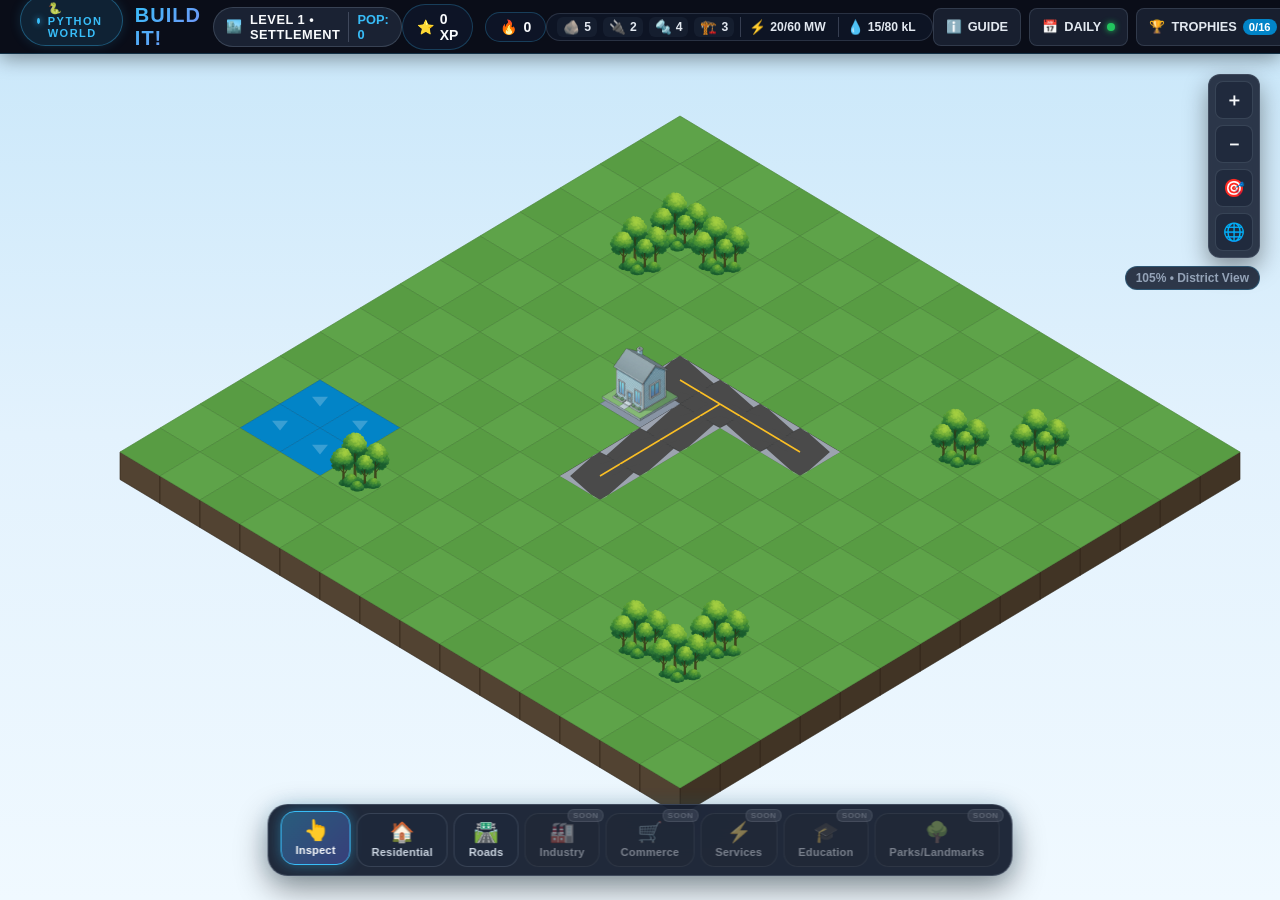
<file: index.html>
<!DOCTYPE html>
<html lang="en">
<head>
    <meta charset="UTF-8">
    <meta name="viewport" content="width=device-width, initial-scale=1.0">
    <meta name="description" content="BUILD IT! — Educational Isometric City-Building Game. Master Python programming concepts and construct your living tech metropolis building by building!">
    <title>BUILD IT! — Python City-Builder &amp; Technical Learning Game</title>
    <link rel="stylesheet" href="style.css">
</head>

<body>

    <div class="game-container">

        <!-- ============================================== -->
        <!-- 0. TOP CITY HUD & UTILITY NAVIGATION BAR       -->
        <!-- ============================================== -->
        <header class="city-top-hud" id="city-top-hud" role="banner">
            <div class="hud-brand-group">
                <div class="brand-pill">
                    <span class="pill-dot"></span>
                    <span class="brand-world-text">🐍 PYTHON WORLD</span>
                </div>
                <h1 class="city-game-title">BUILD IT!</h1>
                <div class="city-status-pill" id="city-status-pill" title="City Development Level &amp; Population">
                    <span class="city-status-icon">🏙️</span>
                    <span id="city-level-text" class="city-level-text">LEVEL 1 • SETTLEMENT</span>
                    <span id="city-pop-text" class="city-pop-text">POP: 0</span>
                </div>
            </div>

            <div class="hud-stats-group">
                <div class="hud-stat-pill stat-xp" title="Total Experience Points">
                    <span class="hud-stat-icon">⭐</span>
                    <span id="score" class="hud-stat-val">0 XP</span>
                </div>
                <div class="hud-stat-pill stat-streak" title="Current Correct Answer Streak">
                    <span class="hud-stat-icon">🔥</span>
                    <span id="streak" class="hud-stat-val">0</span>
                </div>
                <div id="hud-crisis-alert" class="hud-crisis-pill" style="display: none;" title="Active City Crisis Event">
                    <span class="crisis-icon">⚠️</span>
                    <span class="crisis-text">CRISIS ACTIVE</span>
                </div>
            </div>

            <!-- City Industrial Supply & Services Balance -->
            <div class="hud-resources-group" id="hud-resources-group" title="City Industrial Resources & Utility Balance">
                <div class="hud-res-item" title="Silicon Wafers (Forged at Variable Foundry)">
                    <span class="res-icon">🪨</span>
                    <span id="res-silicon" class="res-val">5</span>
                </div>
                <div class="hud-res-item" title="Logic Circuits (Crafted at Function Forge)">
                    <span class="res-icon">🔌</span>
                    <span id="res-circuits" class="res-val">2</span>
                </div>
                <div class="hud-res-item" title="Structural Steel (Hardware Depot)">
                    <span class="res-icon">🔩</span>
                    <span id="res-steel" class="res-val">4</span>
                </div>
                <div class="hud-res-item" title="Construction Kits (Commercial Assembly)">
                    <span class="res-icon">🏗️</span>
                    <span id="res-kits" class="res-val">3</span>
                </div>
                <div class="hud-res-item res-service" id="hud-power-status" title="Electrical Grid Capacity vs Demand">
                    <span class="res-icon">⚡</span>
                    <span id="res-power" class="res-val">120/120 MW</span>
                </div>
                <div class="hud-res-item res-service" id="hud-water-status" title="Water Infrastructure Flow">
                    <span class="res-icon">💧</span>
                    <span id="res-water" class="res-val">80/150 kL</span>
                </div>
            </div>

            <div class="hud-actions-group">
                <button id="hud-guide-btn" class="hud-btn" type="button" title="City Architect Handbook & Guide" aria-label="City Guide">
                    <span class="hud-btn-icon">ℹ️</span>
                    <span class="hud-btn-label">GUIDE</span>
                </button>
                <button id="hud-daily-btn" class="hud-btn" type="button" title="Daily Engineering Challenge" aria-label="Daily Challenge">
                    <span class="hud-btn-icon">📅</span>
                    <span class="hud-btn-label">DAILY</span>
                    <span id="hud-daily-badge" class="hud-badge-dot"></span>
                </button>
                <button id="hud-achievements-btn" class="hud-btn" type="button" title="Trophy Room &amp; Achievements" aria-label="Achievements">
                    <span class="hud-btn-icon">🏆</span>
                    <span class="hud-btn-label">TROPHIES</span>
                    <span id="hud-achievements-count" class="hud-badge">0/16</span>
                </button>
                <button id="hud-review-btn" class="hud-btn" type="button" title="Mistake Review System" aria-label="Mistake Review">
                    <span class="hud-btn-icon">📖</span>
                    <span class="hud-btn-label">REVIEW</span>
                    <span id="hud-mistakes-count" class="hud-badge">0</span>
                </button>
                <button id="sound-toggle-btn" class="sound-toggle-btn" type="button" aria-label="Toggle game sound">
                    <span id="sound-toggle-icon" class="sound-icon">🔊</span>
                    <span id="sound-toggle-label" class="sound-label">Sound ON</span>
                </button>
                <button id="hud-new-game-btn" class="hud-btn" type="button" title="New Run &amp; Settings" aria-label="Settings">
                    <span class="hud-btn-icon">⚙️</span>
                </button>
            </div>
        </header>

        <!-- ============================================== -->
        <!-- 1. MAIN INTERACTIVE ISOMETRIC CITY VIEWPORT    -->
        <!-- ============================================== -->
        <main id="city-viewport" class="city-viewport" role="region" aria-label="Interactive Isometric Python City">
            <!-- HTML5 Isometric City Canvas -->
            <canvas id="city-canvas" class="city-canvas" tabindex="0"></canvas>

            <!-- Backward-compatibility SVG elements -->
            <svg id="city-svg" class="city-svg" style="display: none;" xmlns="http://www.w3.org/2000/svg" preserveAspectRatio="xMidYMid slice">
                <g id="city-camera-root"></g>
            </svg>

            <!-- Floating Contextual Building Inspector -->
            <div id="city-contextual-inspector" class="city-contextual-inspector" style="display: none;" role="dialog" aria-label="Building Inspector"></div>

            <!-- Floating Camera Controls (Top Right) -->
            <div class="camera-controls-panel" aria-label="Camera Controls">
                <div class="camera-btn-group">
                    <button id="cam-zoom-in" class="camera-btn" type="button" title="Zoom In (+)" aria-label="Zoom In">＋</button>
                    <button id="cam-zoom-out" class="camera-btn" type="button" title="Zoom Out (-)" aria-label="Zoom Out">－</button>
                    <button id="cam-recenter" class="camera-btn" type="button" title="Recenter Camera (Space)" aria-label="Recenter Camera">🎯</button>
                    <button id="cam-overview" class="camera-btn" type="button" title="City Overview" aria-label="City Overview">🌐</button>
                </div>
                <div id="cam-zoom-badge" class="camera-zoom-badge">100% • District View</div>
            </div>

            <!-- City-Builder Bottom Dock (Build Toolbar) -->
            <div class="city-bottom-dock" id="city-bottom-dock">
                <!-- City Construction & Build Toolbar -->
                <nav class="city-build-toolbar" id="city-build-toolbar" aria-label="City Construction & Build Tools">
                    <button type="button" class="build-tool-btn active" data-tool-id="select">
                        <span class="tool-icon">👆</span>
                        <span class="tool-label">Inspect</span>
                    </button>
                    <button type="button" class="build-tool-btn" data-tool-id="residential">
                        <span class="tool-icon">🏠</span>
                        <span class="tool-label">Residential</span>
                    </button>
                    <button type="button" class="build-tool-btn" data-tool-id="roads">
                        <span class="tool-icon">🛣️</span>
                        <span class="tool-label">Roads</span>
                    </button>
                    <button type="button" class="build-tool-btn disabled" data-tool-id="industry" title="Industry (Phase 1B)">
                        <span class="tool-icon">🏭</span>
                        <span class="tool-label">Industry</span>
                        <span class="tool-future-badge">SOON</span>
                    </button>
                    <button type="button" class="build-tool-btn disabled" data-tool-id="commerce" title="Commerce (Phase 1B)">
                        <span class="tool-icon">🛒</span>
                        <span class="tool-label">Commerce</span>
                        <span class="tool-future-badge">SOON</span>
                    </button>
                    <button type="button" class="build-tool-btn disabled" data-tool-id="services" title="Services (Phase 1B)">
                        <span class="tool-icon">⚡</span>
                        <span class="tool-label">Services</span>
                        <span class="tool-future-badge">SOON</span>
                    </button>
                    <button type="button" class="build-tool-btn disabled" data-tool-id="education" title="Education (Phase 1B)">
                        <span class="tool-icon">🎓</span>
                        <span class="tool-label">Education</span>
                        <span class="tool-future-badge">SOON</span>
                    </button>
                    <button type="button" class="build-tool-btn disabled" data-tool-id="parks" title="Parks / Landmarks (Phase 1B)">
                        <span class="tool-icon">🌳</span>
                        <span class="tool-label">Parks/Landmarks</span>
                        <span class="tool-future-badge">SOON</span>
                    </button>
                </nav>            </div>

            <!-- Floating Build Mode Catalog Drawer (Bottom Slide-Up) -->
            <div id="city-build-drawer" class="city-build-drawer" style="display: none;" role="region" aria-label="City Construction Catalog">
                <div class="build-drawer-header">
                    <div class="drawer-title-group">
                        <span id="build-drawer-icon" class="drawer-icon">🏠</span>
                        <div>
                            <h3 id="build-drawer-title" class="drawer-title">RESIDENTIAL ZONING</h3>
                            <span id="build-drawer-desc" class="drawer-desc">Construct houses and apartments to grow city population and supply workforce.</span>
                        </div>
                    </div>
                    <button id="build-drawer-close" class="modal-close-btn" type="button" aria-label="Close Build Drawer">✕</button>
                </div>
                <div id="build-drawer-grid" class="build-drawer-grid"></div>
            </div>

            <!-- Floating Building Inspection Panel (Docked Right Side Drawer) -->
            <aside id="building-inspect-panel" class="building-inspect-panel" aria-label="Building Inspection" style="display: none;"></aside>

            <!-- Toast Container -->
            <div id="toast-container" class="toast-container" aria-live="polite"></div>
        </main>

        <!-- ============================================== -->
        <!-- 2. CITY CHALLENGE & CONSTRUCTION MODAL         -->
        <!-- ============================================== -->
        <div id="city-challenge-modal" class="modal-overlay challenge-modal-overlay" style="display: none;" role="dialog" aria-modal="true" aria-labelledby="challenge-building-title">
            <div class="challenge-modal-card">
                <div class="challenge-modal-header">
                    <div class="challenge-header-left">
                        <span id="challenge-building-icon" class="challenge-header-icon">🏗️</span>
                        <div>
                            <h3 id="challenge-building-title" class="challenge-header-title">SYNTAX GATEWAY</h3>
                            <span id="challenge-district-subtitle" class="challenge-header-subtitle">PYTHON BASICS DISTRICT</span>
                        </div>
                    </div>
                    <div class="challenge-header-right">
                        <div class="stat-item stat-lives">
                            <span class="stat-label">LIVES</span>
                            <span id="lives" class="stat-value">❤️ ❤️ ❤️</span>
                        </div>
                        <button id="hint-button" class="hint-button" type="button">💡 Hint (1 left)</button>
                        <button id="challenge-modal-close" class="modal-close-btn" type="button" aria-label="Close Challenge">✕</button>
                    </div>
                </div>

                <div class="challenge-modal-body">
                    <div id="streak-banner" class="streak-banner" style="display: none;"></div>
                    <div id="question-card" class="question-card">
                <div class="question-header">
                    <div class="question-meta-row">
                        <span id="question-number" class="question-badge">🎯 PIECE 1 OF 10</span>
                        <span id="challenge-type-badge" class="challenge-type-badge type-mcq">🎯 MCQ</span>
                        <span id="difficulty-badge" class="difficulty-badge badge-easy">VERY EASY</span>
                    </div>
                </div>

                <!-- Practice Banner (Encouraging review of previously missed concepts) -->
                <div id="revenge-banner" class="revenge-banner" style="display: none;">
                    <span class="revenge-icon">💡</span>
                    <div class="revenge-text-group">
                        <span class="revenge-title">PRACTICE &amp; TRY AGAIN</span>
                        <span id="revenge-subtitle" class="revenge-subtitle">Let's practice this concept with a fresh question!</span>
                    </div>
                </div>

                <!-- Orientation Strip: WHERE AM I? WHAT AM I LEARNING? WHAT DO I NEED TO DO? -->
                <div class="challenge-orientation-bar" id="challenge-orientation-bar" style="display: flex; gap: 8px; font-size: 0.75rem; color: #94a3b8; font-weight: 700; margin-bottom: 8px; align-items: center;">
                    <span id="orientation-world-tag" style="color: #38bdf8;">🐍 PYTHON WORLD</span>
                    <span>•</span>
                    <span id="orientation-stage-tag" style="color: #f1f5f9;">CHAPTER 1: PYTHON BASICS</span>
                    <span>•</span>
                    <span id="orientation-mission-tag" style="color: #4ade80;">1. Python Basics</span>
                </div>

                <p id="question-text">Loading question...</p>

                <!-- Code block display for questions with code -->
                <div id="code-snippet-box" class="code-snippet-box" style="display: none;">
                    <div class="code-header">
                        <span class="code-dot red"></span>
                        <span class="code-dot yellow"></span>
                        <span class="code-dot green"></span>
                        <span class="code-lang">Python</span>
                    </div>
                    <pre><code id="code-snippet-text"></code></pre>
                </div>

                <!-- Hint display container -->
                <div id="hint-box" class="hint-box" style="display: none;"></div>

                <!-- Answer buttons grid (MCQ Only) -->
                <div class="answers-grid">
                    <button id="correct-answer" class="answer-btn" type="button"></button>
                    <button id="wrong-answer-1" class="answer-btn" type="button"></button>
                    <button id="wrong-answer-2" class="answer-btn" type="button"></button>
                    <button id="wrong-answer-3" class="answer-btn" type="button"></button>
                </div>

                <!-- Result & Explanation Box (Shown after answering) -->
                    <div id="result-box" class="result-box" style="display: none;">
                    <div class="result-header">
                        <div class="result-title-group">
                            <span id="result-status" class="result-status"></span>
                        </div>
                        <div class="result-pills-row">
                            <span id="result-xp-tag" class="result-pill xp-pill"></span>
                            <span id="result-life-tag" class="result-pill life-pill" style="display: none;"></span>
                            <span id="result-streak-tag" class="result-pill streak-pill" style="display: none;"></span>
                            <span id="result-piece-tag" class="result-pill piece-pill" style="display: none;"></span>
                        </div>
                    </div>

                    <!-- Concept Label Badge (V11-B Learning Depth) -->
                    <div id="result-concept-bar" class="result-concept-bar" style="display: none;">
                        <span class="concept-badge-prefix">CONCEPT</span>
                        <span id="result-concept-text" class="concept-badge-text"></span>
                    </div>

                    <!-- Correct Answer Row (Shown for wrong answers) -->
                    <div id="result-correct-answer" class="result-correct-answer" style="display: none;"></div>

                    <!-- Selected Wrong Answer Note (Shown when useful for wrong answers) -->
                    <div id="result-wrong-choice-note" class="result-wrong-choice-note" style="display: none;">
                        <span class="wrong-choice-icon">⚠️</span>
                        <div class="wrong-choice-body">
                            <span class="wrong-choice-label">YOUR ANSWER:</span>
                            <span id="result-wrong-choice-text" class="wrong-choice-text"></span>
                        </div>
                    </div>

                    <!-- Main Explanation Container -->
                    <div class="result-explanation-container">
                        <span class="explanation-icon">💡</span>
                        <div class="explanation-body">
                            <span id="result-explanation-heading" class="explanation-heading">WHY IT WORKS</span>
                            <p id="result-explanation" class="result-explanation"></p>
                        </div>
                    </div>

                    <!-- Short Practical Takeaway (V11-B Learning Depth) -->
                    <div id="result-takeaway-box" class="result-takeaway-box" style="display: none;">
                        <span class="takeaway-icon">🎯</span>
                        <div class="takeaway-body">
                            <span class="takeaway-label">KEY TAKEAWAY</span>
                            <p id="result-takeaway-text" class="result-takeaway-text"></p>
                        </div>
                    </div>

                    <!-- Optional Expandable "Learn More" (V11-B Learning Depth) -->
                    <div id="result-learn-more-wrap" class="result-learn-more-wrap" style="display: none;">
                        <button id="result-learn-more-toggle" class="learn-more-toggle-btn" type="button" aria-expanded="false" aria-controls="result-learn-more-drawer">
                            <span class="learn-more-btn-label">📖 LEARN MORE</span>
                            <span id="learn-more-chevron" class="learn-more-chevron">▾</span>
                        </button>
                        <div id="result-learn-more-drawer" class="result-learn-more-drawer" style="display: none;">
                            <p id="result-learn-more-text" class="learn-more-text"></p>
                        </div>
                    </div>

                    <button id="continue-button" class="btn-action continue-btn" type="button">CONTINUE ➔</button>
                </div>
                    <div id="feedback" class="feedback" style="display: none;"></div>
                    <div id="level-complete-card" class="state-card level-complete-card" style="display: none;">
                <div class="state-badge-wrap">
                    <span class="checkpoint-saved-badge">💾 CHECKPOINT SAVED</span>
                </div>
                <div class="state-icon" id="build-complete-icon">🎉</div>
                <h3 id="level-complete-title">LEVEL COMPLETE!</h3>
                <div id="perfect-level-banner" class="perfect-level-banner" style="display: none;">
                    ⭐ PERFECT LEVEL! 10 / 10 Correct
                </div>
                <div id="build-complete-badge" class="complete-subtitle">BUILD COMPLETED!</div>
                <p id="level-complete-message">You completed all questions in this level.</p>
                <div id="build-complete-stats" class="final-stats"></div>
                <div id="level-challenge-stats" class="level-challenge-stats"></div>
                <div id="build-unlock-banner" class="unlock-banner"></div>
                <div class="level-action-row">
                    <button id="review-mistakes-level-btn" class="btn-action secondary-btn review-btn" type="button">
                        🔍 REVIEW MISTAKES (<span id="level-mistakes-badge">0</span>)
                    </button>
                    <button id="next-level-button" class="btn-action primary-btn next-level-btn">CONTINUE TO NEXT LEVEL ➔</button>
                </div>
            </div>

            <!-- Final Game Complete Card (All 3 Levels Done) -->
                    <div id="game-complete-card" class="state-card game-complete-card" style="display: none;">
                <div class="state-badge-wrap">
                    <span class="master-champion-badge">🏆 BUILD WORLD COMPLETED</span>
                </div>
                <div class="state-icon">👑</div>
                <h3 class="victory-title">BUILD WORLD COMPLETE!</h3>
                <p id="game-complete-subtitle" class="complete-subtitle">All 3 Levels Completed</p>
                <p id="game-complete-summary">
                    Incredible achievement! You conquered all 3 levels, solved engineering challenges, and successfully built the House, Rocket, and Robot!
                </p>

                <!-- Performance Grade Banner -->
                <div id="final-grade-box" class="final-grade-box"></div>

                <div id="completed-builds-showcase" class="completed-builds-showcase">
                    <!-- Dynamic showcase cards generated from BUILDS in script.js -->
                </div>

                <!-- Detailed Performance Report -->
                <div id="final-stats" class="final-stats"></div>

                <!-- Challenge Type Breakdown -->
                <div id="final-challenge-stats" class="final-challenge-stats"></div>

                <!-- Personal Records Section -->
                <div id="final-personal-records" class="final-personal-records"></div>

                <!-- Achievements Showcase -->
                <div id="final-achievements-showcase" class="final-achievements-showcase"></div>

                <!-- 4 Learning Evolution Feedback Quadrants -->
                <div id="final-learning-quadrants" class="final-learning-quadrants">
                    <div class="quadrant-card quad-well">
                        <div class="quad-head">
                            <span class="quad-icon">✨</span>
                            <h4 class="quad-title">WHAT I DID WELL</h4>
                        </div>
                        <div id="quad-well-content" class="quad-content"></div>
                    </div>
                    <div class="quadrant-card quad-struggled">
                        <div class="quad-head">
                            <span class="quad-icon">⚠️</span>
                            <h4 class="quad-title">WHAT I STRUGGLED WITH</h4>
                        </div>
                        <div id="quad-struggled-content" class="quad-content"></div>
                    </div>
                    <div class="quadrant-card quad-learned">
                        <div class="quad-head">
                            <span class="quad-icon">🧠</span>
                            <h4 class="quad-title">WHAT I LEARNED</h4>
                        </div>
                        <div id="quad-learned-content" class="quad-content"></div>
                    </div>
                    <div class="quadrant-card quad-next">
                        <div class="quad-head">
                            <span class="quad-icon">🎯</span>
                            <h4 class="quad-title">WHAT TO PRACTICE NEXT</h4>
                        </div>
                        <div id="quad-next-content" class="quad-content"></div>
                    </div>
                </div>

                <!-- Victory Actions Row -->
                <div class="victory-actions">
                    <button id="review-mistakes-final-btn" class="btn-action secondary-btn review-btn" type="button">
                        🔍 REVIEW MISTAKES (<span id="final-mistakes-badge">0</span>)
                    </button>
                    <button id="play-again-button" class="btn-action primary-btn play-again-btn">
                        PLAY AGAIN (START FROM LEVEL 1) ↺
                    </button>
                </div>
            </div>

            <!-- Level Failed Card (Restarts only the current level) -->
                    <div id="game-over-card" class="state-card game-over-card" style="display: none;">
                <div class="state-badge-wrap">
                    <span class="checkpoint-safe-badge">💾 CHECKPOINTS PRESERVED</span>
                </div>
                <div class="state-icon">💀</div>
                <h3 id="game-over-title">LEVEL FAILED</h3>
                <p id="game-over-message">You ran out of lives on this level.</p>
                <div id="game-over-stats" class="final-stats"></div>
                <button id="try-again-button" class="btn-action try-again-btn">TRY LEVEL AGAIN ↺</button>
            </div>

        </div>

    </div>

    <!-- Mistake Review Modal (Learning & Review Feature) -->
                </div>
            </div>
        </div>

        <!-- ============================================== -->
        <!-- 3. PRESERVED SCREENS (COMPATIBILITY & NAVIGATION) -->
        <!-- ============================================== -->
        <div id="start-screen" class="start-screen" style="display: none;">
            <div class="brand-pill">
                <span class="pill-dot"></span>
                <span>🐍 PYTHON WORLD • LEARN &amp; BUILD</span>
            </div>
            
            <h1 class="game-title">BUILD IT!</h1>
            <p class="tagline">Learn. Build. Level Up.</p>
            <p class="game-desc">
                Master Python programming step-by-step through interactive construction! Every correct MCQ adds a physical piece to your build. Advance from absolute beginner to Python mastery!
            </p>

            <!-- Python World Progression Roadmap -->
            <div class="level-progression-wrapper">
                <div class="progression-header">
                    <span class="progression-title">🐍 PYTHON WORLD JOURNEY</span>
                    <span class="progression-subtitle">Beginner → Basic → Intermediate → Advanced → Mastery</span>
                </div>
                <div class="level-preview-grid">
                    <div class="preview-card card-l1">
                        <div class="card-step-badge badge-l1">CHAPTER 1</div>
                        <div class="preview-icon">🏠</div>
                        <h3>Python Basics</h3>
                        <p class="preview-topic">print(), strings, numbers, variables &amp; types</p>
                        <div class="preview-meta">
                            <span>🎯 10 MCQ Stages</span>
                            <span>🧱 Builds House</span>
                        </div>
                    </div>

                    <div class="progression-arrow" aria-hidden="true">➔</div>

                    <div class="preview-card card-l2">
                        <div class="card-step-badge badge-l2">CHAPTER 2</div>
                        <div class="preview-icon">🚀</div>
                        <h3>Logic &amp; Loops</h3>
                        <p class="preview-topic">operators, if/else, loops &amp; functions</p>
                        <div class="preview-meta">
                            <span>🎯 10 MCQ Stages</span>
                            <span>🧱 Builds Rocket</span>
                        </div>
                    </div>

                    <div class="progression-arrow" aria-hidden="true">➔</div>

                    <div class="preview-card card-l3">
                        <div class="card-step-badge badge-l3">CHAPTER 3</div>
                        <div class="preview-icon">🤖</div>
                        <h3>Collections &amp; Classes</h3>
                        <p class="preview-topic">lists, tuples, dicts, OOP &amp; Mastery</p>
                        <div class="preview-meta">
                            <span>🎯 10 MCQ Stages</span>
                            <span>🧱 Builds Robot</span>
                        </div>
                    </div>
                </div>
            </div>

            <!-- Rules Summary Chips -->
            <div class="rules-summary">
                <span class="rule-chip"><span class="chip-icon">🎯</span> Clean MCQ Challenges</span>
                <span class="rule-chip"><span class="chip-icon">🧱</span> 10 Pieces per Build</span>
                <span class="rule-chip"><span class="chip-icon">⭐</span> +10 XP per Correct</span>
                <span class="rule-chip"><span class="chip-icon">❤️</span> 3 Lives per Chapter</span>
                <span class="rule-chip"><span class="chip-icon">💡</span> 1 Hint per Chapter</span>
                <span class="rule-chip"><span class="chip-icon">💾</span> Chapter Checkpoints</span>
            </div>

            <!-- Personal Objectives & Mentorship Banner -->
            <div id="home-goals-card" class="home-goals-card" aria-label="Current Objectives">
                <div class="goals-card-header">
                    <span class="goals-title">🎯 ACTIVE OBJECTIVES</span>
                    <span id="home-goals-weak-concept" class="goals-weak-tip">💡 Practice keeps your engineering sharp</span>
                </div>
                <div class="goals-items-row" id="home-goals-items-row">
                    <!-- Populated dynamically via script.js -->
                </div>
            </div>

            <div class="start-action-row" id="start-action-row">
                <button id="start-button" class="btn-action primary-btn btn-start" type="button">
                    <span id="start-button-text" class="btn-start-text">START GAME</span>
                    <span class="btn-start-icon">➔</span>
                </button>
                <button id="new-game-button" class="btn-action secondary-btn btn-new-game" type="button" style="display: none;">
                    <span class="btn-new-game-icon">↺</span>
                    <span class="btn-new-game-text">NEW GAME</span>
                </button>
            </div>

            <div class="home-nav-row" id="home-nav-row">
                <button id="home-world-map-btn" class="home-nav-btn btn-home-map" type="button">
                    <span class="home-nav-icon">🌍</span>
                    <span class="home-nav-text">WORLD MAP</span>
                </button>
                <button id="home-daily-build-btn" class="home-nav-btn btn-home-daily" type="button">
                    <span class="home-nav-icon">📅</span>
                    <span class="home-nav-text">DAILY BUILD</span>
                    <span id="home-daily-badge" class="home-badge-mini daily-badge-active">READY</span>
                </button>
                <button id="home-achievements-btn" class="home-nav-btn btn-home-achievements" type="button">
                    <span class="home-nav-icon">🏆</span>
                    <span class="home-nav-text">ACHIEVEMENTS</span>
                    <span id="home-achievements-badge" class="home-badge-mini">0/16</span>
                </button>
            </div>
        </div>

        <!-- ============================================== -->
        <!-- 1.5. BUILD WORLD PROGRESSION MAP SCREEN        -->
        <!-- ============================================== -->

        <div id="world-map-screen" class="world-map-screen" style="display: none;">
            <div class="world-map-header">
                <div class="brand-pill map-brand-pill">
                    <span class="pill-dot"></span>
                    <span>BUILD WORLD • PROGRESSION MAP</span>
                </div>
                <h2 class="map-title">BUILD WORLD</h2>
                <p class="map-subtitle">Your Python learning journey physically builds a world.</p>

                <!-- Map Stats Ribbon -->
                <div class="map-stats-ribbon">
                    <div class="map-stat-chip">
                        <span class="map-chip-label">TOTAL XP</span>
                        <span id="map-total-xp" class="map-chip-val">⭐ 0 XP</span>
                    </div>
                    <div class="map-stat-chip">
                        <span class="map-chip-label">CHECKPOINTS</span>
                        <span id="map-checkpoints-val" class="map-chip-val">💾 0 / 3 BUILT</span>
                    </div>
                    <div class="map-stat-chip">
                        <span class="map-chip-label">BEST STREAK</span>
                        <span id="map-streak-val" class="map-chip-val">🔥 0</span>
                    </div>
                    <div class="map-stat-chip chip-daily-streak">
                        <span class="map-chip-label">DAILY STREAK</span>
                        <span id="map-daily-streak-val" class="map-chip-val">🔥 START TODAY</span>
                        <span id="map-daily-best-val" class="map-chip-sub">Best: 0</span>
                    </div>
                </div>
            </div>

            <!-- Multi-World Progression Tabs -->
            <div id="world-selector-nav" class="world-selector-nav" role="tablist" aria-label="Available Worlds">
                <button type="button" class="world-selector-tab active" data-world="python" role="tab" aria-selected="true">
                    <span>🐍 PYTHON WORLD</span>
                    <span class="world-tab-badge">WORLD 1 • ACTIVE</span>
                </button>
                <button type="button" class="world-selector-tab" data-world="sql" role="tab" aria-selected="false">
                    <span>🔒 🗄️ SQL WORLD</span>
                    <span class="world-tab-badge">COMING LATER</span>
                </button>
                <button type="button" class="world-selector-tab" data-world="javascript" role="tab" aria-selected="false">
                    <span>🔒 ⚡ JAVASCRIPT</span>
                    <span class="world-tab-badge">COMING LATER</span>
                </button>
                <button type="button" class="world-selector-tab" data-world="ai_ml" role="tab" aria-selected="false">
                    <span>🔒 🧠 AI / ML</span>
                    <span class="world-tab-badge">COMING LATER</span>
                </button>
            </div>

            <!-- Dynamic Progression Journey Container (Generated from BUILDS in script.js) -->
            <div id="world-map-journey" class="world-map-journey" aria-label="Progression Journey Path">
                <!-- Dynamically rendered via renderWorldMap() in script.js -->
            </div>

            <!-- Future Worlds Roadmap Container -->
            <div id="future-worlds-section" class="future-worlds-section">
                <div class="future-worlds-title-bar">
                    <span class="future-title">🗺️ EXPANDING WORLD ROADMAP</span>
                </div>
                <div id="future-worlds-grid" class="future-worlds-grid">
                    <!-- Populated dynamically via script.js -->
                </div>
            </div>

            <!-- Concept Mastery Section -->
            <div id="world-map-mastery-section" class="map-mastery-section">
                <div class="map-mastery-header">
                    <div class="mastery-header-left">
                        <span class="mastery-icon">🧠</span>
                        <div class="mastery-title-group">
                            <h3 class="mastery-title">CONCEPT MASTERY</h3>
                            <span class="mastery-subtitle">Track your programming mastery across 12 core domains</span>
                        </div>
                    </div>
                    <div id="mastery-weak-tip-box" class="mastery-weak-tip-box">
                        <span class="tip-icon">💡</span>
                        <span id="map-weak-concept-text" class="tip-text">Solve challenges to unlock mastery levels!</span>
                    </div>
                </div>
                <div id="concept-mastery-grid" class="concept-mastery-grid">
                    <!-- Populated dynamically via script.js -->
                </div>
            </div>

            <!-- World Map Footer Actions -->
            <div class="map-footer-actions">
                <button id="map-back-btn" class="map-secondary-btn" type="button">
                    <span>← BACK / HOME</span>
                </button>
                <button id="map-daily-build-btn" class="map-primary-btn" type="button">
                    <span>📅 PLAY DAILY BUILD (+30 XP)</span>
                </button>
            </div>
        </div>

        <!-- ============================================== -->
        <!-- 1.6. ACHIEVEMENTS & TROPHY COLLECTION SCREEN   -->
        <!-- ============================================== -->

        <div id="achievements-screen" class="achievements-screen modal-overlay" style="display: none;" role="dialog" aria-modal="true" aria-labelledby="achievements-title">
            <div class="review-modal-card achievements-modal-card">
                <div class="modal-header">
                    <div>
                        <span class="modal-badge">🏆 METROPOLITAN RECORDS</span>
                        <h2 id="achievements-title" class="modal-title">TROPHY ROOM & ACHIEVEMENTS</h2>
                    </div>
                    <button id="achievements-modal-close" class="modal-close-btn" type="button" aria-label="Close dialog">✕</button>
                </div>
                <div class="achievements-screen-header">
                    <p class="achievements-screen-subtitle">Your permanently unlocked badges and achievements remain forever across games.</p>

                    <div class="achievements-stats-bar">
                        <div class="ach-stat-chip">
                            <span class="ach-chip-label">COLLECTION STATUS</span>
                            <span id="achievements-count-badge" class="ach-chip-val">0 / 16 UNLOCKED</span>
                        </div>
                    </div>
                </div>

            <!-- Full Achievements Grid (All 12 achievements) -->
            <div id="world-achievements-grid" class="achievements-grid">
                <!-- Dynamically rendered via script.js -->
            </div>

            <!-- Achievements Footer Actions -->
            <div class="achievements-footer-actions">
                <button id="achievements-back-btn" class="map-secondary-btn" type="button">
                    <span>← BACK / HOME</span>
                </button>
            </div>
            </div>
        </div>

        <!-- ============================================== -->
        <!-- 1.7. HALL OF RECORDS / PERSONAL RECORDS MODAL  -->
        <!-- ============================================== -->
        <div id="hall-of-records-modal" class="modal-overlay" style="display: none;" role="dialog" aria-modal="true" aria-labelledby="records-modal-title">
            <div class="review-modal-card records-modal-card">
                <div class="modal-header">
                    <div>
                        <span class="modal-badge">📜 METROPOLITAN ARCHIVES</span>
                        <h2 id="records-modal-title" class="modal-title">HALL OF RECORDS</h2>
                    </div>
                    <button id="records-modal-close" class="modal-close-btn" type="button" aria-label="Close dialog">✕</button>
                </div>
                <div class="records-modal-body">
                    <p class="records-subtitle">City engineering analytics, personal bests, and permanent milestone records.</p>
                    <div id="records-stats-grid" class="records-stats-grid">
                        <!-- Populated dynamically via script.js -->
                    </div>
                </div>
                <div class="records-footer-actions">
                    <button id="records-to-achievements-btn" class="map-primary-btn" type="button">
                        <span>🏆 VIEW TROPHY COLLECTION</span>
                    </button>
                    <button id="records-return-city-btn" class="map-secondary-btn" type="button">
                        <span>← RETURN TO CITY</span>
                    </button>
                </div>
            </div>
        </div>

        <!-- ============================================== -->
        <!-- 2. MAIN GAMEPLAY SCREEN                        -->
        <!-- ============================================== -->

        <!-- Legacy Game Screen (Preserved for compatibility and fallback piece models) -->
        <div id="game-screen" style="display: none;">

            <!-- Build World Progression Header (Preserved for compatibility) -->
            <div id="build-world-bar" class="build-world-bar" style="display: none;" aria-label="Python World Progression">
                <div class="world-header-row">
                    <span class="world-title-label">🐍 PYTHON WORLD • CHAPTERS</span>
                    <div class="in-game-nav-btns">
                        <button id="open-world-map-btn" class="open-map-btn" type="button" title="View Full World Map">🌍 WORLD MAP</button>
                        <button id="open-achievements-btn" class="open-map-btn open-ach-btn" type="button" title="View Achievements">🏆 ACHIEVEMENTS</button>
                    </div>
                    <span class="world-level-count">3 Chapters</span>
                </div>
                <div id="world-items-row" class="world-items-row"></div>
            </div>

            <header class="game-header">
                <div class="header-top">
                    <div class="level-badge-wrap">
                        <span id="level-indicator" class="level-indicator level-1">CHAPTER 1 — 🏠 PYTHON BASICS</span>
                    </div>
                    <span id="question-progress" class="question-progress">BUILD PROGRESS: 0 / 10</span>
                </div>

                <div class="stats-bar">
                    <div class="stat-item stat-xp">
                        <span class="stat-label">TOTAL XP</span>
                        <span id="score" class="stat-value">⭐ 0 XP</span>
                    </div>
                    <div class="stat-item stat-streak">
                        <span class="stat-label">STREAK</span>
                        <span id="streak" class="stat-value">🔥 0</span>
                    </div>
                    <div class="stat-item stat-lives">
                        <span class="stat-label">LEVEL LIVES</span>
                        <span id="lives" class="stat-value">❤️ ❤️ ❤️</span>
                    </div>
                    <div class="stat-item stat-hint">
                        <span class="stat-label">ASSISTANCE</span>
                        <button id="hint-button" class="hint-button" type="button">💡 Hint (1 left)</button>
                    </div>
                </div>
            </header>

            <!-- Streak Milestone Notification Banner -->
            <div id="builder-stage" class="builder-stage" aria-label="Building progress">
                <div class="builder-header">
                    <span id="builder-title" class="builder-title">🏠 BUILD YOUR HOUSE</span>
                    <span id="build-progress" class="build-progress">🏠 0 / 10 (0%)</span>
                </div>

                <div class="progress-bar-track" id="progress-bar-track" aria-label="10 piece build progression">
                    <div id="build-progress-bar" class="progress-bar-fill" style="width: 0%;"></div>
                    <div id="progress-pips-track" class="progress-pips-track" aria-hidden="true">
                        <span class="pip target" data-pip="0" title="Piece 1"></span>
                        <span class="pip" data-pip="1" title="Piece 2"></span>
                        <span class="pip" data-pip="2" title="Piece 3"></span>
                        <span class="pip" data-pip="3" title="Piece 4"></span>
                        <span class="pip" data-pip="4" title="Piece 5"></span>
                        <span class="pip" data-pip="5" title="Piece 6"></span>
                        <span class="pip" data-pip="6" title="Piece 7"></span>
                        <span class="pip" data-pip="7" title="Piece 8"></span>
                        <span class="pip" data-pip="8" title="Piece 9"></span>
                        <span class="pip" data-pip="9" title="Piece 10"></span>
                    </div>
                </div>

                <!-- Scene 1: House (10 pieces) -->
                <div id="house-scene" class="build-scene active">
                    <div class="house-canvas">
                        <div class="house-piece foundation-base" data-piece="0"></div>
                        <div class="house-piece foundation-slab" data-piece="1"></div>
                        <div class="house-piece walls-lower" data-piece="2"></div>
                        <div class="house-piece walls-upper" data-piece="3"></div>
                        <div class="house-piece door" data-piece="4"></div>
                        <div class="house-piece window-left" data-piece="5"></div>
                        <div class="house-piece window-right" data-piece="6"></div>
                        <div class="house-piece roof-main" data-piece="7"></div>
                        <div class="house-piece roof-trim" data-piece="8"></div>
                        <div class="house-piece surroundings" data-piece="9"></div>
                    </div>
                </div>

                <!-- Scene 2: Rocket (10 pieces) -->
                <div id="rocket-scene" class="build-scene" style="display: none;">
                    <div class="rocket-canvas">
                        <div class="rocket-piece fuselage-lower" data-piece="0"></div>
                        <div class="rocket-piece fuselage-upper" data-piece="1"></div>
                        <div class="rocket-piece fin-left" data-piece="2"></div>
                        <div class="rocket-piece fin-right" data-piece="3"></div>
                        <div class="rocket-piece cockpit-window" data-piece="4"></div>
                        <div class="rocket-piece engine-nozzle" data-piece="5"></div>
                        <div class="rocket-piece thrusters" data-piece="6"></div>
                        <div class="rocket-piece nose-cone" data-piece="7"></div>
                        <div class="rocket-piece rocket-details" data-piece="8"></div>
                        <div class="rocket-piece launch-effects" data-piece="9"></div>
                    </div>
                </div>

                <!-- Scene 3: Robot (10 pieces) -->
                <div id="robot-scene" class="build-scene" style="display: none;">
                    <div class="robot-canvas">
                        <div class="robot-piece robot-torso-base" data-piece="0"></div>
                        <div class="robot-piece robot-chest-core" data-piece="1"></div>
                        <div class="robot-piece robot-head-chassis" data-piece="2"></div>
                        <div class="robot-piece robot-head-antenna" data-piece="3"></div>
                        <div class="robot-piece robot-visor-eyes" data-piece="4"></div>
                        <div class="robot-piece robot-arm-left" data-piece="5"></div>
                        <div class="robot-piece robot-arm-right" data-piece="6"></div>
                        <div class="robot-piece robot-legs" data-piece="7"></div>
                        <div class="robot-piece robot-details" data-piece="8"></div>
                        <div class="robot-piece robot-finishing" data-piece="9"></div>
                    </div>
                </div>

                <!-- Scene 4: Car (Preserved for backward compatibility) -->
                <div id="car-scene" class="build-scene" style="display: none;">
                    <div class="car-canvas">
                        <div class="car-piece chassis-frame" data-piece="0"></div>
                        <div class="car-piece axles-suspension" data-piece="1"></div>
                        <div class="car-piece body-lower" data-piece="2"></div>
                        <div class="car-piece body-cabin" data-piece="3"></div>
                        <div class="car-piece wheels" data-piece="4"></div>
                        <div class="car-piece windshield" data-piece="5"></div>
                        <div class="car-piece side-windows" data-piece="6"></div>
                        <div class="car-piece headlights" data-piece="7"></div>
                        <div class="car-piece taillights-grille" data-piece="8"></div>
                        <div class="car-piece car-finishing" data-piece="9"></div>
                    </div>
                </div>

            </div>

            <!-- Mission Briefing Card (Level Intro / Briefing) -->
            <div id="mission-briefing-card" class="state-card mission-briefing-card" style="display: none;">
                <div class="state-badge-wrap">
                    <span class="briefing-badge">📋 MISSION BRIEFING</span>
                </div>
                <div class="briefing-level-chip" id="briefing-level-chip">LEVEL 1</div>
                <h3 class="briefing-title" id="briefing-title">PYTHON FOUNDATIONS</h3>
                <p class="briefing-desc" id="briefing-desc">Master fundamental syntax, variables, and print output to construct your first structure.</p>

                <div class="briefing-grid">
                    <div class="briefing-card-item">
                        <span class="b-label">BUILD TARGET</span>
                        <span class="b-val" id="briefing-build">🏠 HOUSE</span>
                    </div>
                    <div class="briefing-card-item">
                        <span class="b-label">MISSION OBJECTIVE</span>
                        <span class="b-val highlight">10 Successful Answers</span>
                    </div>
                    <div class="briefing-card-item">
                        <span class="b-label">LIVES</span>
                        <span class="b-val">❤️❤️❤️ 3 Lives</span>
                    </div>
                    <div class="briefing-card-item">
                        <span class="b-label">HINT</span>
                        <span class="b-val">💡 1 Clue Available</span>
                    </div>
                    <div class="briefing-card-item full-width">
                        <span class="b-label">CHALLENGE STRUCTURE</span>
                        <div class="briefing-chips-row" id="briefing-chips-row">
                            <span class="b-chip chip-mcq">🎯 Clean MCQ</span>
                            <span class="b-chip chip-code">🧱 10 Build Pieces</span>
                            <span class="b-chip chip-output">💡 Rich Learning Feedback</span>
                        </div>
                    </div>
                </div>

                <div class="briefing-action-row">
                    <button id="briefing-start-btn" class="btn-action primary-btn briefing-start-btn" type="button">
                        START CHAPTER ➔
                    </button>
                </div>
            </div>

            <!-- Mission Progression Tracker Bar (5 Missions Inside Current Level) -->
            <div id="mission-tracker" class="mission-tracker" aria-label="Current Level Missions">
                <div class="mission-tracker-header">
                    <div class="tracker-left">
                        <span class="tracker-tag">CURRENT MISSION</span>
                        <span id="tracker-mission-name" class="tracker-mission-name">1. Variable Workshop</span>
                    </div>
                    <span id="tracker-piece-target" class="tracker-piece-target">🎯 Piece 1/10 • Foundation Base</span>
                </div>
                <div id="mission-steps-row" class="mission-steps-row" role="tablist">
                    <!-- Populated dynamically via script.js -->
                </div>
            </div>

            <!-- Question Card (Main Visual Focus) -->
        </div>

        <!-- ============================================== -->
        <!-- 4. DIALOG MODALS                               -->
        <!-- ============================================== -->
        <div id="mistake-review-modal" class="modal-overlay" style="display: none;" role="dialog" aria-modal="true" aria-labelledby="mistake-review-title">
        <div class="modal-card review-modal-card">
            <div class="modal-header">
                <div class="modal-title-group">
                    <span class="modal-badge">📖 LEARNING & REVIEW</span>
                    <h3 id="mistake-review-title" class="modal-title">MISTAKE REVIEW</h3>
                </div>
                <button id="close-review-btn" class="modal-close-btn" type="button" aria-label="Close Review">✕</button>
            </div>

            <div id="review-content" class="review-content">
                <!-- Dynamically populated -->
            </div>

            <div id="review-nav-bar" class="review-nav-bar">
                <button id="prev-mistake-btn" class="btn-action secondary-btn nav-btn" type="button">← PREVIOUS</button>
                <span id="mistake-counter-text" class="mistake-counter-text">1 of 1</span>
                <button id="next-mistake-btn" class="btn-action secondary-btn nav-btn" type="button">NEXT →</button>
            </div>
        </div>
    </div>

    <!-- ============================================== -->
    <!-- NEW GAME CONFIRMATION MODAL (V11-A)            -->
    <!-- ============================================== -->
    <!-- CITY ARCHITECT GUIDE & HANDBOOK MODAL          -->
    <!-- ============================================== -->
    <div id="city-guide-modal" class="modal-overlay" style="display: none;" role="dialog" aria-modal="true" aria-labelledby="guide-modal-title">
        <div class="review-modal-card guide-modal-card">
            <div class="modal-header">
                <div>
                    <span class="modal-badge">🏙️ METROPOLIS HANDBOOK</span>
                    <h3 id="guide-modal-title" class="modal-title">CITY ARCHITECT GUIDE</h3>
                </div>
                <button id="guide-modal-close" class="modal-close-btn" type="button" aria-label="Close dialog">✕</button>
            </div>
            <div class="guide-modal-body">
                <p class="guide-lead-text">
                    Welcome, City Architect! In <strong>BUILD IT!</strong>, Python is not just code—it is the living engine that powers, constructs, and develops your tech metropolis.
                </p>
                <div class="guide-pillars-grid">
                    <div class="guide-pillar-card">
                        <span class="pillar-icon">🏗️</span>
                        <h4 class="pillar-title">1. Real Construction</h4>
                        <p class="pillar-desc">Buildings progress stage-by-stage: foundations, structural logic, and system commissioning. Every answer physically erects architecture.</p>
                    </div>
                    <div class="guide-pillar-card">
                        <span class="pillar-icon">🏭</span>
                        <h4 class="pillar-title">2. Factory Supply Chain</h4>
                        <p class="pillar-desc">Variable Foundries forge <strong>Silicon Wafers</strong>, Function Forges craft <strong>Logic Circuits</strong>, and Plazas assemble <strong>Construction Kits</strong>.</p>
                    </div>
                    <div class="guide-pillar-card">
                        <span class="pillar-icon">⚡</span>
                        <h4 class="pillar-title">3. City Utilities</h4>
                        <p class="pillar-desc">Residential lofts house incoming engineers but draw Power and Water. Expand Arithmetic Power Plants to prevent grid overloads!</p>
                    </div>
                    <div class="guide-pillar-card">
                        <span class="pillar-icon">🧠</span>
                        <h4 class="pillar-title">4. Retrieval &amp; Repairs</h4>
                        <p class="pillar-desc">Mistakes create maintenance alerts on the grid. Solve targeted revenge challenges to restore operations and reinforce mastery.</p>
                    </div>
                </div>
            </div>
            <div class="confirm-modal-footer">
                <button id="guide-start-btn" class="btn-action primary-btn" type="button">
                    LET'S BUILD! ➔
                </button>
            </div>
        </div>
    </div>

    <!-- ============================================== -->
    <!-- NEW GAME CONFIRMATION MODAL                    -->
    <!-- ============================================== -->
    <div id="new-game-confirm-modal" class="modal-overlay" style="display: none;" role="dialog" aria-modal="true" aria-labelledby="new-game-modal-title">
        <div class="review-modal-card confirm-modal-card">
            <div class="modal-header">
                <div>
                    <span class="modal-badge">BUILD IT! • PROGRESSION</span>
                    <h3 id="new-game-modal-title" class="modal-title">START A NEW GAME?</h3>
                </div>
                <button id="new-game-modal-close" class="modal-close-btn" type="button" aria-label="Close dialog">✕</button>
            </div>
            <div class="confirm-modal-body">
                <p class="confirm-modal-desc">
                    Starting a new game will reset your world building progress back to <strong>Level 1 (House)</strong>.
                </p>
                <div class="confirm-modal-note">
                    <span class="confirm-note-icon">🛡️</span>
                    <span class="confirm-note-text">Your unlocked <strong>Achievements</strong>, <strong>Personal Records</strong>, and <strong>Daily Streak</strong> will remain safe and preserved!</span>
                </div>
            </div>
            <div class="confirm-modal-footer">
                <button id="new-game-cancel-btn" class="btn-action secondary-btn confirm-cancel-btn" type="button">
                    KEEP PROGRESS
                </button>
                <button id="new-game-confirm-btn" class="btn-action danger-btn confirm-reset-btn" type="button">
                    RESET &amp; START LEVEL 1 ➔
                </button>
            </div>
        </div>
    </div>

    <!-- ============================================== -->
    <!-- DAILY BUILD MODAL                             -->
    <!-- ============================================== -->

        <div id="daily-build-modal" class="modal-overlay" style="display: none;" role="dialog" aria-modal="true" aria-labelledby="daily-build-title">
        <div class="review-modal-card daily-modal-card">
            <div class="modal-header">
                <div>
                    <span class="modal-badge">📅 DAILY ENGINEERING CHALLENGE</span>
                    <h3 id="daily-build-title" class="modal-title">DAILY BUILD</h3>
                </div>
                <button id="daily-build-modal-close" class="modal-close-btn" type="button" aria-label="Close dialog">✕</button>
            </div>
            <div class="daily-modal-body" id="daily-modal-body">
                <!-- Dynamically populated via script.js -->
            </div>
        </div>
    </div>

    <!-- Celebration Confetti Canvas -->

        <!-- Celebration Confetti Canvas -->
        <canvas id="confetti-canvas" class="confetti-canvas" style="display: none;"></canvas>

    </div>

    <!-- SCRIPTS -->
    <script src="cityCanvas.js"></script>
    <script src="cityEngine.js"></script>
    <script src="script.js"></script>

</body>
</html>
</file>
<file: style.css>
/* ==================================================
   BUILD IT! — Modern Indie Game Design System
   Vanilla CSS — Polished, Tactile, Game-Grade Aesthetics
   ================================================== */

:root {
    --bg-dark: #090d16;
    --card-bg: rgba(17, 24, 39, 0.95);
    --card-bg-subtle: rgba(15, 23, 42, 0.75);
    --card-bg-elevated: rgba(30, 41, 59, 0.85);
    --border-color: rgba(148, 163, 184, 0.18);
    --border-focus: rgba(56, 189, 248, 0.55);
    
    --text-primary: #f8fafc;
    --text-secondary: #94a3b8;
    --text-muted: #64748b;
    
    --accent-blue: #38bdf8;
    --accent-indigo: #6366f1;
    --accent-emerald: #10b981;
    --accent-emerald-light: #34d399;
    --accent-amber: #f59e0b;
    --accent-rose: #ef4444;
    --accent-purple: #c084fc;
    
    --btn-bg: #1e293b;
    --btn-border: #334155;
    --btn-hover: #293548;
}

* {
    box-sizing: border-box;
}

body {
    margin: 0;
    padding: 0;
    min-height: 100vh;
    width: 100vw;
    font-family: -apple-system, BlinkMacSystemFont, "Segoe UI", Roboto, "Helvetica Neue", Arial, sans-serif;
    background: #020617;
    color: var(--text-primary);
    overflow: hidden;
    -webkit-font-smoothing: antialiased;
}

/* ==================================================
   MAIN GAME CONTAINER
   ================================================== */

.game-container {
    width: 100vw;
    max-width: 100%;
    height: 100vh;
    margin: 0;
    padding: 0;
    background: transparent;
    border: none;
    border-radius: 0;
    box-shadow: none;
    display: flex;
    flex-direction: column;
}

/* ==================================================
   START SCREEN
   ================================================== */

.start-screen {
    animation: fadeIn 0.35s ease-out;
}

.brand-pill {
    display: inline-flex;
    align-items: center;
    gap: 8px;
    padding: 6px 16px;
    font-size: 11px;
    font-weight: 800;
    letter-spacing: 1.5px;
    color: var(--accent-blue);
    background: rgba(56, 189, 248, 0.12);
    border: 1px solid rgba(56, 189, 248, 0.35);
    border-radius: 9999px;
    margin-bottom: 12px;
    text-transform: uppercase;
    box-shadow: 0 0 12px rgba(56, 189, 248, 0.15);
}

.pill-dot {
    width: 6px;
    height: 6px;
    background: var(--accent-blue);
    border-radius: 50%;
    box-shadow: 0 0 6px var(--accent-blue);
    animation: pulseDot 2s infinite ease-in-out;
}

@keyframes pulseDot {
    0%, 100% { opacity: 1; transform: scale(1); }
    50% { opacity: 0.4; transform: scale(0.8); }
}

.game-title {
    margin: 0 0 6px;
    font-size: 52px;
    font-weight: 900;
    letter-spacing: -0.5px;
    background: linear-gradient(135deg, #ffffff 15%, #38bdf8 55%, #818cf8 100%);
    -webkit-background-clip: text;
    background-clip: text;
    -webkit-text-fill-color: transparent;
    filter: drop-shadow(0 4px 18px rgba(56, 189, 248, 0.35));
}

.tagline {
    margin: 0 0 14px;
    font-size: 18px;
    font-weight: 700;
    letter-spacing: 0.8px;
    color: #e2e8f0;
}

.game-desc {
    margin: 0 auto 24px;
    max-width: 580px;
    font-size: 14.5px;
    line-height: 1.6;
    color: var(--text-secondary);
}

/* Level Progression Roadmap */
.level-progression-wrapper {
    background: rgba(15, 23, 42, 0.6);
    border: 1px solid rgba(148, 163, 184, 0.16);
    border-radius: 18px;
    padding: 16px 18px;
    margin: 18px 0 22px;
}

.progression-header {
    display: flex;
    justify-content: space-between;
    align-items: center;
    margin-bottom: 14px;
    padding: 0 4px;
}

.progression-title {
    font-size: 11px;
    font-weight: 800;
    letter-spacing: 1.5px;
    color: #94a3b8;
    text-transform: uppercase;
}

.progression-subtitle {
    font-size: 12px;
    font-weight: 700;
    color: var(--accent-blue);
}

.level-preview-grid {
    display: flex;
    align-items: center;
    justify-content: space-between;
    gap: 8px;
}

.preview-card {
    flex: 1;
    background: rgba(30, 41, 59, 0.65);
    border: 1px solid rgba(148, 163, 184, 0.18);
    border-radius: 14px;
    padding: 16px 12px;
    text-align: center;
    transition: transform 0.25s, border-color 0.25s, box-shadow 0.25s;
    position: relative;
}

.preview-card:hover {
    transform: translateY(-3px);
    border-color: rgba(56, 189, 248, 0.5);
    box-shadow: 0 8px 20px rgba(0, 0, 0, 0.35);
}

.card-step-badge {
    display: inline-block;
    font-size: 10px;
    font-weight: 800;
    letter-spacing: 1px;
    padding: 3px 8px;
    border-radius: 6px;
    margin-bottom: 8px;
}

.badge-l1 {
    background: rgba(16, 185, 129, 0.18);
    color: #34d399;
    border: 1px solid rgba(16, 185, 129, 0.4);
}

.badge-l2 {
    background: rgba(59, 130, 246, 0.18);
    color: #60a5fa;
    border: 1px solid rgba(59, 130, 246, 0.4);
}

.badge-l3 {
    background: rgba(168, 85, 247, 0.18);
    color: #c084fc;
    border: 1px solid rgba(168, 85, 247, 0.4);
}

.preview-icon {
    font-size: 32px;
    line-height: 1;
    margin-bottom: 6px;
}

.preview-card h3 {
    margin: 2px 0 4px;
    font-size: 16px;
    font-weight: 800;
    color: #f1f5f9;
}

.preview-topic {
    margin: 0 0 10px;
    font-size: 11.5px;
    line-height: 1.4;
    color: var(--text-secondary);
    min-height: 32px;
}

.preview-meta {
    display: flex;
    justify-content: center;
    gap: 8px;
    font-size: 10.5px;
    font-weight: 700;
    color: #cbd5e1;
    background: rgba(15, 23, 42, 0.5);
    padding: 4px 8px;
    border-radius: 6px;
}

.progression-arrow {
    font-size: 18px;
    color: #475569;
    flex-shrink: 0;
    font-weight: 800;
    user-select: none;
}

/* Rules summary chips */
.rules-summary {
    display: flex;
    flex-wrap: wrap;
    justify-content: center;
    gap: 8px;
    margin-bottom: 26px;
}

.rule-chip {
    display: inline-flex;
    align-items: center;
    gap: 6px;
    font-size: 12px;
    font-weight: 600;
    color: #e2e8f0;
    background: rgba(30, 41, 59, 0.6);
    border: 1px solid rgba(100, 116, 139, 0.35);
    padding: 6px 12px;
    border-radius: 8px;
    transition: background 0.2s, border-color 0.2s;
}

.rule-chip:hover {
    background: rgba(51, 65, 85, 0.7);
    border-color: rgba(148, 163, 184, 0.5);
}

.chip-icon {
    font-size: 14px;
}

/* Action Buttons */
.btn-action {
    display: inline-flex;
    align-items: center;
    justify-content: center;
    gap: 10px;
    padding: 14px 34px;
    font-family: inherit;
    font-size: 16px;
    font-weight: 800;
    letter-spacing: 0.5px;
    color: #ffffff;
    background: linear-gradient(135deg, #2563eb 0%, #4f46e5 100%);
    border: none;
    border-radius: 14px;
    cursor: pointer;
    box-shadow: 0 4px 18px rgba(37, 99, 235, 0.45);
    transition: all 0.2s cubic-bezier(0.4, 0, 0.2, 1);
    user-select: none;
}

.btn-action:hover {
    background: linear-gradient(135deg, #1d4ed8 0%, #4338ca 100%);
    transform: translateY(-2px);
    box-shadow: 0 8px 24px rgba(37, 99, 235, 0.6);
}

.btn-action:active {
    transform: translateY(0);
}

.btn-start {
    padding: 16px 42px;
    font-size: 17px;
}

.btn-start-icon {
    font-size: 18px;
    transition: transform 0.2s ease;
}

.btn-start:hover .btn-start-icon {
    transform: translateX(3px);
}

.start-action-row {
    display: flex;
    align-items: center;
    justify-content: center;
    gap: 16px;
    flex-wrap: wrap;
    margin-top: 4px;
}

.btn-new-game {
    display: inline-flex;
    align-items: center;
    gap: 8px;
    padding: 15px 26px;
    font-size: 15px;
    font-weight: 700;
    letter-spacing: 0.5px;
    background: rgba(30, 41, 59, 0.75);
    color: #cbd5e1;
    border: 1px solid rgba(148, 163, 184, 0.3);
    border-radius: 14px;
    cursor: pointer;
    box-shadow: 0 4px 14px rgba(0, 0, 0, 0.3);
    transition: all 0.2s cubic-bezier(0.4, 0, 0.2, 1);
    user-select: none;
}

.btn-new-game:hover {
    background: rgba(51, 65, 85, 0.9);
    color: #f8fafc;
    border-color: rgba(148, 163, 184, 0.55);
    transform: translateY(-2px);
    box-shadow: 0 8px 20px rgba(0, 0, 0, 0.4);
}

.btn-new-game:active {
    transform: translateY(0);
}

.btn-new-game-icon {
    font-size: 16px;
    color: #38bdf8;
    transition: transform 0.3s ease;
}

.btn-new-game:hover .btn-new-game-icon {
    transform: rotate(-45deg);
}

/* ==================================================
   NEW GAME CONFIRMATION MODAL (V11-A)
   ================================================== */

.confirm-modal-card {
    max-width: 500px;
}

.confirm-modal-body {
    padding: 24px;
    color: #cbd5e1;
    font-size: 15px;
    line-height: 1.6;
}

.confirm-modal-desc {
    margin: 0 0 16px;
    color: #e2e8f0;
}

.confirm-modal-desc strong {
    color: #38bdf8;
}

.confirm-modal-note {
    display: flex;
    align-items: flex-start;
    gap: 12px;
    padding: 12px 16px;
    background: rgba(16, 185, 129, 0.1);
    border: 1px solid rgba(16, 185, 129, 0.3);
    border-radius: 12px;
    font-size: 13px;
    color: #6ee7b7;
    line-height: 1.5;
}

.confirm-note-icon {
    font-size: 16px;
    flex-shrink: 0;
}

.confirm-note-text strong {
    color: #a7f3d0;
}

.confirm-modal-footer {
    display: flex;
    justify-content: flex-end;
    gap: 12px;
    padding: 16px 24px;
    border-top: 1px solid rgba(51, 65, 85, 0.6);
    background: rgba(15, 23, 42, 0.8);
    flex-wrap: wrap;
}

.confirm-cancel-btn {
    padding: 11px 20px;
    font-size: 13px;
    font-weight: 700;
    background: rgba(51, 65, 85, 0.6);
    border: 1px solid rgba(100, 116, 139, 0.5);
    color: #cbd5e1;
    border-radius: 10px;
    cursor: pointer;
    transition: all 0.2s ease;
}

.confirm-cancel-btn:hover {
    background: rgba(71, 85, 105, 0.8);
    color: #ffffff;
}

.confirm-reset-btn {
    padding: 11px 22px;
    font-size: 13px;
    font-weight: 800;
    background: linear-gradient(135deg, #ef4444 0%, #dc2626 100%);
    color: #ffffff;
    border: none;
    border-radius: 10px;
    cursor: pointer;
    box-shadow: 0 4px 14px rgba(239, 68, 68, 0.4);
    transition: all 0.2s ease;
}

.confirm-reset-btn:hover {
    background: linear-gradient(135deg, #dc2626 0%, #b91c1c 100%);
    transform: translateY(-1px);
    box-shadow: 0 6px 20px rgba(239, 68, 68, 0.55);
}

/* ==================================================
   BUILD WORLD PROGRESSION SCREEN
   ================================================== */

.world-map-screen {
    animation: fadeIn 0.35s ease-out;
    padding: 8px 4px 16px;
}

.world-map-header {
    margin-bottom: 20px;
}

.map-brand-pill {
    margin-bottom: 10px;
}

.map-title {
    margin: 0 0 6px;
    font-size: 40px;
    font-weight: 900;
    letter-spacing: -0.5px;
    background: linear-gradient(135deg, #ffffff 15%, #38bdf8 55%, #818cf8 100%);
    -webkit-background-clip: text;
    background-clip: text;
    -webkit-text-fill-color: transparent;
    filter: drop-shadow(0 4px 14px rgba(56, 189, 248, 0.3));
}

.map-subtitle {
    margin: 0 auto 16px;
    max-width: 520px;
    font-size: 14px;
    font-weight: 600;
    color: var(--text-secondary);
    line-height: 1.5;
}

/* Map Stats Ribbon */
.map-stats-ribbon {
    display: flex;
    justify-content: center;
    align-items: center;
    gap: 12px;
    margin: 0 auto;
    max-width: 600px;
    padding: 10px 16px;
    background: rgba(15, 23, 42, 0.65);
    border: 1px solid rgba(148, 163, 184, 0.16);
    border-radius: 14px;
    box-shadow: 0 4px 16px rgba(0, 0, 0, 0.25);
}

.map-stat-chip {
    flex: 1;
    display: flex;
    flex-direction: column;
    align-items: center;
    gap: 2px;
}

.map-chip-label {
    font-size: 10px;
    font-weight: 800;
    letter-spacing: 1.2px;
    color: #94a3b8;
    text-transform: uppercase;
}

.map-chip-val {
    font-size: 13.5px;
    font-weight: 800;
    color: #f8fafc;
}

/* Journey Container */
.world-map-journey {
    display: flex;
    flex-direction: column;
    align-items: center;
    width: 100%;
    margin: 20px 0 24px;
}

/* Map Node Card Wrapper */
.map-node-wrapper {
    width: 100%;
    max-width: 620px;
    display: flex;
    flex-direction: column;
    align-items: center;
}

/* Progression Pathway Connector */
.map-path-connector {
    display: flex;
    flex-direction: column;
    align-items: center;
    justify-content: center;
    height: 42px;
    position: relative;
    user-select: none;
}

.connector-track {
    display: flex;
    flex-direction: column;
    align-items: center;
    gap: 1px;
}

.connector-line {
    width: 3px;
    height: 22px;
    background: rgba(148, 163, 184, 0.22);
    border-radius: 2px;
    transition: all 0.3s ease;
}

.connector-arrow {
    font-size: 14px;
    font-weight: 900;
    color: #64748b;
    line-height: 1;
    transition: all 0.3s ease;
}

.map-path-connector.active .connector-line {
    background: linear-gradient(180deg, #10b981 0%, #38bdf8 100%);
    box-shadow: 0 0 10px rgba(56, 189, 248, 0.5);
    width: 3.5px;
}

.map-path-connector.active .connector-arrow {
    color: #38bdf8;
    filter: drop-shadow(0 0 6px rgba(56, 189, 248, 0.6));
    animation: bounceDown 1.8s infinite ease-in-out;
}

@keyframes bounceDown {
    0%, 100% { transform: translateY(0); }
    50% { transform: translateY(3px); }
}

/* Map Node Card */
.map-node-card {
    width: 100%;
    background: rgba(15, 23, 42, 0.7);
    border: 1px solid rgba(148, 163, 184, 0.16);
    border-radius: 18px;
    padding: 18px 22px;
    box-sizing: border-box;
    text-align: left;
    transition: all 0.3s cubic-bezier(0.16, 1, 0.3, 1);
    position: relative;
    overflow: hidden;
}

/* COMPLETED STATE */
.map-node-card.state-completed {
    background: linear-gradient(145deg, rgba(16, 185, 129, 0.12) 0%, rgba(15, 23, 42, 0.8) 100%);
    border-color: rgba(16, 185, 129, 0.45);
    box-shadow: 0 8px 24px -6px rgba(16, 185, 129, 0.15),
                0 0 0 1px rgba(16, 185, 129, 0.1);
}

/* CURRENT STATE */
.map-node-card.state-current {
    background: linear-gradient(145deg, rgba(56, 189, 248, 0.16) 0%, rgba(30, 41, 59, 0.9) 100%);
    border: 2px solid #38bdf8;
    box-shadow: 0 0 28px rgba(56, 189, 248, 0.25),
                0 12px 36px -8px rgba(0, 0, 0, 0.6);
    transform: scale(1.01);
    cursor: pointer;
}

.map-node-card.state-current:hover {
    transform: translateY(-2px) scale(1.015);
    box-shadow: 0 0 34px rgba(56, 189, 248, 0.35),
                0 16px 40px -8px rgba(0, 0, 0, 0.7);
}

/* LOCKED STATE */
.map-node-card.state-locked {
    background: rgba(15, 23, 42, 0.45);
    border-color: rgba(71, 85, 105, 0.22);
    opacity: 0.65;
    filter: grayscale(20%);
    cursor: not-allowed;
}

.map-node-card.state-locked:hover {
    opacity: 0.8;
}

/* Node Header */
.node-header {
    display: flex;
    justify-content: space-between;
    align-items: center;
    margin-bottom: 14px;
}

.node-level-tag {
    font-size: 11px;
    font-weight: 800;
    letter-spacing: 1.2px;
    color: #94a3b8;
    text-transform: uppercase;
}

.node-state-pill {
    display: inline-flex;
    align-items: center;
    gap: 5px;
    font-size: 11px;
    font-weight: 800;
    letter-spacing: 0.8px;
    padding: 4px 12px;
    border-radius: 9999px;
    text-transform: uppercase;
}

.node-state-pill.state-completed {
    background: rgba(16, 185, 129, 0.2);
    color: #34d399;
    border: 1px solid rgba(16, 185, 129, 0.5);
    box-shadow: 0 0 10px rgba(16, 185, 129, 0.2);
}

.node-state-pill.state-current {
    background: rgba(56, 189, 248, 0.22);
    color: #38bdf8;
    border: 1px solid rgba(56, 189, 248, 0.6);
    box-shadow: 0 0 12px rgba(56, 189, 248, 0.25);
    animation: currentPulse 2.2s infinite ease-in-out;
}

@keyframes currentPulse {
    0%, 100% { box-shadow: 0 0 8px rgba(56, 189, 248, 0.2); }
    50% { box-shadow: 0 0 18px rgba(56, 189, 248, 0.5); }
}

.node-state-pill.state-locked {
    background: rgba(71, 85, 105, 0.35);
    color: #94a3b8;
    border: 1px solid rgba(148, 163, 184, 0.2);
}

/* Node Body */
.node-body {
    display: flex;
    align-items: center;
    gap: 18px;
    margin-bottom: 14px;
}

.node-icon-wrap {
    width: 66px;
    height: 66px;
    background: rgba(30, 41, 59, 0.65);
    border: 1px solid rgba(148, 163, 184, 0.18);
    border-radius: 16px;
    display: flex;
    justify-content: center;
    align-items: center;
    position: relative;
    flex-shrink: 0;
}

.node-icon {
    font-size: 34px;
    line-height: 1;
}

.node-icon-wrap.state-completed {
    background: rgba(16, 185, 129, 0.16);
    border-color: rgba(16, 185, 129, 0.4);
}

.node-icon-wrap.state-current {
    background: rgba(56, 189, 248, 0.18);
    border-color: rgba(56, 189, 248, 0.5);
    box-shadow: 0 0 16px rgba(56, 189, 248, 0.25);
}

.node-icon-wrap.state-locked {
    opacity: 0.7;
}

.node-badge-corner {
    position: absolute;
    bottom: -4px;
    right: -4px;
    width: 20px;
    height: 20px;
    border-radius: 50%;
    display: flex;
    align-items: center;
    justify-content: center;
    font-size: 11px;
    font-weight: 900;
}

.node-badge-corner.check {
    background: #10b981;
    color: #ffffff;
    box-shadow: 0 2px 6px rgba(16, 185, 129, 0.6);
}

.node-badge-corner.lock {
    background: #475569;
    color: #e2e8f0;
    font-size: 10px;
}

.node-content {
    flex: 1;
    overflow: hidden;
}

.node-title {
    margin: 0 0 4px;
    font-size: 21px;
    font-weight: 900;
    color: #f8fafc;
    letter-spacing: 0.5px;
}

.node-topic {
    margin: 0 0 8px;
    font-size: 13.5px;
    color: #cbd5e1;
    line-height: 1.4;
}

.node-meta-row {
    display: flex;
    flex-wrap: wrap;
    gap: 8px;
}

.node-meta-chip {
    font-size: 11.5px;
    font-weight: 600;
    color: #94a3b8;
    background: rgba(15, 23, 42, 0.6);
    border: 1px solid rgba(148, 163, 184, 0.12);
    padding: 3px 10px;
    border-radius: 6px;
}

/* Node Footer Actions & Status */
.node-footer {
    padding-top: 6px;
}

.node-action-btn {
    width: 100%;
    padding: 13px 18px;
    font-size: 14px;
    font-weight: 800;
    letter-spacing: 0.8px;
    border-radius: 12px;
}

.node-status-bar {
    display: flex;
    align-items: center;
    gap: 8px;
    padding: 8px 14px;
    border-radius: 10px;
    font-size: 12px;
    font-weight: 700;
}

.node-status-bar.completed {
    background: rgba(16, 185, 129, 0.1);
    border: 1px solid rgba(16, 185, 129, 0.25);
    color: #34d399;
}

.node-status-bar.locked {
    background: rgba(30, 41, 59, 0.4);
    border: 1px solid rgba(148, 163, 184, 0.1);
    color: #64748b;
}

/* Map Footer Navigation */
.map-footer-actions {
    display: flex;
    flex-direction: column;
    align-items: center;
    gap: 10px;
    margin-top: 14px;
}

.map-main-btn {
    width: 100%;
    max-width: 420px;
    padding: 15px 24px;
    font-size: 15px;
    font-weight: 900;
    letter-spacing: 1px;
}

.map-secondary-btn {
    background: transparent;
    border: none;
    color: #94a3b8;
    font-size: 12px;
    font-weight: 700;
    letter-spacing: 1px;
    padding: 8px 16px;
    border-radius: 8px;
    cursor: pointer;
    transition: all 0.2s ease;
}

.map-secondary-btn:hover {
    color: #f1f5f9;
    background: rgba(255, 255, 255, 0.05);
}

/* ==================================================
   BUILD WORLD PROGRESSION BAR (CHECKPOINTS)
   ================================================== */

.build-world-bar {
    background: rgba(15, 23, 42, 0.75);
    border: 1px solid var(--border-color);
    border-radius: 16px;
    padding: 12px 16px;
    margin-bottom: 18px;
}

.world-header-row {
    display: flex;
    justify-content: space-between;
    align-items: center;
    margin-bottom: 10px;
    padding: 0 2px;
}

.world-title-label {
    font-size: 10.5px;
    font-weight: 800;
    letter-spacing: 1.5px;
    color: #64748b;
    text-transform: uppercase;
}

.open-map-btn {
    background: rgba(56, 189, 248, 0.12);
    border: 1px solid rgba(56, 189, 248, 0.35);
    color: var(--accent-blue);
    font-size: 11px;
    font-weight: 800;
    letter-spacing: 0.8px;
    padding: 5px 12px;
    border-radius: 8px;
    cursor: pointer;
    transition: all 0.2s ease;
    display: inline-flex;
    align-items: center;
    gap: 5px;
}

.open-map-btn:hover {
    background: rgba(56, 189, 248, 0.22);
    border-color: var(--accent-blue);
    transform: translateY(-1px);
    box-shadow: 0 0 12px rgba(56, 189, 248, 0.25);
}

.world-level-count {
    font-size: 11px;
    font-weight: 700;
    color: #94a3b8;
}

.world-items-row {
    display: flex;
    align-items: center;
    gap: 8px;
}

.world-item {
    flex: 1;
    min-width: 0;
    display: flex;
    align-items: center;
    gap: 10px;
    padding: 8px 12px;
    background: rgba(30, 41, 59, 0.5);
    border: 1px solid rgba(148, 163, 184, 0.15);
    border-radius: 12px;
    transition: all 0.25s ease;
    text-align: left;
}

.world-item.active {
    background: rgba(56, 189, 248, 0.14);
    border-color: rgba(56, 189, 248, 0.5);
    box-shadow: 0 0 16px rgba(56, 189, 248, 0.2);
}

.world-item.completed {
    background: rgba(16, 185, 129, 0.14);
    border-color: rgba(16, 185, 129, 0.45);
}

.world-item.locked,
.world-item.future {
    opacity: 0.6;
    background: rgba(15, 23, 42, 0.4);
    border-color: rgba(71, 85, 105, 0.25);
}

.world-icon {
    font-size: 22px;
    flex-shrink: 0;
}

.world-info {
    display: flex;
    flex-direction: column;
    overflow: hidden;
}

.world-name {
    font-size: 13px;
    font-weight: 700;
    color: #f1f5f9;
    white-space: nowrap;
}

.world-status {
    font-size: 11px;
    font-weight: 600;
    color: #94a3b8;
    white-space: nowrap;
}

.world-item.active .world-status {
    color: #38bdf8;
    font-weight: 700;
}

.world-item.completed .world-status {
    color: #34d399;
    font-weight: 700;
}

.world-divider {
    font-size: 14px;
    color: #475569;
    font-weight: 800;
    user-select: none;
    flex-shrink: 0;
}

/* ==================================================
   GAME HEADER & STATS BAR
   ================================================== */

.game-header {
    margin-bottom: 18px;
    padding-bottom: 14px;
    border-bottom: 1px solid var(--border-color);
}

.header-top {
    display: flex;
    justify-content: space-between;
    align-items: center;
    margin-bottom: 12px;
}

.level-indicator {
    display: inline-block;
    font-size: 12px;
    font-weight: 800;
    letter-spacing: 1px;
    padding: 6px 14px;
    border-radius: 9999px;
    text-transform: uppercase;
    transition: all 0.3s;
}

.level-indicator.level-1 {
    background: rgba(16, 185, 129, 0.16);
    color: #34d399;
    border: 1px solid rgba(16, 185, 129, 0.4);
}

.level-indicator.level-2 {
    background: rgba(59, 130, 246, 0.16);
    color: #60a5fa;
    border: 1px solid rgba(59, 130, 246, 0.4);
}

.level-indicator.level-3 {
    background: rgba(168, 85, 247, 0.16);
    color: #c084fc;
    border: 1px solid rgba(168, 85, 247, 0.4);
}

.question-progress {
    display: none;
    font-size: 13px;
    font-weight: 700;
    color: #cbd5e1;
    background: rgba(15, 23, 42, 0.65);
    padding: 6px 14px;
    border-radius: 8px;
    border: 1px solid rgba(148, 163, 184, 0.18);
}

.stats-bar {
    display: grid;
    grid-template-columns: repeat(4, 1fr);
    gap: 10px;
}

.stat-item {
    background: rgba(15, 23, 42, 0.6);
    border: 1px solid rgba(148, 163, 184, 0.16);
    border-radius: 12px;
    padding: 8px 10px;
    display: flex;
    flex-direction: column;
    justify-content: center;
    align-items: center;
}

.stat-label {
    font-size: 9.5px;
    font-weight: 800;
    letter-spacing: 1px;
    color: #64748b;
    margin-bottom: 2px;
}

.stat-value {
    font-size: 15px;
    font-weight: 800;
    color: #f1f5f9;
}

/* Hint Button in Stats Bar (Strictly 1 Hint) */
.hint-button {
    font-family: inherit;
    font-size: 12.5px;
    font-weight: 700;
    color: #fef08a;
    background: rgba(245, 158, 11, 0.18);
    border: 1px solid rgba(245, 158, 11, 0.45);
    padding: 6px 12px;
    border-radius: 8px;
    cursor: pointer;
    transition: all 0.2s;
    outline: none;
    white-space: nowrap;
}

.hint-button:hover:not(:disabled) {
    background: rgba(245, 158, 11, 0.32);
    border-color: #f59e0b;
    transform: translateY(-1px);
    box-shadow: 0 0 12px rgba(245, 158, 11, 0.3);
}

.hint-button:disabled,
.hint-button.disabled {
    background: rgba(51, 65, 85, 0.35);
    border-color: rgba(100, 116, 139, 0.25);
    color: #64748b;
    cursor: not-allowed;
    transform: none;
    box-shadow: none;
    opacity: 0.75;
}

/* Streak Milestone Banner */
.streak-banner {
    background: linear-gradient(90deg, #f59e0b 0%, #ef4444 100%);
    color: #ffffff;
    font-size: 14px;
    font-weight: 800;
    letter-spacing: 1px;
    padding: 8px 16px;
    border-radius: 10px;
    margin-bottom: 14px;
    box-shadow: 0 4px 14px rgba(245, 158, 11, 0.4);
    animation: bounceIn 0.35s ease-out;
}

/* ==================================================
   BUILDER STAGE & PROGRESS
   ================================================== */

.builder-stage {
    margin: 0 auto 20px;
    padding: 16px;
    background: rgba(15, 23, 42, 0.65);
    border: 1px solid var(--btn-border);
    border-radius: 18px;
    box-sizing: border-box;
    transition: border-color 0.3s ease, box-shadow 0.3s ease;
}

.builder-stage.stage-build-glow {
    animation: stageGlow 0.65s cubic-bezier(0.16, 1, 0.3, 1);
}

@keyframes stageGlow {
    0% {
        box-shadow: 0 0 25px rgba(56, 189, 248, 0.45), inset 0 0 15px rgba(56, 189, 248, 0.2);
        border-color: rgba(56, 189, 248, 0.6);
    }
    100% {
        box-shadow: none;
        border-color: var(--btn-border);
    }
}

.build-progress.badge-pop {
    animation: badgeProgressPop 0.4s cubic-bezier(0.34, 1.56, 0.64, 1);
}

@keyframes badgeProgressPop {
    0% { transform: scale(1); }
    50% { transform: scale(1.15); color: #38bdf8; text-shadow: 0 0 8px rgba(56, 189, 248, 0.6); }
    100% { transform: scale(1); }
}

.builder-header {
    display: flex;
    justify-content: space-between;
    align-items: center;
    margin-bottom: 10px;
    padding: 0 4px;
}

.builder-title {
    margin: 0;
    font-size: 14px;
    font-weight: 800;
    letter-spacing: 0.5px;
    color: #e2e8f0;
}

.build-progress {
    margin: 0;
    font-size: 12.5px;
    font-weight: 700;
    color: #38bdf8;
    background: rgba(56, 189, 248, 0.12);
    padding: 3px 10px;
    border-radius: 6px;
    border: 1px solid rgba(56, 189, 248, 0.25);
}

.progress-bar-track {
    position: relative;
    width: 100%;
    height: 14px;
    background: rgba(15, 23, 42, 0.9);
    border-radius: 9999px;
    margin-bottom: 14px;
    border: 1px solid rgba(148, 163, 184, 0.22);
    overflow: hidden;
    box-shadow: inset 0 2px 4px rgba(0, 0, 0, 0.5);
}

.progress-bar-fill {
    position: absolute;
    top: 0;
    left: 0;
    height: 100%;
    background: linear-gradient(90deg, #38bdf8 0%, #6366f1 50%, #10b981 100%);
    border-radius: 9999px;
    transition: width 0.35s cubic-bezier(0.34, 1.56, 0.64, 1);
    box-shadow: 0 0 12px rgba(56, 189, 248, 0.5);
    z-index: 1;
}

.progress-pips-track {
    position: absolute;
    top: 0;
    left: 0;
    width: 100%;
    height: 100%;
    display: flex;
    justify-content: space-between;
    align-items: center;
    padding: 0 4px;
    box-sizing: border-box;
    z-index: 2;
    pointer-events: none;
}

.progress-pips-track .pip {
    flex: 1;
    height: 6px;
    margin: 0 2px;
    background: rgba(255, 255, 255, 0.18);
    border-radius: 3px;
    transition: all 0.3s cubic-bezier(0.16, 1, 0.3, 1);
}

.progress-pips-track .pip.filled {
    background: #ffffff;
    box-shadow: 0 0 6px rgba(255, 255, 255, 0.9);
}

.progress-pips-track .pip.target {
    background: rgba(56, 189, 248, 0.85);
    box-shadow: 0 0 8px rgba(56, 189, 248, 0.95);
    animation: pipPulse 1.2s infinite ease-in-out;
}

@keyframes pipPulse {
    0%, 100% { opacity: 0.55; transform: scaleY(1); }
    50% { opacity: 1; transform: scaleY(1.35); }
}

.build-scene {
    width: 100%;
}

/* Piece Pop Construction Animation */
@keyframes piecePop {
    0% {
        opacity: 0;
        transform: translateY(12px) scale(0.86);
        filter: brightness(1.7);
    }
    60% {
        opacity: 1;
        transform: translateY(-2px) scale(1.06);
        filter: brightness(1.25);
    }
    100% {
        opacity: 1;
        transform: translateY(0) scale(1);
        filter: brightness(1);
    }
}

.house-piece.piece-pop,
.rocket-piece.piece-pop,
.robot-piece.piece-pop,
.car-piece.piece-pop {
    animation: piecePop 0.45s cubic-bezier(0.34, 1.56, 0.64, 1) forwards;
}

/* ==================================================
   SCENE 1: 🏠 HOUSE (10 Distinct Pieces)
   ================================================== */

.house-canvas {
    position: relative;
    width: min(100%, 360px);
    height: 220px;
    margin: 0 auto;
    overflow: hidden;
    border-radius: 14px;
    background: linear-gradient(180deg, #38bdf8 0%, #7dd3fc 45%, #bae6fd 68%, #4ade80 68%, #22c55e 100%);
    box-shadow: inset 0 2px 8px rgba(0, 0, 0, 0.25),
                0 6px 16px rgba(0, 0, 0, 0.3);
    border: 2px solid rgba(148, 163, 184, 0.2);
}

.house-canvas::after {
    content: "";
    position: absolute;
    left: 0;
    right: 0;
    bottom: 0;
    height: 8px;
    background: #16a34a;
}

.house-piece {
    position: absolute;
    opacity: 0;
    visibility: hidden;
    transition: opacity 0.4s ease, transform 0.4s cubic-bezier(0.34, 1.56, 0.64, 1);
    transform: translateY(12px) scale(0.92);
}

.house-piece.built {
    opacity: 1;
    visibility: visible;
    transform: translateY(0) scale(1);
}

/* 1. Foundation Base */
.foundation-base {
    left: 17%;
    bottom: 16px;
    width: 66%;
    height: 12px;
    background: #475569;
    border: 2px solid #334155;
    border-radius: 2px;
    z-index: 2;
}

/* 2. Foundation Slab */
.foundation-slab {
    left: 20%;
    bottom: 28px;
    width: 60%;
    height: 12px;
    background: #64748b;
    border: 2px solid #475569;
    border-radius: 2px;
    z-index: 3;
}

/* 3. Walls Lower */
.walls-lower {
    left: 24%;
    bottom: 40px;
    width: 52%;
    height: 54px;
    background: #fef3c7;
    border: 3px solid #d97706;
    background-image: repeating-linear-gradient(0deg, #d97706, #d97706 1px, transparent 1px, transparent 18px);
    z-index: 4;
}

/* 4. Walls Upper */
.walls-upper {
    left: 24%;
    bottom: 94px;
    width: 52%;
    height: 50px;
    background: #fffbeb;
    border: 3px solid #cbd5e1;
    border-bottom: none;
    z-index: 4;
}

/* 5. Door */
.house-piece.door {
    left: 44%;
    bottom: 40px;
    width: 13%;
    height: 50px;
    background: #78350f;
    border: 2px solid #451a03;
    border-radius: 4px 4px 0 0;
    z-index: 5;
}

.house-piece.door::after {
    content: "";
    position: absolute;
    right: 4px;
    top: 50%;
    width: 5px;
    height: 5px;
    background: #fde047;
    border-radius: 50%;
    box-shadow: 0 0 3px #fde047;
}

/* 6. Window Left */
.window-left {
    left: 28%;
    bottom: 80px;
    width: 32px;
    height: 32px;
    background-color: #38bdf8;
    border: 3px solid #64748b;
    border-radius: 4px;
    z-index: 5;
    background-image: linear-gradient(#64748b, #64748b), linear-gradient(#64748b, #64748b);
    background-size: 100% 2px, 2px 100%;
    background-position: center;
    background-repeat: no-repeat;
    box-shadow: inset 1px 1px 4px rgba(255, 255, 255, 0.6);
}

/* 7. Window Right */
.window-right {
    right: 28%;
    bottom: 80px;
    width: 32px;
    height: 32px;
    background-color: #38bdf8;
    border: 3px solid #64748b;
    border-radius: 4px;
    z-index: 5;
    background-image: linear-gradient(#64748b, #64748b), linear-gradient(#64748b, #64748b);
    background-size: 100% 2px, 2px 100%;
    background-position: center;
    background-repeat: no-repeat;
    box-shadow: inset 1px 1px 4px rgba(255, 255, 255, 0.6);
}

/* 8. Roof Main */
.roof-main {
    left: 17%;
    bottom: 144px;
    width: 0;
    height: 0;
    border-left: 118px solid transparent;
    border-right: 118px solid transparent;
    border-bottom: 64px solid #dc2626;
    z-index: 6;
    filter: drop-shadow(0 3px 4px rgba(0, 0, 0, 0.25));
}

/* 9. Roof Trim & Attic Window */
.roof-trim {
    left: 18%;
    bottom: 140px;
    width: 64%;
    height: 6px;
    background: #991b1b;
    border-radius: 3px;
    z-index: 7;
}

.roof-trim::after {
    content: "";
    position: absolute;
    left: calc(50% - 11px);
    bottom: 10px;
    width: 22px;
    height: 22px;
    background: #e0f2fe;
    border: 3px solid #fde047;
    border-radius: 50%;
    box-shadow: 0 0 5px rgba(254, 240, 138, 0.5);
}

/* 10. Surroundings (Chimney, Smoke, Garden) */
.surroundings {
    inset: 0;
    z-index: 8;
    pointer-events: none;
}

.surroundings::before {
    content: "💨";
    position: absolute;
    right: 27%;
    bottom: 185px;
    font-size: 16px;
    filter: drop-shadow(0 0 4px rgba(255, 255, 255, 0.6));
}

.surroundings::after {
    content: "🌷 🌸 🏡 🌼 🌷";
    position: absolute;
    left: 12%;
    bottom: 8px;
    font-size: 14px;
    letter-spacing: 12px;
}

/* ==================================================
   SCENE 2: 🚀 ROCKET (10 Distinct Pieces)
   ================================================== */

.rocket-canvas {
    position: relative;
    width: min(100%, 360px);
    height: 220px;
    margin: 0 auto;
    overflow: hidden;
    border-radius: 14px;
    background: radial-gradient(circle at 50% 20%, #1e1b4b 0%, #090d16 80%);
    box-shadow: inset 0 2px 8px rgba(0, 0, 0, 0.5),
                0 6px 16px rgba(0, 0, 0, 0.4);
    border: 2px solid rgba(148, 163, 184, 0.2);
}

.rocket-canvas::after {
    content: "";
    position: absolute;
    left: 20%;
    right: 20%;
    bottom: 12px;
    height: 10px;
    background: #334155;
    border: 2px solid #475569;
    border-radius: 4px;
}

.rocket-piece {
    position: absolute;
    opacity: 0;
    visibility: hidden;
    transition: opacity 0.4s ease, transform 0.4s cubic-bezier(0.34, 1.56, 0.64, 1);
    transform: translateY(12px) scale(0.92);
}

.rocket-piece.built {
    opacity: 1;
    visibility: visible;
    transform: translateY(0) scale(1);
}

/* 1. Fuselage Lower */
.fuselage-lower {
    left: calc(50% - 24px);
    bottom: 48px;
    width: 48px;
    height: 48px;
    background: linear-gradient(90deg, #cbd5e1 0%, #f8fafc 40%, #94a3b8 100%);
    border: 2px solid #64748b;
    border-radius: 4px;
    z-index: 3;
    box-shadow: inset 0 0 6px rgba(0, 0, 0, 0.2);
}

/* 2. Fuselage Upper */
.fuselage-upper {
    left: calc(50% - 24px);
    bottom: 94px;
    width: 48px;
    height: 50px;
    background: linear-gradient(90deg, #e2e8f0 0%, #ffffff 40%, #cbd5e1 100%);
    border: 2px solid #64748b;
    border-bottom: 2px solid #334155;
    z-index: 3;
}

/* 3. Left Fin */
.fin-left {
    left: calc(50% - 50px);
    bottom: 38px;
    width: 0;
    height: 0;
    border-right: 28px solid #dc2626;
    border-top: 40px solid transparent;
    z-index: 2;
    filter: drop-shadow(-2px 2px 4px rgba(0, 0, 0, 0.4));
}

/* 4. Right Fin */
.fin-right {
    right: calc(50% - 50px);
    bottom: 38px;
    width: 0;
    height: 0;
    border-left: 28px solid #dc2626;
    border-top: 40px solid transparent;
    z-index: 2;
    filter: drop-shadow(2px 2px 4px rgba(0, 0, 0, 0.4));
}

/* 5. Cockpit Window */
.cockpit-window {
    left: calc(50% - 13px);
    bottom: 110px;
    width: 26px;
    height: 26px;
    background: radial-gradient(circle, #38bdf8 20%, #0284c7 80%);
    border: 3px solid #f8fafc;
    border-radius: 50%;
    z-index: 5;
    box-shadow: 0 0 10px rgba(56, 189, 248, 0.7);
}

/* 6. Engine Nozzle */
.engine-nozzle {
    left: calc(50% - 16px);
    bottom: 30px;
    width: 32px;
    height: 18px;
    background: linear-gradient(180deg, #475569 0%, #1e293b 100%);
    border: 2px solid #64748b;
    clip-path: polygon(15% 0%, 85% 0%, 100% 100%, 0% 100%);
    z-index: 2;
}

/* 7. Thrusters */
.thrusters {
    left: calc(50% - 12px);
    bottom: 4px;
    width: 24px;
    height: 26px;
    background: radial-gradient(ellipse at 50% 10%, #fef08a 0%, #f97316 50%, #dc2626 90%, transparent 100%);
    border-radius: 0 0 12px 12px;
    z-index: 1;
    filter: drop-shadow(0 0 8px #f97316);
}

/* 8. Nose Cone */
.nose-cone {
    left: calc(50% - 24px);
    bottom: 144px;
    width: 0;
    height: 0;
    border-left: 24px solid transparent;
    border-right: 24px solid transparent;
    border-bottom: 50px solid #dc2626;
    z-index: 4;
    filter: drop-shadow(0 -2px 6px rgba(220, 38, 38, 0.4));
}

/* 9. Rocket Details */
.rocket-details {
    left: calc(50% - 22px);
    bottom: 60px;
    width: 44px;
    height: 24px;
    border-top: 3px solid #dc2626;
    border-bottom: 3px solid #dc2626;
    z-index: 4;
    pointer-events: none;
}

/* 10. Launch Effects */
.launch-effects {
    inset: 0;
    z-index: 6;
    pointer-events: none;
}

.launch-effects::before {
    content: "✨";
    position: absolute;
    left: 22%;
    top: 24px;
    font-size: 16px;
    filter: drop-shadow(0 0 6px #fde047);
}

.launch-effects::after {
    content: "🪐 ✦ 🚀 ✦ ✨";
    position: absolute;
    left: 14%;
    top: 14px;
    font-size: 13px;
    letter-spacing: 16px;
    color: #e2e8f0;
}

/* ==================================================
   SCENE 3: 🤖 ROBOT (10 Distinct Pieces)
   ================================================== */

.robot-canvas {
    position: relative;
    width: min(100%, 360px);
    height: 220px;
    margin: 0 auto;
    overflow: hidden;
    border-radius: 14px;
    background: radial-gradient(circle at 50% 30%, #1e293b 0%, #090d16 85%);
    box-shadow: inset 0 2px 8px rgba(0, 0, 0, 0.5),
                0 6px 16px rgba(0, 0, 0, 0.4);
    border: 2px solid rgba(148, 163, 184, 0.2);
}

.robot-canvas::after {
    content: "";
    position: absolute;
    left: 15%;
    right: 15%;
    bottom: 10px;
    height: 14px;
    background: #0f172a;
    border: 2px solid #334155;
    border-radius: 6px;
}

.robot-piece {
    position: absolute;
    opacity: 0;
    visibility: hidden;
    transition: opacity 0.4s ease, transform 0.4s cubic-bezier(0.34, 1.56, 0.64, 1);
    transform: translateY(12px) scale(0.92);
}

.robot-piece.built {
    opacity: 1;
    visibility: visible;
    transform: translateY(0) scale(1);
}

/* 1. Torso Base */
.robot-torso-base {
    left: calc(50% - 34px);
    bottom: 66px;
    width: 68px;
    height: 56px;
    background: linear-gradient(180deg, #334155 0%, #1e293b 100%);
    border: 3px solid #64748b;
    border-radius: 10px;
    z-index: 3;
    box-shadow: inset 0 0 10px rgba(0, 0, 0, 0.5);
}

/* 2. Chest Core */
.robot-chest-core {
    left: calc(50% - 14px);
    bottom: 84px;
    width: 28px;
    height: 24px;
    background: radial-gradient(circle, #22d3ee 20%, #0891b2 80%);
    border: 2px solid #a5f3fc;
    border-radius: 6px;
    z-index: 5;
    box-shadow: 0 0 12px #22d3ee;
}

/* 3. Head Chassis */
.robot-head-chassis {
    left: calc(50% - 26px);
    bottom: 124px;
    width: 52px;
    height: 42px;
    background: linear-gradient(180deg, #475569 0%, #334155 100%);
    border: 3px solid #64748b;
    border-radius: 8px;
    z-index: 4;
}

/* 4. Head Antenna */
.robot-head-antenna {
    left: calc(50% - 2px);
    bottom: 166px;
    width: 4px;
    height: 18px;
    background: #94a3b8;
    border-radius: 2px;
    z-index: 3;
}

.robot-head-antenna::after {
    content: "";
    position: absolute;
    left: -4px;
    top: -8px;
    width: 12px;
    height: 12px;
    background: #f43f5e;
    border-radius: 50%;
    box-shadow: 0 0 8px #f43f5e;
}

/* 5. Visor Eyes */
.robot-visor-eyes {
    left: calc(50% - 20px);
    bottom: 140px;
    width: 40px;
    height: 14px;
    background: #0f172a;
    border: 1.5px solid #0891b2;
    border-radius: 4px;
    z-index: 6;
    box-shadow: 0 0 8px rgba(6, 182, 212, 0.4);
}

.robot-visor-eyes::after {
    content: "";
    position: absolute;
    left: 5px;
    top: 2px;
    width: 8px;
    height: 6px;
    background: #38bdf8;
    border-radius: 2px;
    box-shadow: 16px 0 0 #38bdf8, 0 0 6px #38bdf8, 16px 0 6px #38bdf8;
}

/* 6. Arm Left */
.robot-arm-left {
    left: calc(50% - 54px);
    bottom: 74px;
    width: 18px;
    height: 44px;
    background: linear-gradient(180deg, #475569 0%, #1e293b 100%);
    border: 2px solid #64748b;
    border-radius: 6px;
    z-index: 2;
}

.robot-arm-left::after {
    content: "";
    position: absolute;
    left: 1px;
    bottom: -6px;
    width: 12px;
    height: 6px;
    background: #06b6d4;
    border-radius: 2px;
}

/* 7. Arm Right */
.robot-arm-right {
    right: calc(50% - 54px);
    bottom: 74px;
    width: 18px;
    height: 44px;
    background: linear-gradient(180deg, #475569 0%, #1e293b 100%);
    border: 2px solid #64748b;
    border-radius: 6px;
    z-index: 2;
}

.robot-arm-right::after {
    content: "";
    position: absolute;
    right: 1px;
    bottom: -6px;
    width: 12px;
    height: 6px;
    background: #06b6d4;
    border-radius: 2px;
}

/* 8. Robot Legs */
.robot-legs {
    left: calc(50% - 26px);
    bottom: 24px;
    width: 52px;
    height: 42px;
    z-index: 2;
}

.robot-legs::before,
.robot-legs::after {
    content: "";
    position: absolute;
    bottom: 0;
    width: 18px;
    height: 40px;
    background: linear-gradient(180deg, #334155 0%, #1e293b 70%, #0f172a 100%);
    border: 2px solid #64748b;
    border-radius: 4px 4px 6px 6px;
    box-shadow: 0 4px 6px rgba(0, 0, 0, 0.4);
}

.robot-legs::before {
    left: 2px;
}

.robot-legs::after {
    right: 2px;
}

/* 9. Robot Details */
.robot-details {
    left: calc(50% - 40px);
    bottom: 104px;
    width: 80px;
    height: 16px;
    z-index: 4;
    pointer-events: none;
}

.robot-details::before {
    content: "";
    position: absolute;
    left: 0;
    top: 0;
    width: 16px;
    height: 14px;
    background: #06b6d4;
    border-radius: 4px;
    box-shadow: 0 0 6px rgba(6, 182, 212, 0.4);
}

.robot-details::after {
    content: "";
    position: absolute;
    right: 0;
    top: 0;
    width: 16px;
    height: 14px;
    background: #06b6d4;
    border-radius: 4px;
    box-shadow: 0 0 6px rgba(6, 182, 212, 0.4);
}

/* 10. Robot Finishing */
.robot-finishing {
    inset: 0;
    z-index: 7;
    pointer-events: none;
}

.robot-finishing::before {
    content: "⚡ AI ONLINE";
    position: absolute;
    left: calc(50% - 46px);
    top: 14px;
    font-size: 11px;
    font-weight: 900;
    letter-spacing: 2px;
    color: #38bdf8;
    background: rgba(8, 51, 68, 0.85);
    border: 1px solid #38bdf8;
    padding: 3px 8px;
    border-radius: 4px;
    box-shadow: 0 0 10px rgba(56, 189, 248, 0.5);
}

.robot-finishing::after {
    content: "✦    ⚡    ✦";
    position: absolute;
    left: calc(50% - 38px);
    bottom: 4px;
    font-size: 12px;
    color: #a5f3fc;
    letter-spacing: 16px;
    text-shadow: 0 0 8px #22d3ee;
}

/* ==================================================
   SCENE 4: 🚗 CAR (Preserved for compatibility)
   ================================================== */

.car-canvas {
    position: relative;
    width: min(100%, 360px);
    height: 220px;
    margin: 0 auto;
    overflow: hidden;
    border-radius: 14px;
    background: linear-gradient(180deg, #0f172a 0%, #1e1b4b 40%, #312e81 65%, #334155 65%, #1e293b 100%);
    box-shadow: inset 0 2px 8px rgba(0, 0, 0, 0.4);
    border: 2px solid rgba(148, 163, 184, 0.2);
}

.car-piece {
    position: absolute;
    opacity: 0;
    visibility: hidden;
}

.car-piece.built {
    opacity: 1;
    visibility: visible;
}

.chassis-frame { left: 12%; bottom: 52px; width: 76%; height: 12px; background: #0f172a; }
.axles-suspension { left: 18%; bottom: 46px; width: 64%; height: 10px; background: #475569; }
.body-lower { left: 10%; bottom: 58px; width: 80%; height: 38px; background: #ef4444; }
.body-cabin { left: 28%; bottom: 86px; width: 46%; height: 36px; background: #b91c1c; }
.wheels { left: 18%; bottom: 34px; width: 64%; height: 36px; }
.windshield { right: 28%; bottom: 92px; width: 22px; height: 26px; background: #38bdf8; }
.side-windows { left: 32%; bottom: 92px; width: 32px; height: 26px; background: #0284c7; }
.headlights { right: 8%; bottom: 64px; width: 14px; height: 16px; background: #fef08a; }
.taillights-grille { left: 9%; bottom: 66px; width: 10px; height: 14px; background: #f43f5e; }
.car-finishing { inset: 0; }

/* ==================================================
   QUESTION CARD & ANSWERS (MAIN VISUAL FOCUS)
   ================================================== */

.question-card {
    background: rgba(17, 24, 39, 0.9);
    border: 1px solid var(--border-color);
    border-top: 3px solid var(--accent-blue);
    border-radius: 20px;
    padding: 24px 22px;
    margin-bottom: 16px;
    text-align: left;
    box-shadow: 0 12px 30px rgba(0, 0, 0, 0.45),
                0 0 20px rgba(56, 189, 248, 0.08);
    position: relative;
}

.question-meta-row {
    display: flex;
    justify-content: space-between;
    align-items: center;
    margin-bottom: 14px;
}

.question-badge {
    font-size: 12px;
    font-weight: 800;
    letter-spacing: 1px;
    color: var(--accent-blue);
    text-transform: uppercase;
    background: rgba(56, 189, 248, 0.12);
    padding: 4px 10px;
    border-radius: 6px;
    border: 1px solid rgba(56, 189, 248, 0.25);
}

.difficulty-badge {
    font-size: 10px;
    font-weight: 800;
    letter-spacing: 1px;
    padding: 4px 9px;
    border-radius: 6px;
}

.badge-easy {
    background: rgba(16, 185, 129, 0.16);
    color: #34d399;
    border: 1px solid rgba(16, 185, 129, 0.35);
}

/* Challenge Type Badges */
.challenge-type-badge {
    display: inline-flex;
    align-items: center;
    gap: 5px;
    font-size: 10.5px;
    font-weight: 800;
    letter-spacing: 0.8px;
    padding: 4px 10px;
    border-radius: 6px;
    text-transform: uppercase;
}

.challenge-type-badge.type-mcq {
    background: rgba(148, 163, 184, 0.15);
    color: #cbd5e1;
    border: 1px solid rgba(148, 163, 184, 0.28);
}

.challenge-type-badge.type-output {
    background: rgba(56, 189, 248, 0.15);
    color: #38bdf8;
    border: 1px solid rgba(56, 189, 248, 0.4);
    box-shadow: 0 0 10px rgba(56, 189, 248, 0.15);
}

.challenge-type-badge.type-code-choice {
    background: rgba(168, 85, 247, 0.15);
    color: #c084fc;
    border: 1px solid rgba(168, 85, 247, 0.4);
    box-shadow: 0 0 10px rgba(168, 85, 247, 0.15);
}

.challenge-type-badge.type-bug {
    background: rgba(239, 68, 68, 0.15);
    color: #f87171;
    border: 1px solid rgba(239, 68, 68, 0.4);
    box-shadow: 0 0 10px rgba(239, 68, 68, 0.15);
}

#question-text {
    margin: 0 0 18px;
    font-size: 18px;
    font-weight: 600;
    line-height: 1.55;
    color: #f8fafc;
}

/* Code Snippet Box */
.code-snippet-box {
    background: #090d16;
    border: 1px solid #334155;
    border-radius: 12px;
    padding: 0;
    margin: 0 0 20px;
    overflow: hidden;
    box-shadow: inset 0 2px 6px rgba(0, 0, 0, 0.5);
}

.code-header {
    display: flex;
    align-items: center;
    gap: 6px;
    padding: 8px 14px;
    background: rgba(30, 41, 59, 0.7);
    border-bottom: 1px solid rgba(148, 163, 184, 0.12);
}

.code-dot {
    width: 9px;
    height: 9px;
    border-radius: 50%;
}

.code-dot.red { background: #ef4444; }
.code-dot.yellow { background: #f59e0b; }
.code-dot.green { background: #10b981; }

.code-lang {
    font-size: 11px;
    font-weight: 700;
    color: #94a3b8;
    margin-left: auto;
    letter-spacing: 0.5px;
}

.code-snippet-box pre {
    margin: 0;
    padding: 14px 18px;
    font-family: "SFMono-Regular", Consolas, "Liberation Mono", Menlo, monospace;
    font-size: 14px;
    line-height: 1.55;
    color: #f1f5f9;
    overflow-x: auto;
}

/* Hint Display Box */
.hint-box {
    background: rgba(245, 158, 11, 0.12);
    border-left: 4px solid var(--accent-amber);
    color: #fef3c7;
    border-radius: 8px;
    padding: 12px 16px;
    margin: 0 0 18px;
    font-size: 14px;
    line-height: 1.5;
    animation: fadeIn 0.25s ease-out;
}

/* Answers Grid & Buttons */
.answers-grid {
    display: grid;
    grid-template-columns: repeat(2, 1fr);
    gap: 12px;
}

.answer-btn {
    width: 100%;
    margin: 0;
    padding: 15px 16px;
    font-family: inherit;
    font-size: 14.5px;
    font-weight: 600;
    line-height: 1.45;
    text-align: left;
    color: #f1f5f9;
    background: rgba(30, 41, 59, 0.7);
    border: 2px solid rgba(148, 163, 184, 0.22);
    border-radius: 14px;
    cursor: pointer;
    transition: all 0.2s cubic-bezier(0.4, 0, 0.2, 1);
    box-sizing: border-box;
    display: flex;
    align-items: center;
    gap: 12px;
    box-shadow: 0 2px 6px rgba(0, 0, 0, 0.25);
    user-select: none;
}

.ans-badge {
    display: inline-flex;
    align-items: center;
    justify-content: center;
    gap: 5px;
    padding: 3px 8px;
    min-height: 28px;
    border-radius: 8px;
    background: rgba(15, 23, 42, 0.75);
    border: 1.5px solid rgba(148, 163, 184, 0.25);
    color: #94a3b8;
    font-size: 13px;
    font-weight: 800;
    transition: all 0.2s ease;
    flex-shrink: 0;
}

.keycap-num {
    font-size: 10.5px;
    color: #64748b;
    font-weight: 700;
    letter-spacing: -0.2px;
}

.keycap-letter {
    font-size: 13px;
    font-weight: 800;
    color: #38bdf8;
}

.ans-text {
    flex: 1;
    word-break: break-word;
}

/* Code Choice Answer Option Styling */
.answer-btn.code-choice-btn .ans-text {
    font-family: ui-monospace, SFMono-Regular, "SF Mono", Menlo, Consolas, "Liberation Mono", monospace;
    font-size: 13.5px;
    letter-spacing: -0.2px;
    color: #e2e8f0;
}

.correct-val-code {
    font-family: ui-monospace, SFMono-Regular, "SF Mono", Menlo, Consolas, "Liberation Mono", monospace;
    font-size: 13px;
    color: #38bdf8;
    background: rgba(15, 23, 42, 0.8);
    padding: 3px 8px;
    border-radius: 6px;
    border: 1px solid rgba(56, 189, 248, 0.3);
}

.answer-btn:hover:not(:disabled) {
    background: rgba(51, 65, 85, 0.8);
    border-color: #38bdf8;
    transform: translateY(-2px);
    box-shadow: 0 6px 16px rgba(56, 189, 248, 0.2);
}

.answer-btn:hover:not(:disabled) .ans-badge {
    background: rgba(56, 189, 248, 0.2);
    border-color: #38bdf8;
    color: #38bdf8;
}

.answer-btn:hover:not(:disabled) .keycap-num {
    color: #94a3b8;
}

/* PHASE 1 & 2: Focus Visible and Button Disabled States */
button:focus-visible,
.answer-btn:focus-visible,
.map-node-card:focus-visible,
.modal-close-btn:focus-visible,
.sound-toggle-btn:focus-visible,
.hint-button:focus-visible {
    outline: 2px solid #38bdf8 !important;
    outline-offset: 3px !important;
    box-shadow: 0 0 14px rgba(56, 189, 248, 0.5) !important;
}

.btn-action:disabled,
.primary-btn:disabled,
.secondary-btn:disabled,
.nav-btn:disabled,
.hint-button:disabled,
.open-map-btn:disabled {
    opacity: 0.42 !important;
    cursor: not-allowed !important;
    pointer-events: none !important;
    transform: none !important;
    box-shadow: none !important;
    filter: grayscale(40%) !important;
}

.answer-btn:disabled:not(.btn-correct):not(.btn-wrong) {
    cursor: not-allowed;
    opacity: 0.65;
    pointer-events: none;
    transform: none !important;
}

/* Answer feedback state styling */
.answer-btn.btn-correct {
    background: rgba(6, 78, 59, 0.85) !important;
    border-color: #10b981 !important;
    color: #f0fdf4 !important;
    box-shadow: 0 0 20px rgba(16, 185, 129, 0.45) !important;
    transform: scale(1.01);
}

.answer-btn.btn-correct .ans-badge {
    background: #10b981;
    border-color: #34d399;
    color: #ffffff;
}

.answer-btn.btn-wrong {
    background: rgba(127, 29, 29, 0.85) !important;
    border-color: #ef4444 !important;
    color: #fef2f2 !important;
    box-shadow: 0 0 20px rgba(239, 68, 68, 0.45) !important;
    transform: scale(0.99);
}

.answer-btn.btn-wrong .ans-badge {
    background: #ef4444;
    border-color: #f87171;
    color: #ffffff;
}

/* ==================================================
   RESULT & EXPLANATION BOX (With Manual CONTINUE)
   ================================================== */

.result-box {
    margin-top: 20px;
    padding: 18px 20px;
    border-radius: 16px;
    background: rgba(15, 23, 42, 0.9);
    border: 1.5px solid var(--border-color);
    animation: fadeIn 0.3s ease-out;
}

.result-box.result-correct {
    border-color: rgba(16, 185, 129, 0.6);
    background: rgba(6, 44, 34, 0.95);
    box-shadow: 0 8px 24px rgba(16, 185, 129, 0.2);
}

.result-box.result-wrong {
    border-color: rgba(239, 68, 68, 0.6);
    background: rgba(45, 15, 20, 0.95);
    box-shadow: 0 8px 24px rgba(239, 68, 68, 0.2);
}

.result-wrong .continue-btn {
    background: linear-gradient(135deg, #ef4444 0%, #dc2626 100%);
    box-shadow: 0 4px 16px rgba(239, 68, 68, 0.4);
}

.result-wrong .continue-btn:hover {
    background: linear-gradient(135deg, #dc2626 0%, #b91c1c 100%);
    box-shadow: 0 6px 22px rgba(239, 68, 68, 0.6);
}

.result-header {
    display: flex;
    justify-content: space-between;
    align-items: center;
    flex-wrap: wrap;
    gap: 10px;
    margin-bottom: 12px;
}

.result-status {
    font-size: 18px;
    font-weight: 900;
    letter-spacing: 0.5px;
}

.result-correct .result-status {
    color: #34d399;
}

.result-wrong .result-status {
    color: #f87171;
}

.result-pills-row {
    display: flex;
    align-items: center;
    gap: 8px;
    flex-wrap: wrap;
}

.result-pill {
    font-size: 12px;
    font-weight: 800;
    padding: 4px 10px;
    border-radius: 6px;
    display: inline-flex;
    align-items: center;
    gap: 4px;
}

.xp-earned {
    color: #fbbf24;
    background: rgba(245, 158, 11, 0.2);
    border: 1px solid rgba(245, 158, 11, 0.4);
}

.xp-zero {
    color: #94a3b8;
    background: rgba(51, 65, 85, 0.4);
    border: 1px solid rgba(100, 116, 139, 0.3);
}

.life-pill {
    color: #fca5a5;
    background: rgba(239, 68, 68, 0.2);
    border: 1px solid rgba(239, 68, 68, 0.4);
}

.streak-pill {
    color: #fdba74;
    background: rgba(249, 115, 22, 0.2);
    border: 1px solid rgba(249, 115, 22, 0.4);
}

.piece-pill {
    color: #6ee7b7;
    background: rgba(16, 185, 129, 0.2);
    border: 1px solid rgba(16, 185, 129, 0.4);
}

.result-correct-answer {
    font-size: 14px;
    font-weight: 700;
    color: #e2e8f0;
    margin-bottom: 12px;
    padding: 8px 12px;
    background: rgba(30, 41, 59, 0.7);
    border-radius: 8px;
    border-left: 3px solid #10b981;
}

.correct-label {
    color: #94a3b8;
    font-weight: 600;
    margin-right: 6px;
}

.correct-val {
    color: #34d399;
}

.result-concept-bar {
    display: inline-flex;
    align-items: center;
    gap: 8px;
    padding: 5px 12px;
    border-radius: 8px;
    background: rgba(14, 165, 233, 0.12);
    border: 1px solid rgba(14, 165, 233, 0.35);
    margin-bottom: 10px;
}

.concept-badge-prefix {
    font-size: 0.68rem;
    font-weight: 900;
    letter-spacing: 0.08em;
    color: #38bdf8;
    background: rgba(56, 189, 248, 0.22);
    padding: 2px 6px;
    border-radius: 4px;
}

.concept-badge-text {
    font-size: 0.88rem;
    font-weight: 700;
    color: #e0f2fe;
    letter-spacing: 0.02em;
}

.result-wrong-choice-note {
    background: rgba(239, 68, 68, 0.12);
    border: 1px solid rgba(239, 68, 68, 0.35);
    border-left: 3px solid #ef4444;
    border-radius: 8px;
    padding: 10px 14px;
    margin-bottom: 12px;
    display: flex;
    align-items: flex-start;
    gap: 10px;
}

.wrong-choice-icon {
    font-size: 16px;
    flex-shrink: 0;
    margin-top: 1px;
}

.wrong-choice-body {
    display: flex;
    flex-direction: column;
    gap: 2px;
}

.wrong-choice-label {
    font-size: 0.72rem;
    font-weight: 800;
    color: #f87171;
    letter-spacing: 0.05em;
}

.wrong-choice-text {
    font-size: 0.86rem;
    color: #fecaca;
    line-height: 1.45;
}

.result-explanation-container {
    display: flex;
    align-items: flex-start;
    gap: 10px;
    margin: 8px 0 12px;
    background: rgba(15, 23, 42, 0.55);
    padding: 12px 14px;
    border-radius: 10px;
    border: 1px solid rgba(148, 163, 184, 0.15);
}

.explanation-icon {
    font-size: 16px;
    flex-shrink: 0;
    margin-top: 2px;
}

.explanation-body {
    flex: 1;
    display: flex;
    flex-direction: column;
    gap: 4px;
}

.explanation-heading {
    font-size: 0.72rem;
    font-weight: 800;
    color: #94a3b8;
    letter-spacing: 0.06em;
}

.result-explanation {
    margin: 0;
    font-size: 14px;
    line-height: 1.55;
    color: #cbd5e1;
}

.result-takeaway-box {
    background: rgba(16, 185, 129, 0.1);
    border: 1px solid rgba(16, 185, 129, 0.3);
    border-left: 3px solid #10b981;
    border-radius: 8px;
    padding: 10px 14px;
    margin: 10px 0 12px;
    display: flex;
    align-items: flex-start;
    gap: 10px;
}

.takeaway-icon {
    font-size: 16px;
    flex-shrink: 0;
    margin-top: 1px;
}

.takeaway-body {
    display: flex;
    flex-direction: column;
    gap: 2px;
}

.takeaway-label {
    font-size: 0.72rem;
    font-weight: 900;
    color: #34d399;
    letter-spacing: 0.06em;
}

.result-takeaway-text {
    margin: 0;
    font-size: 0.86rem;
    color: #ecfdf5;
    line-height: 1.45;
    font-weight: 500;
}

.result-learn-more-wrap {
    margin: 8px 0 16px;
}

.learn-more-toggle-btn {
    background: rgba(30, 41, 59, 0.75);
    border: 1px solid rgba(148, 163, 184, 0.25);
    color: #cbd5e1;
    border-radius: 8px;
    padding: 6px 14px;
    font-size: 0.8rem;
    font-weight: 700;
    cursor: pointer;
    display: inline-flex;
    align-items: center;
    gap: 8px;
    transition: all 0.2s ease;
    font-family: inherit;
}

.learn-more-toggle-btn:hover {
    background: rgba(51, 65, 85, 0.85);
    border-color: rgba(56, 189, 248, 0.5);
    color: #f8fafc;
}

.learn-more-chevron {
    font-size: 0.9rem;
    transition: transform 0.2s ease;
}

.result-learn-more-drawer {
    margin-top: 8px;
    padding: 12px 14px;
    border-radius: 8px;
    background: rgba(15, 23, 42, 0.85);
    border: 1px dashed rgba(56, 189, 248, 0.35);
    animation: fadeIn 0.2s ease-out;
}

.learn-more-text {
    margin: 0;
    font-size: 0.85rem;
    color: #cbd5e1;
    line-height: 1.55;
}

.continue-btn {
    width: 100%;
    padding: 14px;
    font-size: 15px;
    letter-spacing: 0.5px;
    background: linear-gradient(135deg, #10b981 0%, #059669 100%);
    box-shadow: 0 4px 16px rgba(16, 185, 129, 0.4);
}

.continue-btn:hover {
    background: linear-gradient(135deg, #059669 0%, #047857 100%);
    box-shadow: 0 6px 22px rgba(16, 185, 129, 0.6);
}

/* ==================================================
   STATE CARDS (LEVEL COMPLETE, GAME OVER, WORLD COMPLETE)
   ================================================== */

.state-card {
    background: rgba(17, 24, 39, 0.95);
    border: 1px solid var(--border-color);
    border-radius: 22px;
    padding: 34px 24px;
    margin-bottom: 20px;
    text-align: center;
    animation: fadeIn 0.35s ease-out;
}

.state-badge-wrap {
    margin-bottom: 12px;
}

.checkpoint-saved-badge {
    display: inline-block;
    padding: 5px 14px;
    font-size: 11px;
    font-weight: 800;
    letter-spacing: 1.5px;
    color: #34d399;
    background: rgba(16, 185, 129, 0.18);
    border: 1px solid rgba(16, 185, 129, 0.4);
    border-radius: 9999px;
}

.checkpoint-safe-badge {
    display: inline-block;
    padding: 5px 14px;
    font-size: 11px;
    font-weight: 800;
    letter-spacing: 1.5px;
    color: #fbbf24;
    background: rgba(245, 158, 11, 0.18);
    border: 1px solid rgba(245, 158, 11, 0.4);
    border-radius: 9999px;
}

.master-champion-badge {
    display: inline-block;
    padding: 5px 16px;
    font-size: 11.5px;
    font-weight: 900;
    letter-spacing: 1.5px;
    color: #fde047;
    background: rgba(245, 158, 11, 0.22);
    border: 1px solid rgba(245, 158, 11, 0.5);
    border-radius: 9999px;
    box-shadow: 0 0 16px rgba(245, 158, 11, 0.25);
}

.state-icon {
    font-size: 52px;
    margin-bottom: 10px;
    line-height: 1;
}

.state-card h3 {
    margin: 0 0 6px;
    font-size: 28px;
    font-weight: 900;
    color: #f8fafc;
}

.victory-title {
    background: linear-gradient(135deg, #ffffff 20%, #fde047 60%, #f97316 100%);
    -webkit-background-clip: text;
    background-clip: text;
    -webkit-text-fill-color: transparent;
    filter: drop-shadow(0 2px 14px rgba(245, 158, 11, 0.4));
}

.complete-subtitle {
    margin: 0 0 14px;
    font-size: 13px;
    font-weight: 800;
    letter-spacing: 1.5px;
    color: #fbbf24;
    text-transform: uppercase;
}

.state-card p {
    margin: 0 auto 20px;
    max-width: 520px;
    font-size: 14.5px;
    line-height: 1.6;
    color: var(--text-secondary);
}

.checkpoint-hint,
.checkpoint-preserve-note {
    font-size: 13px !important;
    color: #94a3b8 !important;
    background: rgba(30, 41, 59, 0.5);
    padding: 8px 14px;
    border-radius: 8px;
    border: 1px solid rgba(148, 163, 184, 0.15);
    margin: 12px auto 18px !important;
}

/* Stat Card Rows & Grids */
.final-stats {
    margin: 0 auto 22px;
    max-width: 500px;
}

.stat-card-row {
    display: grid;
    grid-template-columns: repeat(2, 1fr);
    gap: 10px;
}

.mini-stat-card {
    background: rgba(30, 41, 59, 0.65);
    border: 1px solid rgba(148, 163, 184, 0.16);
    border-radius: 12px;
    padding: 10px 14px;
    display: flex;
    flex-direction: column;
    align-items: center;
    justify-content: center;
}

.m-label {
    font-size: 9.5px;
    font-weight: 800;
    letter-spacing: 1px;
    color: #94a3b8;
    margin-bottom: 3px;
    text-transform: uppercase;
}

.m-val {
    font-size: 16px;
    font-weight: 800;
    color: #f8fafc;
}

/* Next Level Preview Box in Level Complete */
.next-level-preview-box {
    background: rgba(15, 23, 42, 0.7);
    border: 1.5px solid rgba(56, 189, 248, 0.4);
    border-radius: 14px;
    padding: 14px 18px;
    margin: 0 auto 22px;
    max-width: 440px;
    box-shadow: 0 0 16px rgba(56, 189, 248, 0.15);
}

.next-level-tag {
    display: inline-block;
    font-size: 10px;
    font-weight: 800;
    letter-spacing: 1.5px;
    color: #38bdf8;
    text-transform: uppercase;
    margin-bottom: 4px;
}

.next-level-title {
    font-size: 17px;
    font-weight: 800;
    color: #f1f5f9;
    margin-bottom: 4px;
}

.next-level-desc {
    font-size: 12.5px;
    color: #94a3b8;
    margin-bottom: 8px;
}

.next-level-perks {
    font-size: 11.5px;
    font-weight: 700;
    color: #34d399;
    background: rgba(16, 185, 129, 0.12);
    padding: 4px 10px;
    border-radius: 6px;
    display: inline-block;
}

/* Completed Builds Showcase in Final Screen */
.completed-builds-showcase {
    display: grid;
    grid-template-columns: repeat(auto-fit, minmax(140px, 1fr));
    gap: 10px;
    margin: 0 auto 20px;
    max-width: 540px;
}

.showcase-card {
    background: rgba(30, 41, 59, 0.6);
    border: 1px solid rgba(16, 185, 129, 0.4);
    border-radius: 12px;
    padding: 12px 10px;
    display: flex;
    flex-direction: column;
    align-items: center;
    position: relative;
    box-shadow: 0 0 12px rgba(16, 185, 129, 0.15);
}

.showcase-icon {
    font-size: 28px;
    margin-bottom: 4px;
}

.showcase-name {
    font-size: 12.5px;
    font-weight: 800;
    color: #f1f5f9;
    display: block;
}

.showcase-sub {
    font-size: 10px;
    color: #94a3b8;
    display: block;
    margin-top: 2px;
}

.showcase-check {
    position: absolute;
    top: 6px;
    right: 8px;
    font-size: 11px;
    font-weight: 900;
    color: #34d399;
}

.final-score-banner {
    background: rgba(245, 158, 11, 0.15);
    border: 1px solid rgba(245, 158, 11, 0.45);
    border-radius: 14px;
    padding: 14px 20px;
    margin-bottom: 14px;
    display: flex;
    flex-direction: column;
    align-items: center;
}

.score-title {
    font-size: 11px;
    font-weight: 800;
    letter-spacing: 1.5px;
    color: #fbbf24;
    text-transform: uppercase;
}

.score-number {
    font-size: 28px;
    font-weight: 900;
    color: #fef08a;
    text-shadow: 0 0 12px rgba(254, 240, 138, 0.5);
}

.try-again-btn {
    margin: 8px auto 0;
    background: linear-gradient(135deg, #f59e0b 0%, #d97706 100%);
    box-shadow: 0 4px 14px rgba(245, 158, 11, 0.4);
}

.try-again-btn:hover {
    background: linear-gradient(135deg, #d97706 0%, #b45309 100%);
    box-shadow: 0 6px 20px rgba(245, 158, 11, 0.6);
}

.play-again-btn {
    background: linear-gradient(135deg, #2563eb 0%, #4f46e5 100%);
    box-shadow: 0 4px 18px rgba(37, 99, 235, 0.45);
    padding: 16px 36px;
    font-size: 16px;
}

/* ==================================================
   ANIMATIONS & KEYFRAMES
   ================================================== */

@keyframes fadeIn {
    from {
        opacity: 0.85;
        transform: translateY(4px);
    }
    to {
        opacity: 1;
        transform: translateY(0);
    }
}

@keyframes bounceIn {
    0% {
        opacity: 0;
        transform: scale(0.85);
    }
    60% {
        opacity: 1;
        transform: scale(1.04);
    }
    100% {
        opacity: 1;
        transform: scale(1);
    }
}

@media (prefers-reduced-motion: reduce) {
    *,
    *::before,
    *::after {
        animation-duration: 0.01ms !important;
        animation-iteration-count: 1 !important;
        transition-duration: 0.01ms !important;
    }
}

/* ==================================================
   RESPONSIVE DESIGN (LAPTOP, TABLET & MOBILE)
   ================================================== */

@media (max-width: 680px) {
    body {
        padding: 12px 8px 24px;
    }

    .game-container {
        width: 100%;
        margin: 4px auto;
        padding: 20px 14px;
        border-radius: 18px;
    }

    .game-title {
        font-size: 38px;
    }

    .tagline {
        font-size: 16px;
    }

    .level-preview-grid {
        flex-direction: column;
        gap: 10px;
    }

    .progression-arrow {
        transform: rotate(90deg);
        margin: 2px 0;
    }

    .preview-card {
        width: 100%;
        box-sizing: border-box;
    }

    .world-items-row {
        gap: 6px;
        display: grid;
        grid-template-columns: repeat(3, minmax(0, 1fr));
    }

    .world-item {
        padding: 6px 6px;
        gap: 6px;
        min-width: 0;
    }

    .world-info {
        min-width: 0;
    }

    .world-icon {
        font-size: 16px;
    }

    .world-name {
        font-size: 11px;
        overflow: hidden;
        text-overflow: ellipsis;
    }

    .world-status {
        font-size: 9.5px;
        overflow: hidden;
        text-overflow: ellipsis;
    }

    .stats-bar {
        grid-template-columns: repeat(2, 1fr);
        gap: 8px;
    }

    .stat-item.stat-hint {
        grid-column: span 2;
    }

    .answers-grid {
        grid-template-columns: 1fr;
        gap: 10px;
    }

    .answer-btn {
        padding: 14px 16px;
        font-size: 14px;
        min-height: 52px;
    }

    #question-text {
        font-size: 16.5px;
    }

    .house-canvas,
    .rocket-canvas,
    .robot-canvas,
    .car-canvas {
        width: 100%;
        max-width: 320px;
        height: 190px;
    }

    .stat-card-row {
        grid-template-columns: 1fr;
    }

    .completed-builds-showcase {
        grid-template-columns: 1fr;
    }

    /* World Map Screen Mobile */
    .map-title {
        font-size: 32px;
    }

    .map-stats-ribbon {
        flex-direction: row;
        padding: 8px 10px;
        gap: 6px;
    }

    .map-chip-label {
        font-size: 9px;
    }

    .map-chip-val {
        font-size: 12px;
    }

    .map-node-card {
        padding: 14px 16px;
    }

    .node-body {
        gap: 12px;
    }

    .node-icon-wrap {
        width: 52px;
        height: 52px;
    }

    .node-icon {
        font-size: 26px;
    }

    .node-title {
        font-size: 18px;
    }

    .node-topic {
        font-size: 12px;
    }
}

/* ==================================================
   BUILD IT V6 — AUDIO, ANIMATIONS, ACHIEVEMENTS & REWARDS
   ================================================== */

/* Top Utility Bar & Sound Toggle */
.game-top-bar {
    display: flex;
    justify-content: flex-end;
    align-items: center;
    position: relative;
    margin-bottom: 12px;
    z-index: 50;
}

.sound-toggle-btn {
    display: inline-flex;
    align-items: center;
    gap: 8px;
    background: rgba(30, 41, 59, 0.85);
    border: 1px solid rgba(148, 163, 184, 0.28);
    color: var(--text-primary);
    padding: 6px 14px;
    border-radius: 9999px;
    font-size: 12px;
    font-weight: 700;
    letter-spacing: 0.5px;
    cursor: pointer;
    transition: all 0.2s cubic-bezier(0.16, 1, 0.3, 1);
    backdrop-filter: blur(10px);
}

.sound-toggle-btn:hover {
    background: rgba(51, 65, 85, 0.9);
    border-color: var(--accent-blue);
    transform: translateY(-1px);
    box-shadow: 0 4px 12px rgba(56, 189, 248, 0.2);
}

.sound-toggle-btn:active {
    transform: translateY(0);
}

.sound-toggle-btn.is-muted {
    color: var(--text-muted);
    border-color: rgba(148, 163, 184, 0.15);
    background: rgba(15, 23, 42, 0.6);
}

.sound-toggle-btn.is-muted .sound-icon {
    filter: grayscale(1);
    opacity: 0.7;
}

/* Toast Notifications System (Achievements, Rewards, Streaks) */
.toast-container {
    position: fixed;
    top: 20px;
    left: 50%;
    transform: translateX(-50%);
    display: flex;
    flex-direction: column;
    align-items: center;
    gap: 10px;
    z-index: 9999;
    pointer-events: none;
    width: 90%;
    max-width: 440px;
}

.toast-item {
    pointer-events: auto;
    width: 100%;
    background: rgba(15, 23, 42, 0.95);
    border: 1px solid rgba(56, 189, 248, 0.4);
    box-shadow: 0 16px 36px rgba(0, 0, 0, 0.6), 0 0 20px rgba(56, 189, 248, 0.2);
    border-radius: 14px;
    padding: 12px 16px;
    display: flex;
    align-items: center;
    gap: 12px;
    backdrop-filter: blur(16px);
    animation: toastSlideDown 0.35s cubic-bezier(0.16, 1, 0.3, 1) forwards;
}

.toast-item.toast-leave {
    animation: toastSlideUp 0.3s cubic-bezier(0.7, 0, 0.84, 0) forwards;
}

.toast-item.toast-achievement {
    border-color: rgba(245, 158, 11, 0.6);
    box-shadow: 0 16px 36px rgba(0, 0, 0, 0.6), 0 0 20px rgba(245, 158, 11, 0.25);
}

.toast-item.toast-reward {
    border-color: rgba(192, 132, 252, 0.6);
    box-shadow: 0 16px 36px rgba(0, 0, 0, 0.6), 0 0 20px rgba(192, 132, 252, 0.25);
}

.toast-item.toast-streak {
    border-color: rgba(239, 68, 68, 0.6);
    box-shadow: 0 16px 36px rgba(0, 0, 0, 0.6), 0 0 20px rgba(239, 68, 68, 0.25);
}

.toast-icon {
    font-size: 26px;
    flex-shrink: 0;
    display: flex;
    align-items: center;
    justify-content: center;
}

.toast-content {
    display: flex;
    flex-direction: column;
    text-align: left;
    gap: 2px;
    flex: 1;
}

.toast-tag {
    font-size: 10px;
    font-weight: 800;
    letter-spacing: 1px;
    text-transform: uppercase;
    color: var(--accent-amber);
}

.toast-reward .toast-tag {
    color: var(--accent-purple);
}

.toast-streak .toast-tag {
    color: #f87171;
}

.toast-title {
    font-size: 14px;
    font-weight: 800;
    color: var(--text-primary);
}

.toast-desc {
    font-size: 11px;
    color: var(--text-secondary);
}

@keyframes toastSlideDown {
    0% {
        opacity: 0;
        transform: translateY(-24px) scale(0.92);
    }
    100% {
        opacity: 1;
        transform: translateY(0) scale(1);
    }
}

@keyframes toastSlideUp {
    0% {
        opacity: 1;
        transform: translateY(0) scale(1);
    }
    100% {
        opacity: 0;
        transform: translateY(-20px) scale(0.95);
    }
}

/* Floating XP Pop Animation */
.floating-xp-pill {
    position: absolute;
    transform: translate(-50%, -20px);
    background: linear-gradient(135deg, #f59e0b, #fbbf24);
    color: #0f172a;
    font-weight: 900;
    font-size: 13px;
    letter-spacing: 0.5px;
    padding: 4px 10px;
    border-radius: 9999px;
    box-shadow: 0 4px 15px rgba(245, 158, 11, 0.45);
    pointer-events: none;
    z-index: 100;
    animation: floatUpFade 0.85s cubic-bezier(0.16, 1, 0.3, 1) forwards;
}

@keyframes floatUpFade {
    0% {
        opacity: 0;
        transform: translate(-50%, 4px) scale(0.75);
    }
    20% {
        opacity: 1;
        transform: translate(-50%, -10px) scale(1.1);
    }
    100% {
        opacity: 0;
        transform: translate(-50%, -38px) scale(0.95);
    }
}

/* Action & Answer Button Animations */
.answer-btn.btn-pop {
    animation: answerSuccessPulse 0.45s cubic-bezier(0.16, 1, 0.3, 1);
}

@keyframes answerSuccessPulse {
    0% { transform: scale(1); }
    40% { transform: scale(1.03); }
    100% { transform: scale(1); }
}

.answer-btn.is-wrong-shake {
    animation: wrongShake 0.4s ease-in-out;
}

@keyframes wrongShake {
    0%, 100% { transform: translateX(0); }
    20% { transform: translateX(-6px); }
    40% { transform: translateX(6px); }
    60% { transform: translateX(-4px); }
    80% { transform: translateX(4px); }
}

.stat-item.lives-hit {
    animation: livesHitAnim 0.45s ease-out;
}

@keyframes livesHitAnim {
    0% { transform: scale(1); }
    50% { transform: scale(1.2); color: #ef4444; filter: drop-shadow(0 0 8px rgba(239, 68, 68, 0.6)); }
    100% { transform: scale(1); }
}

.stat-item.streak-pop {
    animation: streakPopAnim 0.4s cubic-bezier(0.34, 1.56, 0.64, 1);
}

@keyframes streakPopAnim {
    0% { transform: scale(1); }
    50% { transform: scale(1.15); filter: drop-shadow(0 0 8px rgba(245, 158, 11, 0.7)); }
    100% { transform: scale(1); }
}

/* Perfect Level Banner */
.perfect-level-banner {
    background: linear-gradient(135deg, rgba(245, 158, 11, 0.25), rgba(251, 191, 36, 0.15));
    border: 1px solid rgba(245, 158, 11, 0.6);
    color: #fbbf24;
    padding: 10px 18px;
    border-radius: 12px;
    font-size: 15px;
    font-weight: 800;
    letter-spacing: 0.6px;
    margin: 12px auto;
    display: inline-block;
    box-shadow: 0 0 20px rgba(245, 158, 11, 0.25);
    animation: perfectGlow 2s infinite alternate ease-in-out;
}

@keyframes perfectGlow {
    0% { box-shadow: 0 0 10px rgba(245, 158, 11, 0.2); }
    100% { box-shadow: 0 0 24px rgba(245, 158, 11, 0.5); }
}

/* Node Unlock Pulse Animation */
.map-node-card.node-unlock-pulse {
    animation: nodeUnlockGlow 1.2s cubic-bezier(0.16, 1, 0.3, 1);
}

@keyframes nodeUnlockGlow {
    0% {
        box-shadow: 0 0 30px rgba(56, 189, 248, 0.8);
        border-color: #38bdf8;
        transform: scale(1.02);
    }
    100% {
        box-shadow: none;
        transform: scale(1);
    }
}

/* Daily Streak Chip in Stats Ribbon */
.map-stat-chip.chip-daily-streak {
    background: rgba(239, 68, 68, 0.12);
    border: 1px solid rgba(239, 68, 68, 0.35);
}

.map-stat-chip.chip-daily-streak .map-chip-label {
    color: #f87171;
}

.map-stat-chip.chip-daily-streak .map-chip-val {
    color: #fca5a5;
    font-size: 13px;
    font-weight: 800;
}

.map-chip-sub {
    font-size: 10px;
    color: var(--text-muted);
    font-weight: 600;
}

/* Achievements Section in World Map */
.world-achievements-section {
    margin-top: 24px;
    padding: 18px 20px;
    background: rgba(15, 23, 42, 0.6);
    border: 1px solid rgba(148, 163, 184, 0.16);
    border-radius: 18px;
    text-align: left;
}

.achievements-header {
    display: flex;
    justify-content: space-between;
    align-items: center;
    margin-bottom: 14px;
}

.achievements-title {
    font-size: 13px;
    font-weight: 800;
    letter-spacing: 1px;
    color: var(--text-primary);
}

.achievements-count-badge {
    font-size: 11px;
    font-weight: 700;
    padding: 3px 9px;
    border-radius: 9999px;
    background: rgba(56, 189, 248, 0.12);
    border: 1px solid rgba(56, 189, 248, 0.3);
    color: var(--accent-blue);
}

.achievements-grid {
    display: grid;
    grid-template-columns: repeat(auto-fill, minmax(280px, 1fr));
    gap: 10px;
}

@media (max-width: 600px) {
    .achievements-grid {
        grid-template-columns: 1fr;
    }
}


.achievement-card {
    display: flex;
    align-items: center;
    gap: 12px;
    padding: 12px 14px;
    background: rgba(30, 41, 59, 0.5);
    border: 1px solid rgba(148, 163, 184, 0.12);
    border-radius: 14px;
    transition: all 0.25s cubic-bezier(0.16, 1, 0.3, 1);
    position: relative;
}

.achievement-card.unlocked {
    background: linear-gradient(135deg, rgba(16, 185, 129, 0.12) 0%, rgba(30, 41, 59, 0.8) 100%);
    border: 1px solid rgba(16, 185, 129, 0.45);
    box-shadow: 0 4px 16px rgba(16, 185, 129, 0.12), 0 0 1px rgba(16, 185, 129, 0.4);
    opacity: 1;
}

.achievement-card.unlocked:hover {
    transform: translateY(-2px);
    box-shadow: 0 8px 24px rgba(16, 185, 129, 0.2), 0 0 1px rgba(16, 185, 129, 0.6);
    border-color: rgba(16, 185, 129, 0.6);
}

.achievement-card.locked {
    opacity: 0.62;
    background: rgba(15, 23, 42, 0.5);
    border: 1px dashed rgba(148, 163, 184, 0.2);
    filter: grayscale(25%);
}

.achievement-card.locked:hover {
    opacity: 0.88;
    filter: grayscale(0%);
    border-color: rgba(148, 163, 184, 0.35);
    transform: translateY(-1px);
}

.ach-icon-wrap {
    width: 40px;
    height: 40px;
    border-radius: 10px;
    display: flex;
    align-items: center;
    justify-content: center;
    font-size: 22px;
    background: rgba(15, 23, 42, 0.6);
    border: 1px solid rgba(148, 163, 184, 0.15);
    flex-shrink: 0;
    transition: all 0.2s ease;
}

.achievement-card.unlocked .ach-icon-wrap {
    background: rgba(16, 185, 129, 0.15);
    border-color: rgba(16, 185, 129, 0.5);
    box-shadow: 0 0 14px rgba(16, 185, 129, 0.3);
}

.ach-info {
    flex: 1;
    display: flex;
    flex-direction: column;
    gap: 3px;
    min-width: 0;
}

.ach-title-row {
    display: flex;
    align-items: center;
    justify-content: space-between;
    gap: 6px;
}

.ach-name {
    font-size: 13px;
    font-weight: 800;
    color: var(--text-primary);
}

.achievement-card.unlocked .ach-name {
    color: #f8fafc;
    text-shadow: 0 0 12px rgba(16, 185, 129, 0.25);
}

.achievement-card.locked .ach-name {
    color: #cbd5e1;
}

.ach-status-badge {
    font-size: 9.5px;
    font-weight: 800;
    padding: 2px 7px;
    border-radius: 6px;
    text-transform: uppercase;
    letter-spacing: 0.5px;
}

.achievement-card.unlocked .ach-status-badge {
    background: rgba(16, 185, 129, 0.22);
    border: 1px solid rgba(16, 185, 129, 0.4);
    color: #34d399;
}

.achievement-card.locked .ach-status-badge {
    background: rgba(148, 163, 184, 0.12);
    border: 1px solid rgba(148, 163, 184, 0.2);
    color: var(--text-muted);
}

.ach-desc {
    font-size: 11.5px;
    color: var(--text-secondary);
    line-height: 1.4;
}

.ach-reward-tag {
    display: inline-flex;
    align-items: center;
    gap: 4px;
    font-size: 10px;
    font-weight: 700;
    color: #c084fc;
    margin-top: 2px;
}

/* Final Victory Achievements Showcase */
.final-achievements-showcase {
    margin: 16px 0;
    padding: 14px 16px;
    background: rgba(15, 23, 42, 0.65);
    border: 1px solid rgba(148, 163, 184, 0.18);
    border-radius: 14px;
    text-align: left;
}

.final-achievements-title {
    font-size: 12px;
    font-weight: 800;
    letter-spacing: 0.8px;
    color: var(--text-muted);
    text-transform: uppercase;
    margin-bottom: 10px;
}

.final-ach-pills-row {
    display: flex;
    flex-wrap: wrap;
    gap: 8px;
}

.final-ach-pill {
    display: inline-flex;
    align-items: center;
    gap: 6px;
    padding: 6px 12px;
    border-radius: 9999px;
    background: rgba(30, 41, 59, 0.8);
    border: 1px solid rgba(148, 163, 184, 0.25);
    font-size: 11.5px;
    font-weight: 700;
    color: var(--text-primary);
}

.final-ach-pill.unlocked {
    border-color: rgba(245, 158, 11, 0.45);
    background: rgba(245, 158, 11, 0.1);
    color: #fbbf24;
}

/* Achievement Progress Badges & Secret Card Styles */
.ach-progress-row {
    margin-top: 4px;
    margin-bottom: 2px;
}

.ach-progress-badge {
    display: inline-flex;
    align-items: center;
    gap: 4px;
    font-size: 10px;
    font-weight: 700;
    padding: 2px 7px;
    border-radius: 4px;
    background: rgba(56, 189, 248, 0.12);
    border: 1px solid rgba(56, 189, 248, 0.25);
    color: #38bdf8;
}

.achievement-card.locked.secret {
    background: rgba(15, 23, 42, 0.4);
    border-style: dashed;
    border-color: rgba(148, 163, 184, 0.18);
}

.achievement-card.locked.secret .ach-status-badge {
    background: rgba(148, 163, 184, 0.12);
    color: #94a3b8;
}

/* Category & Difficulty Badges */
.ach-badges-row {
    display: flex;
    align-items: center;
    gap: 5px;
    margin-top: 2px;
    margin-bottom: 3px;
    flex-wrap: wrap;
}

/* Achievement Rarity Badges (V8 Mastery) */
.ach-rarity-badge {
    font-size: 8.5px;
    font-weight: 800;
    padding: 1px 7px;
    border-radius: 4px;
    letter-spacing: 0.7px;
    text-transform: uppercase;
    display: inline-flex;
    align-items: center;
    transition: all 0.2s ease;
}

.ach-rarity-badge.rarity-common {
    background: rgba(148, 163, 184, 0.16);
    color: #cbd5e1;
    border: 1px solid rgba(148, 163, 184, 0.35);
}

.ach-rarity-badge.rarity-uncommon {
    background: rgba(16, 185, 129, 0.16);
    color: #34d399;
    border: 1px solid rgba(16, 185, 129, 0.45);
}

.ach-rarity-badge.rarity-rare {
    background: rgba(56, 189, 248, 0.18);
    color: #38bdf8;
    border: 1px solid rgba(56, 189, 248, 0.45);
    box-shadow: 0 0 8px rgba(56, 189, 248, 0.2);
}

.ach-rarity-badge.rarity-epic {
    background: rgba(168, 85, 247, 0.2);
    color: #c084fc;
    border: 1px solid rgba(168, 85, 247, 0.55);
    box-shadow: 0 0 10px rgba(168, 85, 247, 0.25);
    font-weight: 900;
}

.ach-rarity-badge.rarity-legendary {
    background: linear-gradient(135deg, rgba(245, 158, 11, 0.3), rgba(234, 179, 8, 0.2));
    color: #fde047;
    border: 1px solid rgba(245, 158, 11, 0.75);
    box-shadow: 0 0 14px rgba(245, 158, 11, 0.4);
    font-weight: 900;
}

/* Card Rarity Base Borders (Locked and Unlocked) */
.achievement-card.rarity-common {
    border-color: rgba(148, 163, 184, 0.2);
}

.achievement-card.rarity-uncommon {
    border-color: rgba(16, 185, 129, 0.25);
}

.achievement-card.rarity-rare {
    border-color: rgba(56, 189, 248, 0.28);
}

.achievement-card.rarity-epic {
    border-color: rgba(168, 85, 247, 0.35);
}

.achievement-card.rarity-legendary {
    border-color: rgba(245, 158, 11, 0.45);
    background: linear-gradient(135deg, rgba(30, 41, 59, 0.65), rgba(245, 158, 11, 0.05));
}

/* Unlocked Vibrant State for each Rarity */
.achievement-card.rarity-common.unlocked {
    border-color: rgba(148, 163, 184, 0.55);
    box-shadow: 0 0 12px rgba(148, 163, 184, 0.15);
    background: rgba(30, 41, 59, 0.85);
}

.achievement-card.rarity-uncommon.unlocked {
    border-color: rgba(16, 185, 129, 0.6);
    box-shadow: 0 0 14px rgba(16, 185, 129, 0.22);
    background: rgba(16, 185, 129, 0.08);
}

.achievement-card.rarity-rare.unlocked {
    border-color: rgba(56, 189, 248, 0.65);
    box-shadow: 0 0 16px rgba(56, 189, 248, 0.25);
    background: rgba(56, 189, 248, 0.08);
}

.achievement-card.rarity-epic.unlocked {
    border-color: rgba(168, 85, 247, 0.7);
    box-shadow: 0 0 20px rgba(168, 85, 247, 0.3);
    background: rgba(168, 85, 247, 0.09);
}

.achievement-card.rarity-legendary.unlocked {
    border-color: rgba(245, 158, 11, 0.85);
    box-shadow: 0 0 24px rgba(245, 158, 11, 0.4);
    background: linear-gradient(135deg, rgba(30, 41, 59, 0.85), rgba(245, 158, 11, 0.16));
    animation: legendaryPulse 3s ease-in-out infinite;
}

@keyframes legendaryPulse {
    0%, 100% {
        box-shadow: 0 0 20px rgba(245, 158, 11, 0.35);
    }
    50% {
        box-shadow: 0 0 28px rgba(245, 158, 11, 0.6);
    }
}

/* Challenge Master Checklist Pills */
.ach-challenge-grid {
    display: flex;
    flex-wrap: wrap;
    gap: 4px;
    margin-top: 5px;
    margin-bottom: 2px;
}

.ach-type-pill {
    font-size: 9.5px;
    font-weight: 700;
    padding: 2px 6px;
    border-radius: 4px;
    background: rgba(148, 163, 184, 0.1);
    border: 1px solid rgba(148, 163, 184, 0.2);
    color: var(--text-muted);
}

.ach-type-pill.is-done {
    background: rgba(16, 185, 129, 0.16);
    border-color: rgba(16, 185, 129, 0.45);
    color: #34d399;
}

.achievement-card.locked.secret {
    background: rgba(15, 23, 42, 0.55);
    border-style: dashed;
    border-color: rgba(245, 158, 11, 0.45);
}

.effect-last-spark .builder-stage {
    border-color: rgba(245, 158, 11, 0.6);
    box-shadow: 0 0 24px rgba(245, 158, 11, 0.35);
}


/* Daily Streak Milestone Badges */
.daily-badge-3 {
    border-color: rgba(245, 158, 11, 0.5) !important;
    background: rgba(245, 158, 11, 0.15) !important;
}

.daily-badge-7 {
    border-color: rgba(239, 68, 68, 0.55) !important;
    background: rgba(239, 68, 68, 0.18) !important;
    box-shadow: 0 0 10px rgba(239, 68, 68, 0.3);
}

.daily-badge-14 {
    border-color: rgba(168, 85, 247, 0.6) !important;
    background: rgba(168, 85, 247, 0.2) !important;
    box-shadow: 0 0 12px rgba(168, 85, 247, 0.35);
}

.daily-badge-30 {
    border-color: rgba(234, 179, 8, 0.7) !important;
    background: linear-gradient(135deg, rgba(234, 179, 8, 0.25), rgba(249, 115, 22, 0.2)) !important;
    box-shadow: 0 0 16px rgba(234, 179, 8, 0.4);
}

/* 12 Cosmetic Reward Visual Effects */
.effect-build-spark .builder-stage {
    box-shadow: 0 0 20px rgba(56, 189, 248, 0.25);
    border-color: rgba(56, 189, 248, 0.4);
}

.effect-starter-glow .map-node-card.state-completed {
    box-shadow: 0 0 18px rgba(56, 189, 248, 0.3);
    border-color: rgba(56, 189, 248, 0.45);
}

.effect-fire-streak .stat-item.stat-streak {
    border-color: rgba(245, 158, 11, 0.5);
    background: rgba(245, 158, 11, 0.08);
}

.effect-world-glow .world-map-journey {
    position: relative;
}

.effect-world-glow .world-map-journey::before {
    content: "";
    position: absolute;
    inset: -10px;
    background: radial-gradient(circle at 50% 50%, rgba(99, 102, 241, 0.12), transparent 70%);
    pointer-events: none;
    border-radius: 20px;
}

.effect-focus-build .builder-card {
    border-color: rgba(56, 189, 248, 0.45);
    box-shadow: 0 0 20px rgba(56, 189, 248, 0.15);
}

.effect-python-pulse .stat-item.stat-score {
    border-color: rgba(56, 189, 248, 0.5);
    animation: pythonScorePulse 2.5s infinite alternate ease-in-out;
}

@keyframes pythonScorePulse {
    0% { box-shadow: 0 0 6px rgba(56, 189, 248, 0.2); }
    100% { box-shadow: 0 0 16px rgba(56, 189, 248, 0.5); }
}

.effect-perfect-build .builder-stage {
    box-shadow: 0 0 25px rgba(251, 191, 36, 0.3);
    border-color: rgba(251, 191, 36, 0.5);
}

.effect-comeback-glow .stat-item.stat-lives {
    border-color: rgba(239, 68, 68, 0.55);
    box-shadow: 0 0 12px rgba(239, 68, 68, 0.25);
}

.effect-flame-burst .stat-item.stat-streak {
    border-color: rgba(239, 68, 68, 0.65);
    background: linear-gradient(135deg, rgba(245, 158, 11, 0.15), rgba(239, 68, 68, 0.12));
    box-shadow: 0 0 18px rgba(245, 158, 11, 0.35);
}

.effect-golden-build .builder-title {
    background: linear-gradient(135deg, #fbbf24, #f59e0b, #d97706);
    -webkit-background-clip: text;
    background-clip: text;
    -webkit-text-fill-color: transparent;
    filter: drop-shadow(0 2px 8px rgba(245, 158, 11, 0.3));
}

.effect-master-flame .stat-item.stat-streak {
    border-color: rgba(168, 85, 247, 0.7);
    background: linear-gradient(135deg, rgba(168, 85, 247, 0.2), rgba(245, 158, 11, 0.15));
    box-shadow: 0 0 22px rgba(168, 85, 247, 0.45);
}

.effect-world-completion .game-complete-card,
.effect-celebration .game-complete-card {
    border-color: rgba(245, 158, 11, 0.55);
    box-shadow: 0 0 35px rgba(245, 158, 11, 0.25), 0 25px 60px -15px rgba(0, 0, 0, 0.8);
}

.effect-architect-build .builder-card {
    border-color: rgba(245, 158, 11, 0.5);
    box-shadow: 0 0 25px rgba(245, 158, 11, 0.2);
}

.effect-output-pulse .stat-item.stat-streak {
    animation: outputStatPulse 2s infinite alternate;
}

@keyframes outputStatPulse {
    0% { filter: drop-shadow(0 0 2px rgba(56, 189, 248, 0.3)); }
    100% { filter: drop-shadow(0 0 8px rgba(56, 189, 248, 0.7)); }
}

.effect-bug-hunter .builder-title {
    text-shadow: 0 0 10px rgba(16, 185, 129, 0.5);
}

.effect-code-pulse .code-snippet-box {
    border-color: rgba(99, 102, 241, 0.5);
    box-shadow: 0 0 16px rgba(99, 102, 241, 0.25);
}

.effect-explorer-glow .world-achievements-section {
    border-color: rgba(56, 189, 248, 0.35);
    box-shadow: 0 0 20px rgba(56, 189, 248, 0.1);
}

.effect-last-life .stat-item.stat-lives {
    animation: lastLifePulse 1.8s infinite alternate ease-in-out;
}

@keyframes lastLifePulse {
    0% { filter: drop-shadow(0 0 4px rgba(239, 68, 68, 0.4)); }
    100% { filter: drop-shadow(0 0 12px rgba(239, 68, 68, 0.8)); }
}

.effect-clutch-build .builder-stage {
    border-color: rgba(239, 68, 68, 0.5);
    box-shadow: 0 0 24px rgba(239, 68, 68, 0.3);
}

.effect-world-expansion .map-node-card.state-current {
    border-color: rgba(99, 102, 241, 0.6);
    box-shadow: 0 0 20px rgba(99, 102, 241, 0.3);
}

.effect-python-aura .stat-item.stat-score {
    background: rgba(56, 189, 248, 0.12);
    border-color: rgba(56, 189, 248, 0.55);
    box-shadow: 0 0 18px rgba(56, 189, 248, 0.4);
}

.effect-golden-world .world-map-screen {
    background: radial-gradient(circle at 50% 30%, rgba(245, 158, 11, 0.08), transparent 70%);
}

.effect-survivor .game-container {
    border-color: rgba(239, 68, 68, 0.35);
}

.effect-unbreakable .stat-item.stat-streak {
    border-color: #38bdf8;
    background: linear-gradient(135deg, rgba(56, 189, 248, 0.2), rgba(168, 85, 247, 0.2));
    box-shadow: 0 0 25px rgba(56, 189, 248, 0.5);
}

/* ==================================================
   V9 PLAYER EXPERIENCE & REPLAYABILITY STYLES
   ================================================== */

/* Section Titles for Reports & Breakdowns */
.report-section-title {
    font-size: 0.82rem;
    font-weight: 700;
    letter-spacing: 0.08em;
    color: #94a3b8;
    text-transform: uppercase;
    margin: 20px 0 10px 0;
    display: flex;
    align-items: center;
    gap: 8px;
}

/* Expanded Grid for Performance Stats Cards */
.report-stats-grid {
    display: grid;
    grid-template-columns: repeat(auto-fit, minmax(130px, 1fr));
    gap: 10px;
    margin-bottom: 16px;
}

.report-stats-grid .mini-stat-card {
    background: rgba(15, 23, 42, 0.7);
    border: 1px solid rgba(51, 65, 85, 0.7);
    border-radius: 12px;
    padding: 10px 12px;
    display: flex;
    flex-direction: column;
    gap: 4px;
    transition: transform 0.2s ease, border-color 0.2s ease;
}

.report-stats-grid .mini-stat-card:hover {
    transform: translateY(-2px);
    border-color: rgba(56, 189, 248, 0.4);
}

.report-stats-grid .mini-stat-card .m-val.highlight {
    color: #38bdf8;
    font-weight: 800;
    text-shadow: 0 0 10px rgba(56, 189, 248, 0.4);
}

/* Challenge Type Breakdown Grid */
.challenge-breakdown-grid {
    display: grid;
    grid-template-columns: repeat(auto-fit, minmax(140px, 1fr));
    gap: 12px;
    margin-bottom: 18px;
}

.challenge-stat-card {
    background: rgba(30, 41, 59, 0.65);
    border: 1px solid rgba(51, 65, 85, 0.8);
    border-radius: 12px;
    padding: 12px;
    display: flex;
    flex-direction: column;
    align-items: center;
    text-align: center;
    gap: 6px;
    transition: transform 0.2s ease, border-color 0.2s ease;
}

.challenge-stat-card:hover {
    border-color: rgba(56, 189, 248, 0.5);
    transform: translateY(-2px);
}

.challenge-stat-card .c-stat-type {
    font-size: 0.78rem;
    font-weight: 700;
    color: #cbd5e1;
    letter-spacing: 0.04em;
}

.challenge-stat-card .c-stat-progress {
    font-size: 0.85rem;
    color: #94a3b8;
}

.challenge-stat-card .c-stat-progress strong {
    color: #f8fafc;
}

.challenge-stat-card .c-stat-pct {
    font-size: 1.15rem;
    font-weight: 800;
    color: #38bdf8;
    text-shadow: 0 0 8px rgba(56, 189, 248, 0.35);
}

/* Level & Victory Action Button Rows */
.level-action-row,
.victory-actions {
    display: flex;
    flex-wrap: wrap;
    gap: 12px;
    margin-top: 20px;
    justify-content: center;
}

.level-action-row .btn-action,
.victory-actions .btn-action {
    flex: 1 1 200px;
    max-width: 320px;
}

.review-btn {
    background: rgba(30, 41, 59, 0.85);
    border: 1.5px solid rgba(56, 189, 248, 0.4);
    color: #f1f5f9;
    font-weight: 600;
    box-shadow: 0 4px 14px rgba(0, 0, 0, 0.25);
    transition: all 0.2s ease;
}

.review-btn:hover {
    background: rgba(56, 189, 248, 0.15);
    border-color: #38bdf8;
    color: #ffffff;
    box-shadow: 0 6px 20px rgba(56, 189, 248, 0.3);
    transform: translateY(-2px);
}

/* ==================================================
   FEATURE 4: MISSION BRIEFING CARD
   ================================================== */

.mission-briefing-card {
    text-align: center;
    padding: 28px 24px;
    background: linear-gradient(180deg, rgba(15, 23, 42, 0.95) 0%, rgba(30, 41, 59, 0.92) 100%);
    border: 2px solid rgba(56, 189, 248, 0.4);
    border-radius: 20px;
    box-shadow: 0 12px 36px rgba(0, 0, 0, 0.5), 0 0 30px rgba(56, 189, 248, 0.15);
    animation: fadeIn 0.35s ease-out;
    margin-bottom: 20px;
}

.briefing-badge {
    background: rgba(56, 189, 248, 0.15);
    border: 1px solid rgba(56, 189, 248, 0.5);
    color: #38bdf8;
    font-size: 0.75rem;
    font-weight: 700;
    letter-spacing: 0.08em;
    padding: 4px 12px;
    border-radius: 999px;
    display: inline-block;
    margin-bottom: 10px;
}

.briefing-level-chip {
    font-size: 0.85rem;
    font-weight: 800;
    letter-spacing: 0.1em;
    color: #94a3b8;
    margin-bottom: 4px;
}

.briefing-title {
    font-size: 1.6rem;
    font-weight: 800;
    color: #f8fafc;
    letter-spacing: 0.02em;
    margin: 0 0 8px 0;
    text-shadow: 0 0 12px rgba(56, 189, 248, 0.25);
}

.briefing-desc {
    color: #94a3b8;
    font-size: 0.92rem;
    max-width: 520px;
    margin: 0 auto 20px auto;
    line-height: 1.5;
}

.briefing-grid {
    display: grid;
    grid-template-columns: repeat(2, 1fr);
    gap: 12px;
    max-width: 540px;
    margin: 0 auto 24px auto;
    text-align: left;
}

.briefing-card-item {
    background: rgba(15, 23, 42, 0.65);
    border: 1px solid rgba(51, 65, 85, 0.7);
    border-radius: 12px;
    padding: 12px 14px;
    display: flex;
    flex-direction: column;
    gap: 4px;
}

.briefing-card-item.full-width {
    grid-column: 1 / -1;
}

.briefing-card-item .b-label {
    font-size: 0.7rem;
    font-weight: 700;
    letter-spacing: 0.08em;
    color: #64748b;
    text-transform: uppercase;
}

.briefing-card-item .b-val {
    font-size: 1rem;
    font-weight: 700;
    color: #f1f5f9;
}

.briefing-card-item .b-val.highlight {
    color: #38bdf8;
    text-shadow: 0 0 8px rgba(56, 189, 248, 0.3);
}

.briefing-chips-row {
    display: flex;
    flex-wrap: wrap;
    gap: 8px;
    margin-top: 6px;
}

.b-chip {
    font-size: 0.75rem;
    font-weight: 700;
    padding: 4px 10px;
    border-radius: 8px;
    background: rgba(30, 41, 59, 0.8);
    border: 1px solid rgba(71, 85, 105, 0.6);
    color: #cbd5e1;
}

.b-chip.chip-mcq { border-color: rgba(56, 189, 248, 0.5); color: #38bdf8; }
.b-chip.chip-output { border-color: rgba(245, 158, 11, 0.5); color: #fbbf24; }
.b-chip.chip-code { border-color: rgba(168, 85, 247, 0.5); color: #c084fc; }
.b-chip.chip-bug { border-color: rgba(239, 68, 68, 0.5); color: #f87171; }

.briefing-action-row {
    display: flex;
    justify-content: center;
}

.briefing-start-btn {
    min-width: 220px;
    padding: 14px 28px;
    font-size: 1rem;
    font-weight: 700;
    letter-spacing: 0.05em;
}

/* ==================================================
   FEATURE 5: PERFORMANCE GRADE BOX
   ================================================== */

.final-grade-box {
    margin: 18px 0;
}

.grade-banner {
    display: flex;
    align-items: center;
    gap: 18px;
    padding: 16px 20px;
    border-radius: 16px;
    background: rgba(15, 23, 42, 0.85);
    border: 2px solid rgba(56, 189, 248, 0.4);
    box-shadow: 0 8px 24px rgba(0, 0, 0, 0.35);
    text-align: left;
}

.grade-banner.grade-s {
    border-color: #38bdf8;
    background: linear-gradient(135deg, rgba(56, 189, 248, 0.15) 0%, rgba(15, 23, 42, 0.9) 100%);
    box-shadow: 0 0 25px rgba(56, 189, 248, 0.35);
}

.grade-banner.grade-a {
    border-color: #10b981;
    background: linear-gradient(135deg, rgba(16, 185, 129, 0.15) 0%, rgba(15, 23, 42, 0.9) 100%);
    box-shadow: 0 0 22px rgba(16, 185, 129, 0.3);
}

.grade-banner.grade-b {
    border-color: #3b82f6;
    background: linear-gradient(135deg, rgba(59, 130, 246, 0.15) 0%, rgba(15, 23, 42, 0.9) 100%);
    box-shadow: 0 0 20px rgba(59, 130, 246, 0.25);
}

.grade-banner.grade-c {
    border-color: #f59e0b;
    background: linear-gradient(135deg, rgba(245, 158, 11, 0.15) 0%, rgba(15, 23, 42, 0.9) 100%);
    box-shadow: 0 0 20px rgba(245, 158, 11, 0.25);
}

.grade-badge-circle {
    width: 64px;
    height: 64px;
    min-width: 64px;
    border-radius: 50%;
    display: flex;
    align-items: center;
    justify-content: center;
    font-size: 2rem;
    font-weight: 900;
    box-shadow: 0 4px 16px rgba(0, 0, 0, 0.4);
}

.grade-s .grade-badge-circle {
    background: linear-gradient(135deg, #38bdf8 0%, #0284c7 100%);
    color: #ffffff;
    box-shadow: 0 0 20px rgba(56, 189, 248, 0.6);
}

.grade-a .grade-badge-circle {
    background: linear-gradient(135deg, #10b981 0%, #047857 100%);
    color: #ffffff;
    box-shadow: 0 0 18px rgba(16, 185, 129, 0.5);
}

.grade-b .grade-badge-circle {
    background: linear-gradient(135deg, #3b82f6 0%, #1d4ed8 100%);
    color: #ffffff;
    box-shadow: 0 0 18px rgba(59, 130, 246, 0.5);
}

.grade-c .grade-badge-circle {
    background: linear-gradient(135deg, #f59e0b 0%, #b45309 100%);
    color: #ffffff;
    box-shadow: 0 0 18px rgba(245, 158, 11, 0.5);
}

.grade-content {
    flex: 1;
}

.grade-badge-title {
    font-size: 0.95rem;
    font-weight: 800;
    color: #f8fafc;
    letter-spacing: 0.04em;
    display: block;
    margin-bottom: 4px;
}

.grade-badge-desc {
    font-size: 0.85rem;
    color: #94a3b8;
    margin: 0 0 8px 0;
    line-height: 1.4;
}

.grade-criteria-details {
    font-size: 0.78rem;
    color: #cbd5e1;
    display: flex;
    flex-wrap: wrap;
    gap: 8px;
    align-items: center;
}

.grade-criteria-details strong {
    color: #ffffff;
}

/* ==================================================
   FEATURE 3: PERSONAL RECORDS SECTION
   ================================================== */

.records-grid {
    display: grid;
    grid-template-columns: repeat(auto-fit, minmax(140px, 1fr));
    gap: 10px;
    margin-bottom: 18px;
}

.record-card {
    background: rgba(15, 23, 42, 0.75);
    border: 1px solid rgba(51, 65, 85, 0.75);
    border-radius: 12px;
    padding: 12px 10px;
    text-align: center;
    position: relative;
    display: flex;
    flex-direction: column;
    justify-content: center;
    gap: 4px;
    transition: transform 0.2s ease, border-color 0.2s ease;
}

.record-card:hover {
    border-color: rgba(245, 158, 11, 0.5);
    transform: translateY(-2px);
}

.record-card .r-label {
    font-size: 0.7rem;
    font-weight: 700;
    color: #94a3b8;
    letter-spacing: 0.05em;
    text-transform: uppercase;
}

.record-card .r-val {
    font-size: 1.05rem;
    font-weight: 800;
    color: #f8fafc;
}

.record-new-tag {
    position: absolute;
    top: -8px;
    right: 6px;
    background: linear-gradient(135deg, #f59e0b 0%, #d97706 100%);
    color: #ffffff;
    font-size: 0.62rem;
    font-weight: 800;
    letter-spacing: 0.04em;
    padding: 2px 6px;
    border-radius: 6px;
    box-shadow: 0 2px 8px rgba(245, 158, 11, 0.5);
    animation: bouncePop 0.4s cubic-bezier(0.175, 0.885, 0.32, 1.275);
}

@keyframes bouncePop {
    0% { transform: scale(0.6); opacity: 0; }
    100% { transform: scale(1); opacity: 1; }
}

/* ==================================================
   FEATURE 2: MISTAKE REVIEW MODAL
   ================================================== */

.modal-overlay {
    position: fixed;
    top: 0;
    left: 0;
    width: 100vw;
    height: 100vh;
    background: rgba(3, 7, 18, 0.82);
    backdrop-filter: blur(8px);
    z-index: 9999;
    display: flex;
    align-items: center;
    justify-content: center;
    padding: 16px;
    box-sizing: border-box;
    animation: fadeIn 0.25s ease-out;
}

.review-modal-card {
    background: linear-gradient(180deg, #0f172a 0%, #1e293b 100%);
    border: 2px solid rgba(56, 189, 248, 0.45);
    border-radius: 20px;
    max-width: 680px;
    width: 100%;
    max-height: 90vh;
    display: flex;
    flex-direction: column;
    box-shadow: 0 24px 60px rgba(0, 0, 0, 0.6), 0 0 35px rgba(56, 189, 248, 0.2);
    overflow: hidden;
}

.modal-header {
    display: flex;
    justify-content: space-between;
    align-items: center;
    padding: 18px 24px;
    border-bottom: 1px solid rgba(51, 65, 85, 0.6);
    background: rgba(15, 23, 42, 0.8);
}

.modal-badge {
    font-size: 0.72rem;
    font-weight: 700;
    color: #38bdf8;
    letter-spacing: 0.08em;
    display: block;
    margin-bottom: 2px;
}

.modal-title {
    font-size: 1.15rem;
    font-weight: 800;
    color: #f8fafc;
    letter-spacing: 0.04em;
    margin: 0;
}

.modal-close-btn {
    background: rgba(51, 65, 85, 0.4);
    border: 1px solid rgba(71, 85, 105, 0.6);
    color: #cbd5e1;
    font-size: 1.1rem;
    width: 36px;
    height: 36px;
    border-radius: 10px;
    display: flex;
    align-items: center;
    justify-content: center;
    cursor: pointer;
    transition: all 0.2s ease;
}

.modal-close-btn:hover {
    background: rgba(239, 68, 68, 0.2);
    border-color: #ef4444;
    color: #ef4444;
    transform: rotate(90deg);
}

.review-content {
    padding: 24px;
    overflow-y: auto;
    flex: 1;
}

/* Empty State */
.review-empty-state {
    text-align: center;
    padding: 40px 20px;
}

.review-empty-state .empty-icon {
    font-size: 3.5rem;
    margin-bottom: 14px;
}

.review-empty-state .empty-title {
    font-size: 1.3rem;
    font-weight: 800;
    color: #f8fafc;
    margin: 0 0 8px 0;
}

.review-empty-state .empty-desc {
    color: #94a3b8;
    font-size: 0.95rem;
    max-width: 440px;
    margin: 0 auto;
    line-height: 1.5;
}

/* Review Item Display */
.review-item-card {
    display: flex;
    flex-direction: column;
    gap: 16px;
}

.review-meta-bar {
    display: flex;
    justify-content: space-between;
    align-items: center;
    flex-wrap: wrap;
    gap: 8px;
}

.review-type-chip {
    font-size: 0.72rem;
    font-weight: 700;
    letter-spacing: 0.05em;
    padding: 4px 10px;
    border-radius: 6px;
    background: rgba(56, 189, 248, 0.15);
    border: 1px solid rgba(56, 189, 248, 0.4);
    color: #38bdf8;
}

.review-concept-chip {
    display: inline-flex;
    align-items: center;
    gap: 6px;
    font-size: 0.72rem;
    font-weight: 700;
    padding: 4px 10px;
    border-radius: 6px;
    background: rgba(14, 165, 233, 0.15);
    border: 1px solid rgba(14, 165, 233, 0.4);
    color: #38bdf8;
}

.review-concept-prefix {
    background: rgba(56, 189, 248, 0.25);
    padding: 1px 5px;
    border-radius: 3px;
    font-size: 0.64rem;
    font-weight: 900;
    letter-spacing: 0.06em;
}

.review-concept-name {
    color: #e0f2fe;
    font-weight: 700;
}

.review-level-chip {
    font-size: 0.75rem;
    font-weight: 700;
    color: #94a3b8;
}

.review-question-text {
    font-size: 1.05rem;
    font-weight: 700;
    color: #f1f5f9;
    line-height: 1.45;
}

.review-code-box {
    margin-top: 4px;
    margin-bottom: 6px;
}

.review-answers-grid {
    display: grid;
    grid-template-columns: repeat(auto-fit, minmax(240px, 1fr));
    gap: 12px;
}

.review-answer-box {
    border-radius: 12px;
    padding: 14px;
    display: flex;
    flex-direction: column;
    gap: 6px;
}

.review-answer-box.your-answer {
    background: rgba(45, 15, 20, 0.85);
    border: 1.5px solid rgba(239, 68, 68, 0.5);
}

.review-answer-box.your-answer .ans-label {
    font-size: 0.72rem;
    font-weight: 800;
    color: #ef4444;
    letter-spacing: 0.05em;
}

.review-answer-box.your-answer .ans-text {
    font-size: 0.95rem;
    font-weight: 600;
    color: #fca5a5;
    word-break: break-word;
}

.ans-flaw-note {
    margin-top: 6px;
    font-size: 0.82rem;
    font-weight: 500;
    color: #fecaca;
    line-height: 1.4;
    background: rgba(0, 0, 0, 0.35);
    padding: 8px 10px;
    border-radius: 6px;
    border-left: 2.5px solid #ef4444;
}

.review-answer-box.correct-answer {
    background: rgba(6, 44, 34, 0.85);
    border: 1.5px solid rgba(16, 185, 129, 0.5);
}

.review-answer-box.correct-answer .ans-label {
    font-size: 0.72rem;
    font-weight: 800;
    color: #10b981;
    letter-spacing: 0.05em;
}

.review-answer-box.correct-answer .ans-text {
    font-size: 0.95rem;
    font-weight: 600;
    color: #86efac;
    word-break: break-word;
}

.review-explanation-box {
    background: rgba(15, 23, 42, 0.7);
    border: 1px solid rgba(56, 189, 248, 0.25);
    border-radius: 12px;
    padding: 14px 16px;
}

.review-explanation-box .exp-label {
    font-size: 0.75rem;
    font-weight: 800;
    color: #38bdf8;
    letter-spacing: 0.05em;
    display: block;
    margin-bottom: 6px;
}

.review-explanation-box .exp-text {
    font-size: 0.88rem;
    color: #cbd5e1;
    line-height: 1.55;
    margin: 0;
}

.review-takeaway-box {
    background: rgba(6, 78, 59, 0.45);
    border: 1px solid rgba(16, 185, 129, 0.35);
    border-left: 3px solid #10b981;
    border-radius: 12px;
    padding: 12px 16px;
}

.review-takeaway-box .takeaway-label {
    font-size: 0.74rem;
    font-weight: 900;
    color: #34d399;
    letter-spacing: 0.05em;
    display: block;
    margin-bottom: 4px;
}

.review-takeaway-text {
    font-size: 0.88rem;
    color: #ecfdf5;
    margin: 0;
    line-height: 1.5;
    font-weight: 500;
}

.review-learn-more-box {
    background: rgba(15, 23, 42, 0.65);
    border: 1px dashed rgba(56, 189, 248, 0.35);
    border-radius: 12px;
    padding: 12px 16px;
}

.review-learn-more-box .learn-more-label {
    font-size: 0.74rem;
    font-weight: 900;
    color: #38bdf8;
    letter-spacing: 0.05em;
    display: block;
    margin-bottom: 4px;
}

.review-learn-more-text {
    font-size: 0.85rem;
    color: #cbd5e1;
    margin: 0;
    line-height: 1.55;
}

/* Modal Nav Bar */
.review-nav-bar {
    display: flex;
    justify-content: space-between;
    align-items: center;
    padding: 14px 24px;
    border-top: 1px solid rgba(51, 65, 85, 0.6);
    background: rgba(15, 23, 42, 0.8);
}

.review-nav-bar .nav-btn {
    padding: 8px 18px;
    font-size: 0.85rem;
}

.mistake-counter-text {
    font-size: 0.85rem;
    font-weight: 700;
    color: #94a3b8;
}

/* Mobile responsive adjustments */
@media (max-width: 600px) {
    .keycap-num {
        display: none;
    }
    .briefing-grid {
        grid-template-columns: 1fr;
    }
    .grade-banner {
        flex-direction: column;
        text-align: center;
        gap: 12px;
    }
    .grade-criteria-details {
        justify-content: center;
    }
    .review-modal-card {
        max-height: 95vh;
    }
    .review-content {
        padding: 16px;
    }
    .review-answers-grid {
        grid-template-columns: 1fr;
    }
}

/* ==================================================
   PHASE 6 & 7: CELEBRATION CONFETTI & SMOOTH ENTRANCES
   ================================================== */

.confetti-canvas {
    position: fixed;
    top: 0;
    left: 0;
    width: 100vw;
    height: 100vh;
    pointer-events: none;
    z-index: 9999;
}

@keyframes fadeSlideUp {
    0% {
        opacity: 0;
        transform: translateY(12px) scale(0.99);
    }
    100% {
        opacity: 1;
        transform: translateY(0) scale(1);
    }
}

#game-screen,
#world-map-screen,
.state-card {
    animation: fadeSlideUp 0.28s cubic-bezier(0.16, 1, 0.3, 1);
}

.question-card,
.question-card.question-card-enter {
    animation: fadeSlideUp 0.24s cubic-bezier(0.16, 1, 0.3, 1);
}

.mission-briefing-card {
    animation: fadeSlideUp 0.28s cubic-bezier(0.16, 1, 0.3, 1);
}

.result-box {
    animation: fadeSlideUp 0.22s cubic-bezier(0.16, 1, 0.3, 1);
}

/* Accessibility: prefers-reduced-motion */
@media (prefers-reduced-motion: reduce) {
    *, ::before, ::after {
        animation-duration: 0.01ms !important;
        animation-iteration-count: 1 !important;
        transition-duration: 0.01ms !important;
        scroll-behavior: auto !important;
    }
    #game-screen,
    .question-card,
    .mission-briefing-card,
    .result-box,
    .state-card,
    .world-map-screen,
    .achievements-screen {
        animation: none !important;
        transform: none !important;
        transition: none !important;
    }
}

/* ==================================================
   V11 DEDICATED ACHIEVEMENTS SCREEN & NAVIGATION
   ================================================== */

#achievements-screen.modal-overlay,
#hall-of-records-modal.modal-overlay {
    position: fixed !important;
    top: 0 !important;
    left: 0 !important;
    width: 100vw !important;
    height: 100vh !important;
    z-index: 99999 !important;
    background: rgba(3, 7, 18, 0.88) !important;
    backdrop-filter: blur(12px) !important;
    -webkit-backdrop-filter: blur(12px) !important;
    display: flex;
    align-items: center !important;
    justify-content: center !important;
    padding: 16px !important;
    box-sizing: border-box !important;
    border: none !important;
    border-radius: 0 !important;
    margin: 0 !important;
    box-shadow: none !important;
}

#achievements-screen:not(.modal-overlay) {
    background: radial-gradient(circle at 50% 10%, rgba(30, 41, 59, 0.75) 0%, rgba(15, 23, 42, 0.96) 100%);
    border: 1px solid var(--border-color);
    border-radius: 24px;
    padding: 24px 20px;
    margin-bottom: 24px;
    box-shadow: 0 20px 40px -15px rgba(0, 0, 0, 0.7);
    animation: fadeSlideUp 0.28s cubic-bezier(0.16, 1, 0.3, 1);
}

.achievements-modal-card,
.records-modal-card {
    max-width: 720px;
    width: 100%;
    max-height: 88vh;
    display: flex;
    flex-direction: column;
    background: linear-gradient(180deg, #0f172a 0%, #1e293b 100%);
    border: 2px solid rgba(56, 189, 248, 0.45);
    border-radius: 20px;
    box-shadow: 0 24px 60px rgba(0, 0, 0, 0.7), 0 0 35px rgba(56, 189, 248, 0.2);
    overflow: hidden;
}

.achievements-modal-card .achievements-grid {
    overflow-y: auto;
    flex: 1;
    max-height: calc(88vh - 190px);
    padding: 12px 18px;
}

.achievements-footer-actions,
.records-footer-actions {
    display: flex;
    gap: 12px;
    padding: 16px 20px;
    border-top: 1px solid rgba(51, 65, 85, 0.6);
    background: rgba(15, 23, 42, 0.85);
    justify-content: flex-end;
}

.records-modal-body {
    padding: 18px 20px;
    overflow-y: auto;
    flex: 1;
    max-height: calc(88vh - 150px);
}

.records-subtitle {
    font-size: 0.82rem;
    color: #94a3b8;
    margin: 0 0 16px 0;
}

.records-stats-grid {
    display: grid;
    grid-template-columns: repeat(auto-fit, minmax(240px, 1fr));
    gap: 12px;
}

.record-stat-card {
    display: flex;
    align-items: center;
    gap: 14px;
    padding: 14px 16px;
    background: rgba(15, 23, 42, 0.65);
    border: 1px solid rgba(56, 189, 248, 0.25);
    border-radius: 14px;
    transition: transform 0.2s ease, border-color 0.2s ease;
}

.record-stat-card:hover {
    transform: translateY(-2px);
    border-color: rgba(56, 189, 248, 0.6);
    box-shadow: 0 6px 20px rgba(56, 189, 248, 0.15);
}

.record-stat-icon {
    font-size: 1.8rem;
    display: flex;
    align-items: center;
    justify-content: center;
    width: 44px;
    height: 44px;
    border-radius: 12px;
    background: rgba(56, 189, 248, 0.12);
    border: 1px solid rgba(56, 189, 248, 0.3);
}

.record-stat-info {
    display: flex;
    flex-direction: column;
    gap: 2px;
}

.record-stat-label {
    font-size: 0.72rem;
    font-weight: 800;
    letter-spacing: 0.08em;
    color: #38bdf8;
}

.record-stat-val {
    font-size: 1.05rem;
    font-weight: 800;
    color: #f8fafc;
}

.record-stat-sub {
    font-size: 0.7rem;
    color: #94a3b8;
}

.achievements-screen-header {
    text-align: center;
    margin-bottom: 24px;
    display: flex;
    flex-direction: column;
    align-items: center;
}

.ach-brand-pill {
    background: rgba(245, 158, 11, 0.12);
    border-color: rgba(245, 158, 11, 0.3);
    color: #fbbf24;
}

.ach-brand-pill .pill-dot {
    background: #f59e0b;
    box-shadow: 0 0 8px #f59e0b;
}

.achievements-screen-title {
    font-size: 24px;
    font-weight: 900;
    letter-spacing: -0.5px;
    color: #f8fafc;
    margin: 8px 0 4px 0;
}

.achievements-screen-subtitle {
    font-size: 13px;
    color: var(--text-secondary);
    margin: 0 0 16px 0;
}

.achievements-stats-bar {
    display: flex;
    justify-content: center;
    gap: 12px;
    margin-top: 4px;
}

.ach-stat-chip {
    display: flex;
    align-items: center;
    gap: 8px;
    background: rgba(15, 23, 42, 0.7);
    border: 1px solid rgba(245, 158, 11, 0.3);
    border-radius: 9999px;
    padding: 6px 18px;
}

.ach-chip-label {
    font-size: 10px;
    font-weight: 800;
    letter-spacing: 0.8px;
    color: #94a3b8;
}

.ach-chip-val {
    font-size: 12.5px;
    font-weight: 900;
    color: #fbbf24;
}

.achievements-footer-actions {
    display: flex;
    justify-content: center;
    margin-top: 24px;
}

/* Home Screen Secondary Navigation (World Map & Achievements) */
.home-nav-row {
    display: flex;
    justify-content: center;
    gap: 12px;
    margin-top: 14px;
    width: 100%;
}

.home-nav-btn {
    display: inline-flex;
    align-items: center;
    justify-content: center;
    gap: 8px;
    padding: 11px 20px;
    border-radius: 12px;
    font-size: 13px;
    font-weight: 800;
    letter-spacing: 0.5px;
    cursor: pointer;
    transition: all 0.2s cubic-bezier(0.16, 1, 0.3, 1);
    background: rgba(30, 41, 59, 0.7);
    border: 1px solid rgba(148, 163, 184, 0.25);
    color: #e2e8f0;
}

.home-nav-btn:hover {
    background: rgba(51, 65, 85, 0.9);
    border-color: rgba(56, 189, 248, 0.55);
    color: #ffffff;
    transform: translateY(-2px);
    box-shadow: 0 6px 18px rgba(0, 0, 0, 0.4);
}

.home-nav-btn:active {
    transform: translateY(0);
}

.home-badge-mini {
    font-size: 10px;
    font-weight: 800;
    padding: 2px 7px;
    border-radius: 9999px;
    background: rgba(245, 158, 11, 0.2);
    border: 1px solid rgba(245, 158, 11, 0.4);
    color: #fbbf24;
}

.in-game-nav-btns {
    display: flex;
    gap: 8px;
}

.open-ach-btn {
    background: rgba(245, 158, 11, 0.15) !important;
    border-color: rgba(245, 158, 11, 0.4) !important;
    color: #fbbf24 !important;
}

.open-ach-btn:hover {
    background: rgba(245, 158, 11, 0.25) !important;
    border-color: rgba(245, 158, 11, 0.6) !important;
    color: #ffffff !important;
}

@media (max-width: 600px) {
    .home-nav-row {
        flex-direction: column;
        gap: 10px;
    }
    .home-nav-btn {
        width: 100%;
    }
    .in-game-nav-btns {
        flex-direction: column;
        gap: 6px;
    }
}

/* ==================================================
   EVOLUTION UPGRADE: MISSIONS, BOSSES, BUILDER & MASTERY
   ================================================== */

/* Personal Goals & Objectives on Start Screen */
.home-goals-card {
    background: rgba(15, 23, 42, 0.75);
    border: 1px solid rgba(56, 189, 248, 0.25);
    border-radius: 12px;
    padding: 14px 18px;
    margin: 18px 0;
    box-shadow: 0 4px 20px rgba(0, 0, 0, 0.25);
    backdrop-filter: blur(8px);
}

.goals-card-header {
    display: flex;
    justify-content: space-between;
    align-items: center;
    flex-wrap: wrap;
    gap: 8px;
    margin-bottom: 12px;
    border-bottom: 1px solid rgba(255, 255, 255, 0.08);
    padding-bottom: 8px;
}

.goals-title {
    font-size: 0.85rem;
    font-weight: 800;
    letter-spacing: 0.08em;
    color: #38bdf8;
    text-transform: uppercase;
}

.goals-weak-tip {
    font-size: 0.8rem;
    color: #fde047;
    background: rgba(234, 179, 8, 0.12);
    padding: 3px 10px;
    border-radius: 999px;
    border: 1px solid rgba(234, 179, 8, 0.25);
}

.goals-items-row {
    display: grid;
    grid-template-columns: repeat(auto-fit, minmax(220px, 1fr));
    gap: 10px;
}

.goal-item-chip {
    background: rgba(30, 41, 59, 0.7);
    border: 1px solid rgba(255, 255, 255, 0.06);
    border-radius: 8px;
    padding: 8px 12px;
    display: flex;
    flex-direction: column;
    gap: 4px;
}

.goal-item-header {
    display: flex;
    justify-content: space-between;
    align-items: center;
    font-size: 0.78rem;
    font-weight: 700;
    color: #e2e8f0;
}

.goal-badge-status {
    font-size: 0.7rem;
    font-weight: 800;
    padding: 2px 6px;
    border-radius: 4px;
}

.goal-status-active {
    background: rgba(56, 189, 248, 0.2);
    color: #38bdf8;
}

.goal-status-complete {
    background: rgba(34, 197, 94, 0.2);
    color: #4ade80;
}

.goal-desc {
    font-size: 0.75rem;
    color: #94a3b8;
}

.goal-track {
    width: 100%;
    height: 4px;
    background: rgba(255, 255, 255, 0.1);
    border-radius: 2px;
    overflow: hidden;
    margin-top: 4px;
}

.goal-fill {
    height: 100%;
    background: linear-gradient(90deg, #38bdf8, #818cf8);
    border-radius: 2px;
    transition: width 0.3s ease;
}

/* Daily Build Buttons & Badges */
.btn-home-daily {
    background: rgba(245, 158, 11, 0.15) !important;
    border: 1px solid rgba(245, 158, 11, 0.4) !important;
    color: #fbbf24 !important;
}

.btn-home-daily:hover {
    background: rgba(245, 158, 11, 0.28) !important;
    border-color: rgba(245, 158, 11, 0.65) !important;
    color: #ffffff !important;
    box-shadow: 0 0 16px rgba(245, 158, 11, 0.3);
}

.daily-badge-active {
    background: #f59e0b !important;
    color: #0f172a !important;
    font-weight: 900;
    animation: dailyPulse 2s infinite ease-in-out;
}

.daily-badge-done {
    background: rgba(34, 197, 94, 0.2) !important;
    color: #4ade80 !important;
    border: 1px solid rgba(34, 197, 94, 0.4);
}

@keyframes dailyPulse {
    0%, 100% { transform: scale(1); opacity: 1; }
    50% { transform: scale(1.08); opacity: 0.85; }
}

/* Mission Progression Tracker Bar (Above Question Card) */
.mission-tracker {
    background: rgba(15, 23, 42, 0.85);
    border: 1px solid rgba(56, 189, 248, 0.3);
    border-radius: 12px;
    padding: 12px 16px;
    margin-bottom: 14px;
    box-shadow: 0 4px 18px rgba(0, 0, 0, 0.3);
    backdrop-filter: blur(8px);
}

.mission-tracker-header {
    display: flex;
    justify-content: space-between;
    align-items: center;
    flex-wrap: wrap;
    gap: 8px;
    margin-bottom: 10px;
}

.tracker-left {
    display: flex;
    align-items: center;
    gap: 8px;
}

.tracker-tag {
    font-size: 0.7rem;
    font-weight: 800;
    background: rgba(56, 189, 248, 0.18);
    color: #38bdf8;
    padding: 2px 7px;
    border-radius: 4px;
    letter-spacing: 0.06em;
    border: 1px solid rgba(56, 189, 248, 0.3);
}

.tracker-mission-name {
    font-size: 0.92rem;
    font-weight: 800;
    color: #f8fafc;
}

.tracker-piece-target {
    font-size: 0.82rem;
    font-weight: 700;
    color: #fde047;
    background: rgba(234, 179, 8, 0.14);
    padding: 3px 10px;
    border-radius: 999px;
    border: 1px solid rgba(234, 179, 8, 0.3);
}

.mission-steps-row {
    display: grid;
    grid-template-columns: repeat(5, 1fr);
    gap: 8px;
}

.mission-step-pill {
    background: rgba(30, 41, 59, 0.8);
    border: 1px solid rgba(255, 255, 255, 0.1);
    border-radius: 8px;
    padding: 8px 6px;
    text-align: center;
    display: flex;
    flex-direction: column;
    align-items: center;
    gap: 4px;
    font-size: 0.72rem;
    font-weight: 700;
    color: #94a3b8;
    transition: all 0.25s ease;
}

.mission-step-pill.completed {
    background: rgba(34, 197, 94, 0.12);
    border-color: rgba(34, 197, 94, 0.4);
    color: #4ade80;
}

.mission-step-pill.active {
    background: rgba(56, 189, 248, 0.18);
    border-color: #38bdf8;
    color: #38bdf8;
    box-shadow: 0 0 14px rgba(56, 189, 248, 0.25);
    transform: translateY(-2px);
}

.mission-step-pill.boss-step {
    border-color: rgba(245, 158, 11, 0.4);
    color: #fbbf24;
}

.mission-step-pill.boss-step.active {
    background: rgba(245, 158, 11, 0.22);
    border-color: #fbbf24;
    color: #fbbf24;
    box-shadow: 0 0 16px rgba(245, 158, 11, 0.35);
    animation: bossStepPulse 1.8s infinite ease-in-out;
}

.mission-step-pill.locked {
    opacity: 0.55;
    background: rgba(15, 23, 42, 0.5);
    border-color: rgba(255, 255, 255, 0.05);
}

.step-pill-icon {
    font-size: 0.95rem;
}

.step-pill-title {
    white-space: nowrap;
    overflow: hidden;
    text-overflow: ellipsis;
    max-width: 100%;
}

@keyframes bossStepPulse {
    0%, 100% { border-color: #fbbf24; box-shadow: 0 0 14px rgba(245, 158, 11, 0.3); }
    50% { border-color: #f43f5e; box-shadow: 0 0 20px rgba(244, 63, 94, 0.45); }
}

/* Revenge Challenge Banner */
.revenge-banner {
    display: flex;
    align-items: center;
    gap: 12px;
    background: linear-gradient(90deg, rgba(225, 29, 72, 0.25), rgba(245, 158, 11, 0.2));
    border: 1px solid rgba(225, 29, 72, 0.5);
    border-radius: 8px;
    padding: 10px 14px;
    margin-bottom: 14px;
    animation: revengeSlide 0.3s ease-out;
}

@keyframes revengeSlide {
    from { opacity: 0; transform: translateY(-8px); }
    to { opacity: 1; transform: translateY(0); }
}

.revenge-icon {
    font-size: 1.4rem;
}

.revenge-text-group {
    display: flex;
    flex-direction: column;
    gap: 2px;
}

.revenge-title {
    font-size: 0.8rem;
    font-weight: 900;
    color: #fb7185;
    letter-spacing: 0.08em;
    text-transform: uppercase;
}

.revenge-subtitle {
    font-size: 0.85rem;
    color: #fde047;
    font-weight: 600;
}

/* Code Builder Challenge Interface */
.code-builder-container {
    background: rgba(15, 23, 42, 0.7);
    border: 1px solid rgba(56, 189, 248, 0.25);
    border-radius: 12px;
    padding: 16px;
    margin: 16px 0;
}

.code-builder-instructions {
    display: flex;
    align-items: center;
    gap: 8px;
    margin-bottom: 12px;
    font-size: 0.85rem;
    color: #cbd5e1;
    font-weight: 600;
}

.code-builder-slots-wrap {
    margin-bottom: 14px;
}

.builder-slots-label, .builder-tokens-label {
    font-size: 0.72rem;
    font-weight: 800;
    letter-spacing: 0.07em;
    color: #94a3b8;
    text-transform: uppercase;
    margin-bottom: 6px;
}

.code-builder-slots {
    min-height: 52px;
    background: #090d16;
    border: 2px dashed rgba(56, 189, 248, 0.4);
    border-radius: 8px;
    padding: 8px 12px;
    display: flex;
    flex-wrap: wrap;
    align-items: center;
    gap: 8px;
    font-family: 'JetBrains Mono', 'Fira Code', monospace;
    transition: border-color 0.2s;
}

.code-builder-slots:focus-visible {
    outline: none;
    border-color: #38bdf8;
    box-shadow: 0 0 12px rgba(56, 189, 248, 0.35);
}

.slots-placeholder {
    font-size: 0.82rem;
    color: #64748b;
    font-style: italic;
}

.code-builder-tokens-wrap {
    margin-bottom: 14px;
}

.code-builder-tokens {
    display: flex;
    flex-wrap: wrap;
    gap: 8px;
    min-height: 44px;
    padding: 6px 0;
}

.code-token-chip {
    background: #1e293b;
    color: #e2e8f0;
    border: 1px solid rgba(148, 163, 184, 0.25);
    border-radius: 6px;
    padding: 8px 14px;
    font-family: 'JetBrains Mono', 'Fira Code', monospace;
    font-size: 0.88rem;
    font-weight: 600;
    cursor: pointer;
    user-select: none;
    display: inline-flex;
    align-items: center;
    gap: 6px;
    transition: all 0.18s ease;
}

.code-token-chip:hover {
    background: #334155;
    border-color: #38bdf8;
    color: #ffffff;
    transform: translateY(-1px);
    box-shadow: 0 2px 8px rgba(56, 189, 248, 0.2);
}

.code-token-chip:focus-visible {
    outline: 2px solid #38bdf8;
    outline-offset: 2px;
}

.code-token-chip.placed {
    background: rgba(56, 189, 248, 0.18);
    border-color: rgba(56, 189, 248, 0.55);
    color: #38bdf8;
    box-shadow: 0 2px 6px rgba(0, 0, 0, 0.3);
}

.code-token-chip.placed:hover {
    background: rgba(239, 68, 68, 0.2);
    border-color: rgba(239, 68, 68, 0.5);
    color: #f87171;
}

.token-remove-x {
    font-size: 0.75rem;
    opacity: 0.6;
    margin-left: 2px;
}

.code-builder-controls {
    display: flex;
    justify-content: flex-end;
    gap: 10px;
    margin-top: 10px;
}

.builder-ctrl-btn {
    padding: 8px 16px;
    font-size: 0.82rem;
    font-weight: 800;
    border-radius: 6px;
    cursor: pointer;
    transition: all 0.2s;
}

.builder-ctrl-btn.reset-btn {
    background: rgba(148, 163, 184, 0.12);
    border: 1px solid rgba(148, 163, 184, 0.3);
    color: #94a3b8;
}

.builder-ctrl-btn.reset-btn:hover {
    background: rgba(148, 163, 184, 0.2);
    color: #ffffff;
}

.builder-ctrl-btn.submit-btn {
    background: linear-gradient(135deg, #0284c7, #2563eb);
    border: 1px solid #38bdf8;
    color: #ffffff;
    box-shadow: 0 2px 10px rgba(37, 99, 235, 0.3);
}

.builder-ctrl-btn.submit-btn:hover:not(:disabled) {
    background: linear-gradient(135deg, #0369a1, #1d4ed8);
    box-shadow: 0 4px 14px rgba(37, 99, 235, 0.45);
    transform: translateY(-1px);
}

.builder-ctrl-btn.submit-btn:disabled {
    opacity: 0.4;
    cursor: not-allowed;
    box-shadow: none;
}

/* Boss Challenge Presentation */
.boss-card-active {
    border-color: rgba(245, 158, 11, 0.6) !important;
    box-shadow: 0 0 30px rgba(245, 158, 11, 0.25), inset 0 0 20px rgba(245, 158, 11, 0.05) !important;
}

.type-boss {
    background: rgba(245, 158, 11, 0.2) !important;
    border: 1px solid #fbbf24 !important;
    color: #fbbf24 !important;
    font-weight: 900 !important;
}

.badge-boss {
    background: linear-gradient(135deg, #e11d48, #d97706) !important;
    color: #ffffff !important;
    border: 1px solid #fde047 !important;
    font-weight: 900 !important;
    animation: bossBadgeGlow 2s infinite ease-in-out;
}

@keyframes bossBadgeGlow {
    0%, 100% { box-shadow: 0 0 8px rgba(245, 158, 11, 0.4); }
    50% { box-shadow: 0 0 16px rgba(225, 29, 72, 0.6); }
}

/* World Map Concept Mastery Section */
.map-mastery-section {
    background: rgba(15, 23, 42, 0.7);
    border: 1px solid rgba(255, 255, 255, 0.1);
    border-radius: 14px;
    padding: 20px;
    margin: 24px 0;
}

.map-mastery-header {
    display: flex;
    justify-content: space-between;
    align-items: center;
    flex-wrap: wrap;
    gap: 12px;
    margin-bottom: 16px;
    border-bottom: 1px solid rgba(255, 255, 255, 0.08);
    padding-bottom: 12px;
}

.mastery-header-left {
    display: flex;
    align-items: center;
    gap: 10px;
}

.mastery-icon {
    font-size: 1.6rem;
}

.mastery-title {
    font-size: 1.1rem;
    font-weight: 900;
    color: #f8fafc;
    margin: 0;
}

.mastery-subtitle {
    font-size: 0.8rem;
    color: #94a3b8;
}

.mastery-weak-tip-box {
    background: rgba(234, 179, 8, 0.12);
    border: 1px solid rgba(234, 179, 8, 0.3);
    border-radius: 8px;
    padding: 6px 12px;
    display: flex;
    align-items: center;
    gap: 8px;
    font-size: 0.82rem;
    color: #fde047;
    font-weight: 600;
    max-width: 480px;
}

.concept-mastery-grid {
    display: grid;
    grid-template-columns: repeat(auto-fill, minmax(180px, 1fr));
    gap: 10px;
}

.concept-card {
    background: rgba(30, 41, 59, 0.6);
    border: 1px solid rgba(255, 255, 255, 0.06);
    border-radius: 8px;
    padding: 10px 12px;
    display: flex;
    flex-direction: column;
    gap: 6px;
    transition: transform 0.2s;
}

.concept-card:hover {
    transform: translateY(-2px);
    border-color: rgba(56, 189, 248, 0.3);
}

.concept-card-top {
    display: flex;
    justify-content: space-between;
    align-items: center;
}

.concept-name {
    font-size: 0.85rem;
    font-weight: 800;
    color: #e2e8f0;
}

.concept-tier {
    font-size: 0.68rem;
    font-weight: 900;
    padding: 2px 6px;
    border-radius: 4px;
    text-transform: uppercase;
}

.tier-learning {
    background: rgba(148, 163, 184, 0.15);
    color: #94a3b8;
    border: 1px solid rgba(148, 163, 184, 0.25);
}

.tier-practicing {
    background: rgba(56, 189, 248, 0.15);
    color: #38bdf8;
    border: 1px solid rgba(56, 189, 248, 0.3);
}

.tier-strong {
    background: rgba(34, 197, 94, 0.15);
    color: #4ade80;
    border: 1px solid rgba(34, 197, 94, 0.3);
}

.tier-mastered {
    background: rgba(245, 158, 11, 0.2);
    color: #fbbf24;
    border: 1px solid #fbbf24;
    box-shadow: 0 0 8px rgba(245, 158, 11, 0.3);
}

.concept-progress-bar {
    height: 4px;
    background: rgba(255, 255, 255, 0.08);
    border-radius: 2px;
    overflow: hidden;
}

.concept-progress-fill {
    height: 100%;
    border-radius: 2px;
    transition: width 0.3s ease;
}

.concept-stats-text {
    font-size: 0.72rem;
    color: #64748b;
    display: flex;
    justify-content: space-between;
}

/* Final Results Learning Evolution Quadrants */
.final-learning-quadrants {
    display: grid;
    grid-template-columns: repeat(2, 1fr);
    gap: 14px;
    margin: 20px 0;
    text-align: left;
}

.quadrant-card {
    background: rgba(15, 23, 42, 0.8);
    border-radius: 10px;
    padding: 14px 16px;
    border: 1px solid rgba(255, 255, 255, 0.08);
}

.quad-head {
    display: flex;
    align-items: center;
    gap: 8px;
    margin-bottom: 8px;
}

.quad-title {
    font-size: 0.85rem;
    font-weight: 800;
    letter-spacing: 0.06em;
    margin: 0;
}

.quad-well .quad-title { color: #4ade80; }
.quad-struggled .quad-title { color: #fb7185; }
.quad-learned .quad-title { color: #38bdf8; }
.quad-next .quad-title { color: #fde047; }

.quad-content {
    font-size: 0.82rem;
    color: #cbd5e1;
    line-height: 1.5;
}

.quad-content ul {
    margin: 0;
    padding-left: 18px;
}

.quad-content li {
    margin-bottom: 4px;
}

/* Daily Build Modal */
.daily-modal-card {
    max-width: 600px;
    width: 90%;
}

.daily-streak-status-banner {
    display: flex;
    align-items: center;
    justify-content: space-between;
    background: rgba(245, 158, 11, 0.12);
    border: 1px solid rgba(245, 158, 11, 0.3);
    border-radius: 8px;
    padding: 10px 14px;
    margin-bottom: 16px;
}

.daily-streak-left {
    display: flex;
    align-items: center;
    gap: 8px;
    font-weight: 800;
    color: #fbbf24;
}

.daily-next-milestone {
    font-size: 0.8rem;
    color: #cbd5e1;
}

.daily-card-body {
    font-size: 0.9rem;
    color: #cbd5e1;
    line-height: 1.6;
}

.daily-run-tracker {
    display: flex;
    justify-content: center;
    gap: 12px;
    margin: 16px 0;
}

.daily-run-dot {
    width: 32px;
    height: 32px;
    border-radius: 50%;
    display: flex;
    align-items: center;
    justify-content: center;
    font-size: 0.85rem;
    font-weight: 800;
    background: rgba(30, 41, 59, 0.8);
    border: 1px solid rgba(255, 255, 255, 0.15);
    color: #94a3b8;
}

.daily-run-dot.active {
    background: rgba(56, 189, 248, 0.2);
    border-color: #38bdf8;
    color: #38bdf8;
}

.daily-run-dot.done {
    background: rgba(34, 197, 94, 0.2);
    border-color: #4ade80;
    color: #4ade80;
}

/* Replay level button on World Map */
.replay-level-btn {
    background: rgba(56, 189, 248, 0.12);
    border: 1px solid rgba(56, 189, 248, 0.35);
    color: #38bdf8;
    padding: 6px 12px;
    border-radius: 6px;
    font-size: 0.78rem;
    font-weight: 800;
    cursor: pointer;
    transition: all 0.2s;
    margin-top: 8px;
}

.replay-level-btn:hover {
    background: rgba(56, 189, 248, 0.25);
    color: #ffffff;
    box-shadow: 0 0 10px rgba(56, 189, 248, 0.3);
}

/* Responsive adjustments for Evolution Upgrade */
@media (max-width: 768px) {
    .mission-steps-row {
        gap: 4px;
    }
    .mission-step-pill {
        padding: 6px 3px;
        font-size: 0.65rem;
    }
    .final-learning-quadrants {
        grid-template-columns: 1fr;
    }
}

@media (max-width: 480px) {
    .mission-steps-row {
        grid-template-columns: repeat(5, 1fr);
    }
    .step-pill-title {
        display: none;
    }
    .code-token-chip {
        padding: 6px 10px;
        font-size: 0.8rem;
    }
}

@media (prefers-reduced-motion: reduce) {
    .daily-badge-active,
    .mission-step-pill.boss-step.active,
    .badge-boss,
    .revenge-banner {
        animation: none !important;
        transition: none !important;
    }
}

/* ==================================================
   CONNECTED CODE BUILDER ASSEMBLY STYLING
   ================================================== */
.assembled-code-line {
    display: flex;
    flex-wrap: wrap;
    align-items: center;
    width: 100%;
    font-family: 'JetBrains Mono', 'Fira Code', 'Courier New', monospace;
    font-size: 0.95rem;
    line-height: 1.6;
}

.code-line-prefix {
    color: #38bdf8;
    font-weight: 800;
    user-select: none;
    margin-right: 6px;
    opacity: 0.85;
}

.assembled-tokens-flow {
    display: inline-flex;
    flex-wrap: wrap;
    align-items: center;
    gap: 4px;
}

.connected-token {
    display: inline-flex;
    align-items: center;
    background: rgba(56, 189, 248, 0.12);
    border: 1px solid rgba(56, 189, 248, 0.3);
    border-radius: 4px;
    padding: 2px 7px;
    margin: 1px 2px;
    color: #f8fafc;
    cursor: pointer;
    transition: all 0.15s ease;
    user-select: none;
}

.connected-token:hover {
    background: rgba(239, 68, 68, 0.22);
    border-color: #ef4444;
    color: #fca5a5;
    transform: translateY(-1px);
}

.token-del-btn {
    margin-left: 5px;
    font-size: 0.72rem;
    color: #94a3b8;
    font-weight: 800;
    opacity: 0.7;
    transition: opacity 0.15s;
}

.connected-token:hover .token-del-btn {
    color: #fca5a5;
    opacity: 1;
}

/* ==================================================
   DEDICATED CHALLENGE TYPES: OUTPUT, DEBUG, MCQ
   ================================================== */
.output-terminal-frame {
    background: #090e17;
    border: 1px solid rgba(148, 163, 184, 0.25);
    border-radius: 8px;
    margin: 14px 0 16px;
    overflow: hidden;
    box-shadow: 0 4px 16px rgba(0, 0, 0, 0.4);
}

.terminal-tab-bar {
    display: flex;
    align-items: center;
    justify-content: space-between;
    background: #111827;
    padding: 7px 12px;
    border-bottom: 1px solid rgba(255, 255, 255, 0.08);
}

.terminal-dots {
    display: flex;
    gap: 6px;
}

.term-dot {
    width: 10px;
    height: 10px;
    border-radius: 50%;
}
.term-dot.r { background: #ef4444; }
.term-dot.y { background: #f59e0b; }
.term-dot.g { background: #10b981; }

.terminal-tab-title {
    font-family: 'JetBrains Mono', 'Fira Code', monospace;
    font-size: 0.75rem;
    color: #94a3b8;
    font-weight: 600;
}

.terminal-code-body {
    padding: 14px 16px;
    background: #070b12;
    font-family: 'JetBrains Mono', 'Fira Code', monospace;
    font-size: 0.95rem;
    color: #38bdf8;
    line-height: 1.5;
    white-space: pre-wrap;
    margin: 0;
}

.terminal-prompt-bar {
    display: flex;
    align-items: center;
    gap: 8px;
    background: #0f172a;
    padding: 8px 14px;
    border-top: 1px dashed rgba(56, 189, 248, 0.2);
    font-size: 0.8rem;
    font-weight: 700;
    color: #e2e8f0;
}

.terminal-prompt-bar .term-arrow {
    color: #38bdf8;
    font-weight: 900;
}

/* 2. DEBUG CHALLENGE INSPECTOR */
.debug-inspector-panel {
    background: rgba(239, 68, 68, 0.06);
    border: 1px solid rgba(239, 68, 68, 0.35);
    border-radius: 8px;
    padding: 12px 14px;
    margin: 14px 0 16px;
}

.debug-inspector-header {
    display: flex;
    align-items: center;
    gap: 8px;
    font-size: 0.78rem;
    font-weight: 800;
    color: #f87171;
    text-transform: uppercase;
    letter-spacing: 0.05em;
    margin-bottom: 8px;
}

.debug-code-box {
    background: #090e17;
    border: 1px solid rgba(239, 68, 68, 0.25);
    border-radius: 6px;
    padding: 10px 14px;
    font-family: 'JetBrains Mono', 'Fira Code', monospace;
    font-size: 0.92rem;
    color: #fca5a5;
    white-space: pre-wrap;
    line-height: 1.5;
}

/* ==================================================
   WORLD MAP MULTI-WORLD NAVIGATION & FUTURE WORLDS
   ================================================== */
.world-selector-nav {
    display: flex;
    gap: 10px;
    overflow-x: auto;
    padding: 8px 0 16px;
    margin-bottom: 12px;
    width: 100%;
    scrollbar-width: thin;
}

.world-selector-tab {
    display: flex;
    align-items: center;
    gap: 8px;
    padding: 10px 16px;
    background: #111827;
    border: 1px solid rgba(255, 255, 255, 0.1);
    border-radius: 8px;
    color: #94a3b8;
    font-size: 0.85rem;
    font-weight: 700;
    cursor: pointer;
    white-space: nowrap;
    transition: all 0.2s ease;
}

.world-selector-tab:hover {
    background: #1e293b;
    border-color: #38bdf8;
    color: #f8fafc;
}

.world-selector-tab.active {
    background: rgba(56, 189, 248, 0.15);
    border-color: #38bdf8;
    color: #38bdf8;
    box-shadow: 0 0 12px rgba(56, 189, 248, 0.25);
}

.world-tab-badge {
    font-size: 0.65rem;
    padding: 2px 6px;
    border-radius: 4px;
    background: rgba(255, 255, 255, 0.1);
    color: #cbd5e1;
}

.world-selector-tab.active .world-tab-badge {
    background: #38bdf8;
    color: #0b1120;
    font-weight: 900;
}

.future-worlds-section {
    width: 100%;
    max-width: 900px;
    margin: 32px auto 20px;
}

.future-worlds-title-bar {
    display: flex;
    align-items: center;
    gap: 10px;
    margin-bottom: 14px;
}

.future-title {
    font-size: 0.95rem;
    font-weight: 800;
    letter-spacing: 0.06em;
    color: #94a3b8;
    text-transform: uppercase;
}

.future-worlds-grid {
    display: grid;
    grid-template-columns: repeat(auto-fit, minmax(260px, 1fr));
    gap: 14px;
}

.future-world-card {
    background: #0f172a;
    border: 1px solid rgba(255, 255, 255, 0.08);
    border-radius: 10px;
    padding: 16px;
    opacity: 0.85;
    position: relative;
    transition: transform 0.2s, opacity 0.2s;
}

.future-world-card:hover {
    transform: translateY(-2px);
    opacity: 1;
    border-color: rgba(148, 163, 184, 0.3);
}

.future-card-header {
    display: flex;
    align-items: center;
    justify-content: space-between;
    margin-bottom: 8px;
}

.future-card-icon {
    font-size: 1.8rem;
}

.future-lock-badge {
    font-size: 0.68rem;
    font-weight: 800;
    background: rgba(255, 255, 255, 0.06);
    border: 1px solid rgba(255, 255, 255, 0.12);
    color: #94a3b8;
    padding: 3px 8px;
    border-radius: 6px;
}

.future-world-title {
    font-size: 1.05rem;
    font-weight: 800;
    color: #f1f5f9;
    margin: 4px 0 6px;
}

.future-world-desc {
    font-size: 0.82rem;
    color: #94a3b8;
    line-height: 1.45;
    margin-bottom: 10px;
}

.future-world-road {
    font-size: 0.72rem;
    font-weight: 600;
    color: #64748b;
    border-top: 1px dashed rgba(255, 255, 255, 0.08);
    padding-top: 8px;
}






/* ========================================================================== */
/* BUILD IT! — ISOMETRIC CITY-BUILDER REDESIGN STYLES                         */
/* Modern Educational Tech City Interface & Isometric Systems                */
/* ========================================================================== */

/* Top HUD Bar */
.city-top-hud {
    position: sticky;
    top: 0;
    left: 0;
    right: 0;
    height: 54px;
    z-index: 150;
    display: flex;
    justify-content: space-between;
    align-items: center;
    padding: 0 20px;
    background: rgba(11, 15, 25, 0.92);
    backdrop-filter: blur(16px);
    -webkit-backdrop-filter: blur(16px);
    border-bottom: 1px solid rgba(56, 189, 248, 0.2);
    box-shadow: 0 4px 20px rgba(0, 0, 0, 0.4);
}

.hud-brand-group {
    display: flex;
    align-items: center;
    gap: 12px;
}

.city-game-title {
    font-size: 1.25rem;
    font-weight: 800;
    letter-spacing: 0.05em;
    background: linear-gradient(135deg, #38bdf8 0%, #818cf8 100%);
    -webkit-background-clip: text;
    background-clip: text;
    -webkit-text-fill-color: transparent;
    margin: 0;
}

.city-status-pill {
    display: inline-flex;
    align-items: center;
    gap: 8px;
    padding: 4px 12px;
    border-radius: 999px;
    background: rgba(30, 41, 59, 0.8);
    border: 1px solid rgba(148, 163, 184, 0.25);
    font-size: 0.8rem;
    font-weight: 600;
}

.city-level-text {
    color: #f8fafc;
    letter-spacing: 0.04em;
}

.city-pop-text {
    color: #38bdf8;
    border-left: 1px solid rgba(148, 163, 184, 0.3);
    padding-left: 8px;
}

.hud-stats-group {
    display: flex;
    align-items: center;
    gap: 12px;
}

.hud-stat-pill {
    display: inline-flex;
    align-items: center;
    gap: 6px;
    padding: 6px 14px;
    border-radius: 999px;
    background: rgba(15, 23, 42, 0.85);
    border: 1px solid rgba(56, 189, 248, 0.25);
    font-size: 0.875rem;
    font-weight: 700;
    color: #f8fafc;
}

.hud-crisis-pill {
    display: inline-flex;
    align-items: center;
    gap: 6px;
    padding: 6px 14px;
    border-radius: 999px;
    background: rgba(127, 29, 29, 0.85);
    border: 1px solid #ef4444;
    color: #fecaca;
    font-size: 0.8rem;
    font-weight: 800;
    animation: crisisAlertPulse 1.5s infinite;
}

@keyframes crisisAlertPulse {
    0%, 100% { transform: scale(1); box-shadow: 0 0 0 0 rgba(239, 68, 68, 0.4); }
    50% { transform: scale(1.04); box-shadow: 0 0 12px 2px rgba(239, 68, 68, 0.7); }
}

.hud-actions-group {
    display: flex;
    align-items: center;
    gap: 8px;
}

.hud-btn {
    display: inline-flex;
    align-items: center;
    gap: 6px;
    height: 38px;
    padding: 0 12px;
    border-radius: 8px;
    background: rgba(30, 41, 59, 0.7);
    border: 1px solid rgba(148, 163, 184, 0.2);
    color: #e2e8f0;
    font-size: 0.8rem;
    font-weight: 600;
    cursor: pointer;
    transition: all 0.2s cubic-bezier(0.16, 1, 0.3, 1);
}

.hud-btn:hover {
    background: rgba(51, 65, 85, 0.9);
    border-color: #38bdf8;
    color: #ffffff;
    transform: translateY(-1px);
}

.hud-badge {
    padding: 2px 6px;
    border-radius: 999px;
    background: #0284c7;
    color: #ffffff;
    font-size: 0.7rem;
    font-weight: 700;
}

.hud-badge-dot {
    width: 8px;
    height: 8px;
    border-radius: 50%;
    background: #22c55e;
    box-shadow: 0 0 6px #22c55e;
}

/* City Industrial Resources & Utilities Bar */
.hud-resources-group {
    display: flex;
    align-items: center;
    gap: 6px;
    background: rgba(15, 23, 42, 0.75);
    padding: 3px 10px;
    border-radius: 999px;
    border: 1px solid rgba(148, 163, 184, 0.2);
}

.hud-res-item {
    display: inline-flex;
    align-items: center;
    gap: 4px;
    font-size: 0.76rem;
    font-weight: 700;
    color: #e2e8f0;
    padding: 2px 6px;
    border-radius: 6px;
    background: rgba(30, 41, 59, 0.5);
    white-space: nowrap;
}

.hud-res-item .res-icon {
    font-size: 0.85rem;
}

.hud-res-item.res-service {
    border-left: 1px solid rgba(148, 163, 184, 0.3);
    padding-left: 8px;
    border-radius: 0;
    background: transparent;
}

.hud-res-item.shortage {
    background: rgba(239, 68, 68, 0.25);
    border: 1px solid #ef4444;
    color: #fca5a5;
    animation: crisisAlertPulse 1.2s infinite;
}

/* Guide Handbook Modal */
.guide-modal-card {
    max-width: 680px;
    width: 90%;
}

.guide-lead-text {
    font-size: 0.95rem;
    color: #cbd5e1;
    line-height: 1.6;
    margin-bottom: 16px;
}

.guide-pillars-grid {
    display: grid;
    grid-template-columns: repeat(2, 1fr);
    gap: 12px;
}

.guide-pillar-card {
    background: rgba(15, 23, 42, 0.75);
    border: 1px solid rgba(148, 163, 184, 0.2);
    border-radius: 10px;
    padding: 12px 14px;
}

.pillar-icon {
    font-size: 1.5rem;
    display: block;
    margin-bottom: 6px;
}

.pillar-title {
    font-size: 0.88rem;
    font-weight: 800;
    color: #38bdf8;
    margin: 0 0 4px 0;
    letter-spacing: 0.03em;
}

.pillar-desc {
    font-size: 0.78rem;
    color: #94a3b8;
    line-height: 1.45;
    margin: 0;
}

/* Zone badges in inspection panel */
.badge-zone {
    display: inline-flex;
    align-items: center;
    gap: 4px;
    padding: 3px 8px;
    border-radius: 6px;
    font-size: 0.7rem;
    font-weight: 800;
    text-transform: uppercase;
    letter-spacing: 0.05em;
}

.badge-residential { background: rgba(59, 130, 246, 0.2); color: #60a5fa; border: 1px solid rgba(59, 130, 246, 0.4); }
.badge-industrial { background: rgba(245, 158, 11, 0.2); color: #fbbf24; border: 1px solid rgba(245, 158, 11, 0.4); }
.badge-commercial { background: rgba(16, 185, 129, 0.2); color: #34d399; border: 1px solid rgba(16, 185, 129, 0.4); }
.badge-service { background: rgba(236, 72, 153, 0.2); color: #f472b6; border: 1px solid rgba(236, 72, 153, 0.4); }
.badge-tech { background: rgba(139, 92, 246, 0.2); color: #a78bfa; border: 1px solid rgba(139, 92, 246, 0.4); }
.badge-landmark { background: rgba(234, 179, 8, 0.25); color: #fde047; border: 1px solid rgba(234, 179, 8, 0.6); }

/* Inspection Urban Metrics Grid */
.inspect-urban-grid {
    display: grid;
    grid-template-columns: repeat(2, 1fr);
    gap: 6px;
    margin: 8px 0;
}

.inspect-urban-stat {
    display: flex;
    align-items: center;
    justify-content: space-between;
    background: rgba(15, 23, 42, 0.6);
    border: 1px solid rgba(148, 163, 184, 0.15);
    padding: 6px 10px;
    border-radius: 8px;
    font-size: 0.74rem;
}

.urban-stat-label {
    color: #94a3b8;
    font-weight: 600;
}

.urban-stat-val {
    color: #f1f5f9;
    font-weight: 700;
}

/* Production / Incident boxes */
.inspect-production-card {
    background: linear-gradient(135deg, rgba(245, 158, 11, 0.12) 0%, rgba(15, 23, 42, 0.85) 100%);
    border: 1px solid rgba(245, 158, 11, 0.35);
    border-radius: 10px;
    padding: 10px 12px;
    margin: 8px 0;
}

.inspect-incident-card {
    background: linear-gradient(135deg, rgba(239, 68, 68, 0.15) 0%, rgba(15, 23, 42, 0.85) 100%);
    border: 1px solid #ef4444;
    border-radius: 10px;
    padding: 10px 12px;
    margin: 8px 0;
    animation: crisisAlertPulse 1.5s infinite;
}

.incident-badge-title {
    color: #f87171;
    font-weight: 800;
    font-size: 0.82rem;
    display: flex;
    align-items: center;
    gap: 6px;
    margin-bottom: 4px;
}

.incident-desc-text {
    font-size: 0.76rem;
    color: #e2e8f0;
    margin: 0 0 8px 0;
    line-height: 1.4;
}

/* Autonomous Vehicles */
.city-vehicle {
    pointer-events: none;
    transition: transform 0.05s linear;
}

.pulse-badge {
    animation: badgeFloat 2s infinite ease-in-out;
}

@keyframes badgeFloat {
    0%, 100% { transform: translateY(0); }
    50% { transform: translateY(-5px); }
}

/* City Viewport */
.city-viewport {
    position: relative;
    width: 100%;
    height: calc(100vh - 54px);
    min-height: 560px;
    overflow: hidden;
    background: linear-gradient(180deg, #cbe8fa 0%, #e3f2fd 45%, #f0f9ff 100%);
    user-select: none;
    -webkit-user-select: none;
}

.city-canvas {
    position: absolute;
    top: 0;
    left: 0;
    width: 100%;
    height: 100%;
    display: block;
    cursor: grab;
    outline: none;
    user-select: none;
    -webkit-user-select: none;
    touch-action: none;
}

.city-canvas:active {
    cursor: grabbing;
}

.city-svg {
    width: 100%;
    height: 100%;
    display: block;
    outline: none;
}

/* Isometric SVG Building Styles */
.iso-building {
    cursor: pointer;
    transition: filter 0.2s ease, transform 0.2s ease;
}

.iso-building:hover .b-roof {
    filter: brightness(1.28);
}

.iso-building.selected .b-roof {
    stroke: #38bdf8;
    stroke-width: 2.5px;
}

#vehicles-layer,
.city-vehicle,
.pulsing-selection-ring,
.active-quest-marker {
    pointer-events: none !important;
}

.pulsing-selection-ring {
    animation: selectionPulse 2s infinite ease-in-out;
}

@keyframes selectionPulse {
    0%, 100% { stroke-opacity: 0.9; stroke-width: 2.5px; }
    50% { stroke-opacity: 0.4; stroke-width: 4px; }
}

.pulse-indicator {
    animation: buildReadyPulse 1.8s infinite ease-in-out;
}

@keyframes buildReadyPulse {
    0%, 100% { transform: scale(1); stroke-width: 2px; }
    50% { transform: scale(1.15); stroke-width: 3px; }
}

.blinking-beacon {
    animation: beaconBlink 1.2s infinite;
}

@keyframes beaconBlink {
    0%, 100% { fill: #ef4444; opacity: 1; }
    50% { fill: #7f1d1d; opacity: 0.2; }
}

.active-quest-marker {
    animation: questBounce 1.6s infinite ease-in-out;
}

@keyframes questBounce {
    0%, 100% { transform: translateY(0); }
    50% { transform: translateY(-8px); }
}

.crisis-alarm-pulse {
    animation: crisisAlarm 1.2s infinite ease-in-out;
}

@keyframes crisisAlarm {
    0%, 100% { stroke: #ef4444; stroke-width: 2px; }
    50% { stroke: #fbbf24; stroke-width: 3px; }
}

/* Floating Camera Controls (Top Right) */
.camera-controls-panel {
    position: absolute;
    top: 20px;
    right: 20px;
    z-index: 40;
    display: flex;
    flex-direction: column;
    align-items: flex-end;
    gap: 8px;
    pointer-events: auto;
}

.camera-btn-group {
    display: flex;
    flex-direction: column;
    gap: 6px;
    background: rgba(15, 23, 42, 0.85);
    backdrop-filter: blur(12px);
    padding: 6px;
    border-radius: 12px;
    border: 1px solid rgba(148, 163, 184, 0.2);
    box-shadow: 0 10px 25px rgba(0, 0, 0, 0.4);
}

.camera-btn {
    width: 38px;
    height: 38px;
    border-radius: 8px;
    background: rgba(30, 41, 59, 0.8);
    border: 1px solid rgba(148, 163, 184, 0.2);
    color: #f8fafc;
    font-size: 1.1rem;
    font-weight: 700;
    display: flex;
    align-items: center;
    justify-content: center;
    cursor: pointer;
    transition: all 0.15s ease;
}

.camera-btn:hover {
    background: #0284c7;
    border-color: #38bdf8;
    color: #ffffff;
    transform: scale(1.05);
}

.camera-zoom-badge {
    padding: 4px 10px;
    border-radius: 999px;
    background: rgba(15, 23, 42, 0.85);
    backdrop-filter: blur(8px);
    border: 1px solid rgba(56, 189, 248, 0.25);
    color: #94a3b8;
    font-size: 0.75rem;
    font-weight: 600;
}

/* City-Builder Bottom Dock (Floating Build Toolbar) */
.city-bottom-dock {
    position: absolute;
    bottom: 24px;
    left: 50%;
    transform: translateX(-50%);
    z-index: 50;
    display: flex;
    flex-direction: column;
    align-items: center;
    gap: 8px;
    pointer-events: auto;
}

.city-build-toolbar {
    display: flex;
    align-items: center;
    gap: 6px;
    padding: 8px 12px;
    background: rgba(15, 23, 42, 0.92);
    backdrop-filter: blur(20px);
    -webkit-backdrop-filter: blur(20px);
    border: 1px solid rgba(148, 163, 184, 0.28);
    border-radius: 20px;
    box-shadow: 0 12px 32px rgba(0, 0, 0, 0.45), 0 0 20px rgba(56, 189, 248, 0.15);
}

.build-tool-btn {
    display: flex;
    flex-direction: column;
    align-items: center;
    gap: 4px;
    padding: 8px 14px;
    background: rgba(30, 41, 59, 0.65);
    border: 1px solid rgba(148, 163, 184, 0.22);
    border-radius: 14px;
    color: #cbd5e1;
    cursor: pointer;
    font-size: 11px;
    font-weight: 700;
    transition: all 0.18s cubic-bezier(0.16, 1, 0.3, 1);
    position: relative;
}

.build-tool-btn .tool-icon {
    font-size: 1.25rem;
    line-height: 1;
}

.build-tool-btn .tool-label {
    letter-spacing: 0.02em;
}

.build-tool-btn:hover:not(.disabled) {
    background: rgba(56, 189, 248, 0.2);
    border-color: rgba(56, 189, 248, 0.5);
    color: #38bdf8;
    transform: translateY(-2px);
}

.build-tool-btn.active {
    background: linear-gradient(135deg, rgba(56, 189, 248, 0.35) 0%, rgba(99, 102, 241, 0.35) 100%);
    border-color: #38bdf8;
    color: #f8fafc;
    box-shadow: 0 0 14px rgba(56, 189, 248, 0.4);
    transform: translateY(-2px);
}

.build-tool-btn.disabled {
    opacity: 0.5;
    cursor: not-allowed;
    filter: grayscale(0.4);
}

.tool-future-badge {
    position: absolute;
    top: -5px;
    right: -5px;
    background: rgba(100, 116, 139, 0.5);
    border: 1px solid rgba(148, 163, 184, 0.4);
    color: #94a3b8;
    font-size: 8px;
    font-weight: 800;
    padding: 1px 4px;
    border-radius: 6px;
    letter-spacing: 0.5px;
}

/* Contextual Building Inspector */
.city-contextual-inspector {
    position: absolute;
    bottom: 96px;
    right: 24px;
    z-index: 100;
    animation: inspectorSlideUp 0.25s cubic-bezier(0.16, 1, 0.3, 1);
    pointer-events: auto;
}

.inspector-card {
    background: rgba(15, 23, 42, 0.94);
    backdrop-filter: blur(16px);
    -webkit-backdrop-filter: blur(16px);
    border: 1px solid rgba(56, 189, 248, 0.35);
    border-radius: 16px;
    padding: 16px 20px;
    min-width: 250px;
    box-shadow: 0 12px 36px rgba(0, 0, 0, 0.45), 0 0 16px rgba(56, 189, 248, 0.15);
    color: #f8fafc;
}

.inspector-header {
    display: flex;
    align-items: center;
    justify-content: space-between;
    gap: 12px;
    margin-bottom: 12px;
    padding-bottom: 10px;
    border-bottom: 1px solid rgba(148, 163, 184, 0.2);
}

.inspector-title-row {
    display: flex;
    align-items: center;
    gap: 10px;
}

.inspector-icon {
    font-size: 24px;
    line-height: 1;
}

.inspector-title {
    margin: 0;
    font-size: 15px;
    font-weight: 800;
    color: #f8fafc;
    letter-spacing: -0.2px;
}

.inspector-subtitle {
    font-size: 10.5px;
    font-weight: 700;
    color: #38bdf8;
    letter-spacing: 0.8px;
    text-transform: uppercase;
}

.inspector-close-btn {
    background: rgba(255, 255, 255, 0.08);
    border: 1px solid rgba(255, 255, 255, 0.15);
    color: #94a3b8;
    border-radius: 8px;
    width: 28px;
    height: 28px;
    display: flex;
    align-items: center;
    justify-content: center;
    cursor: pointer;
    font-size: 13px;
    transition: all 0.15s ease;
}

.inspector-close-btn:hover {
    background: rgba(239, 68, 68, 0.2);
    color: #ef4444;
    border-color: rgba(239, 68, 68, 0.4);
}

.inspector-body {
    display: flex;
    flex-direction: column;
    gap: 8px;
}

.inspector-stat {
    display: flex;
    justify-content: space-between;
    align-items: center;
    font-size: 13px;
}

.inspector-stat-label {
    color: #94a3b8;
    font-weight: 500;
}

.inspector-stat-val {
    color: #f1f5f9;
    font-weight: 700;
}

@keyframes inspectorSlideUp {
    from { opacity: 0; transform: translateY(12px) scale(0.96); }
    to { opacity: 1; transform: translateY(0) scale(1); }
}

/* District Jump Navigation (Hidden for Phase 1A build toolbar focus) */
.district-jump-nav {
    display: none;
    z-index: 40;
    display: flex;
    gap: 4px;
    flex-wrap: nowrap;
    background: rgba(15, 23, 42, 0.88);
    backdrop-filter: blur(14px);
    -webkit-backdrop-filter: blur(14px);
    padding: 5px 8px;
    border-radius: 999px;
    border: 1px solid rgba(148, 163, 184, 0.25);
    box-shadow: 0 10px 30px rgba(0, 0, 0, 0.5), 0 0 20px rgba(56, 189, 248, 0.1);
}

.district-pill {
    padding: 6px 11px;
    border-radius: 999px;
    background: transparent;
    border: 1px solid transparent;
    color: #94a3b8;
    font-size: 0.75rem;
    font-weight: 600;
    white-space: nowrap;
    cursor: pointer;
    transition: all 0.2s ease;
}

.district-pill:hover {
    color: #f8fafc;
    background: rgba(51, 65, 85, 0.6);
}

.district-pill.active {
    background: #0284c7;
    color: #ffffff;
    font-weight: 700;
    box-shadow: 0 0 12px rgba(2, 132, 199, 0.5);
}

/* Building Inspection Panel (Bottom-Left Drawer) */
.building-inspect-panel {
    position: absolute;
    bottom: 24px;
    left: 24px;
    width: 390px;
    max-width: calc(100vw - 48px);
    z-index: 50;
    background: rgba(15, 23, 42, 0.95);
    backdrop-filter: blur(20px);
    -webkit-backdrop-filter: blur(20px);
    border-radius: 18px;
    border: 1px solid rgba(56, 189, 248, 0.35);
    box-shadow: 0 20px 50px rgba(0, 0, 0, 0.6), 0 0 30px rgba(56, 189, 248, 0.15);
    padding: 20px;
    color: #f8fafc;
    animation: inspectSlideUp 0.25s cubic-bezier(0.16, 1, 0.3, 1);
}

@keyframes inspectSlideUp {
    from { opacity: 0; transform: translateY(16px); }
    to { opacity: 1; transform: translateY(0); }
}

.inspect-header {
    display: flex;
    justify-content: space-between;
    align-items: flex-start;
    margin-bottom: 12px;
}

.inspect-title-group {
    display: flex;
    align-items: center;
    gap: 12px;
}

.inspect-icon {
    font-size: 2rem;
    line-height: 1;
}

.inspect-name {
    font-size: 1.15rem;
    font-weight: 800;
    margin: 0;
    color: #f8fafc;
}

.inspect-district {
    font-size: 0.775rem;
    font-weight: 600;
    letter-spacing: 0.04em;
    text-transform: uppercase;
}

.inspect-close-btn {
    background: rgba(51, 65, 85, 0.6);
    border: none;
    color: #94a3b8;
    width: 28px;
    height: 28px;
    border-radius: 50%;
    cursor: pointer;
    font-size: 0.85rem;
    display: flex;
    align-items: center;
    justify-content: center;
    transition: background 0.2s, color 0.2s;
}

.inspect-close-btn:hover {
    background: #ef4444;
    color: #ffffff;
}

.inspect-meta-row {
    display: flex;
    justify-content: space-between;
    align-items: center;
    margin-bottom: 10px;
}

.badge-status {
    padding: 4px 10px;
    border-radius: 6px;
    font-size: 0.725rem;
    font-weight: 700;
    letter-spacing: 0.04em;
    text-transform: uppercase;
}

.badge-locked { background: rgba(51, 65, 85, 0.6); color: #94a3b8; border: 1px solid #475569; }
.badge-available { background: rgba(234, 179, 8, 0.2); color: #facc15; border: 1px solid #eab308; }
.badge-construction { background: rgba(249, 115, 22, 0.2); color: #fb923c; border: 1px solid #f97316; }
.badge-completed { background: rgba(34, 197, 94, 0.2); color: #4ade80; border: 1px solid #22c55e; }
.badge-civic { background: rgba(99, 102, 241, 0.2); color: #818cf8; border: 1px solid #6366f1; }

.inspect-progress-text {
    font-size: 0.775rem;
    color: #94a3b8;
    font-weight: 600;
}

.inspect-progress-track {
    width: 100%;
    height: 6px;
    background: rgba(30, 41, 59, 0.8);
    border-radius: 999px;
    overflow: hidden;
    margin-bottom: 14px;
}

.inspect-progress-fill {
    height: 100%;
    border-radius: 999px;
    transition: width 0.4s ease;
}

.inspect-body {
    display: flex;
    flex-direction: column;
    gap: 10px;
    margin-bottom: 16px;
}

.inspect-concept-card, .inspect-takeaway-card {
    background: rgba(30, 41, 59, 0.6);
    border-radius: 10px;
    padding: 10px 12px;
    border: 1px solid rgba(148, 163, 184, 0.12);
}

.concept-label, .takeaway-label {
    font-size: 0.675rem;
    font-weight: 700;
    color: #38bdf8;
    letter-spacing: 0.05em;
    display: block;
    margin-bottom: 2px;
}

.concept-title {
    font-size: 0.9rem;
    font-weight: 700;
    margin: 0 0 4px 0;
    color: #f8fafc;
}

.concept-desc, .takeaway-text {
    font-size: 0.8rem;
    color: #cbd5e1;
    margin: 0;
    line-height: 1.4;
}

.inspect-footer {
    display: flex;
    flex-direction: column;
    gap: 8px;
}

.btn-build-action {
    background: linear-gradient(135deg, #0284c7 0%, #2563eb 100%);
    box-shadow: 0 4px 15px rgba(2, 132, 199, 0.4);
    font-size: 0.9rem;
    font-weight: 800;
    padding: 12px;
}

.btn-build-action:hover {
    transform: translateY(-2px);
    box-shadow: 0 6px 20px rgba(2, 132, 199, 0.6);
}

/* Challenge Modal Overlay */
.challenge-modal-overlay {
    position: fixed;
    inset: 0;
    z-index: 200;
    background: rgba(2, 6, 23, 0.85);
    backdrop-filter: blur(12px);
    -webkit-backdrop-filter: blur(12px);
    display: flex;
    justify-content: center;
    align-items: center;
    padding: 20px;
    overflow-y: auto;
}

.challenge-modal-card {
    background: #0f172a;
    border: 1px solid rgba(56, 189, 248, 0.35);
    border-radius: 20px;
    width: 100%;
    max-width: 780px;
    box-shadow: 0 25px 60px rgba(0, 0, 0, 0.7), 0 0 40px rgba(56, 189, 248, 0.2);
    overflow: hidden;
    display: flex;
    flex-direction: column;
    animation: modalCardPop 0.25s cubic-bezier(0.16, 1, 0.3, 1);
}

@keyframes modalCardPop {
    from { opacity: 0; transform: scale(0.95); }
    to { opacity: 1; transform: scale(1); }
}

.challenge-modal-header {
    display: flex;
    justify-content: space-between;
    align-items: center;
    padding: 16px 24px;
    background: rgba(30, 41, 59, 0.8);
    border-bottom: 1px solid rgba(148, 163, 184, 0.2);
}

.challenge-header-left {
    display: flex;
    align-items: center;
    gap: 12px;
}

.challenge-header-icon {
    font-size: 2rem;
}

.challenge-header-title {
    font-size: 1.15rem;
    font-weight: 800;
    margin: 0;
    color: #f8fafc;
}

.challenge-header-subtitle {
    font-size: 0.75rem;
    font-weight: 600;
    color: #38bdf8;
    letter-spacing: 0.04em;
    text-transform: uppercase;
}

.challenge-header-right {
    display: flex;
    align-items: center;
    gap: 12px;
}

.challenge-modal-body {
    padding: 24px;
}

/* Floating City XP Pill */
.city-floating-pill {
    position: fixed;
    top: 80px;
    left: 50%;
    transform: translateX(-50%);
    background: rgba(15, 23, 42, 0.95);
    border: 1px solid #f59e0b;
    border-radius: 999px;
    padding: 8px 20px;
    color: #fbbf24;
    font-size: 0.9rem;
    font-weight: 800;
    box-shadow: 0 10px 25px rgba(0, 0, 0, 0.5), 0 0 20px rgba(245, 158, 11, 0.3);
    z-index: 300;
    animation: xpPillPop 0.3s cubic-bezier(0.16, 1, 0.3, 1);
}

@keyframes xpPillPop {
    from { opacity: 0; transform: translate(-50%, 20px); }
    to { opacity: 1; transform: translate(-50%, 0); }
}

.city-floating-pill.fade-out {
    opacity: 0;
    transform: translate(-50%, -20px);
    transition: opacity 0.4s ease, transform 0.4s ease;
}

/* Mobile & Tablet Responsiveness */
@media (max-width: 768px) {
    .city-top-hud {
        height: auto;
        padding: 8px 12px;
        flex-wrap: wrap;
        gap: 6px;
    }
    .hud-brand-group {
        order: 1;
        gap: 6px;
    }
    .hud-brand-title {
        font-size: 0.95rem;
    }
    .hud-stats-group {
        order: 2;
        gap: 6px;
    }
    .hud-chip {
        padding: 3px 8px;
        font-size: 0.75rem;
    }
    .hud-chip-label {
        font-size: 0.65rem;
    }
    .hud-resources-group {
        order: 3;
        width: 100%;
        overflow-x: auto;
        padding: 4px 6px;
        white-space: nowrap;
        -webkit-overflow-scrolling: touch;
    }
    .hud-actions-group {
        order: 4;
        width: 100%;
        justify-content: flex-start;
        flex-wrap: wrap;
        gap: 6px;
        padding-top: 6px;
        border-top: 1px solid rgba(148, 163, 184, 0.15);
    }
    .hud-action-btn {
        padding: 5px 8px;
        font-size: 0.72rem;
    }
    .city-viewport {
        height: calc(100vh - 105px);
    }
    .building-inspect-panel {
        bottom: 12px;
        left: 12px;
        right: 12px;
        width: auto;
        max-width: none;
        padding: 14px;
        z-index: 60;
    }
    .district-jump-nav {
        bottom: 14px;
        top: auto;
        left: 50%;
        transform: translateX(-50%);
        right: auto;
        max-width: calc(100vw - 28px);
        overflow-x: auto;
        white-space: nowrap;
        padding: 4px 8px;
        z-index: 50;
        -webkit-overflow-scrolling: touch;
    }
    .district-pill {
        padding: 4px 8px;
        font-size: 0.7rem;
    }
    .camera-controls-panel {
        top: auto;
        bottom: 68px;
        right: 14px;
        z-index: 45;
    }
}
</file>
